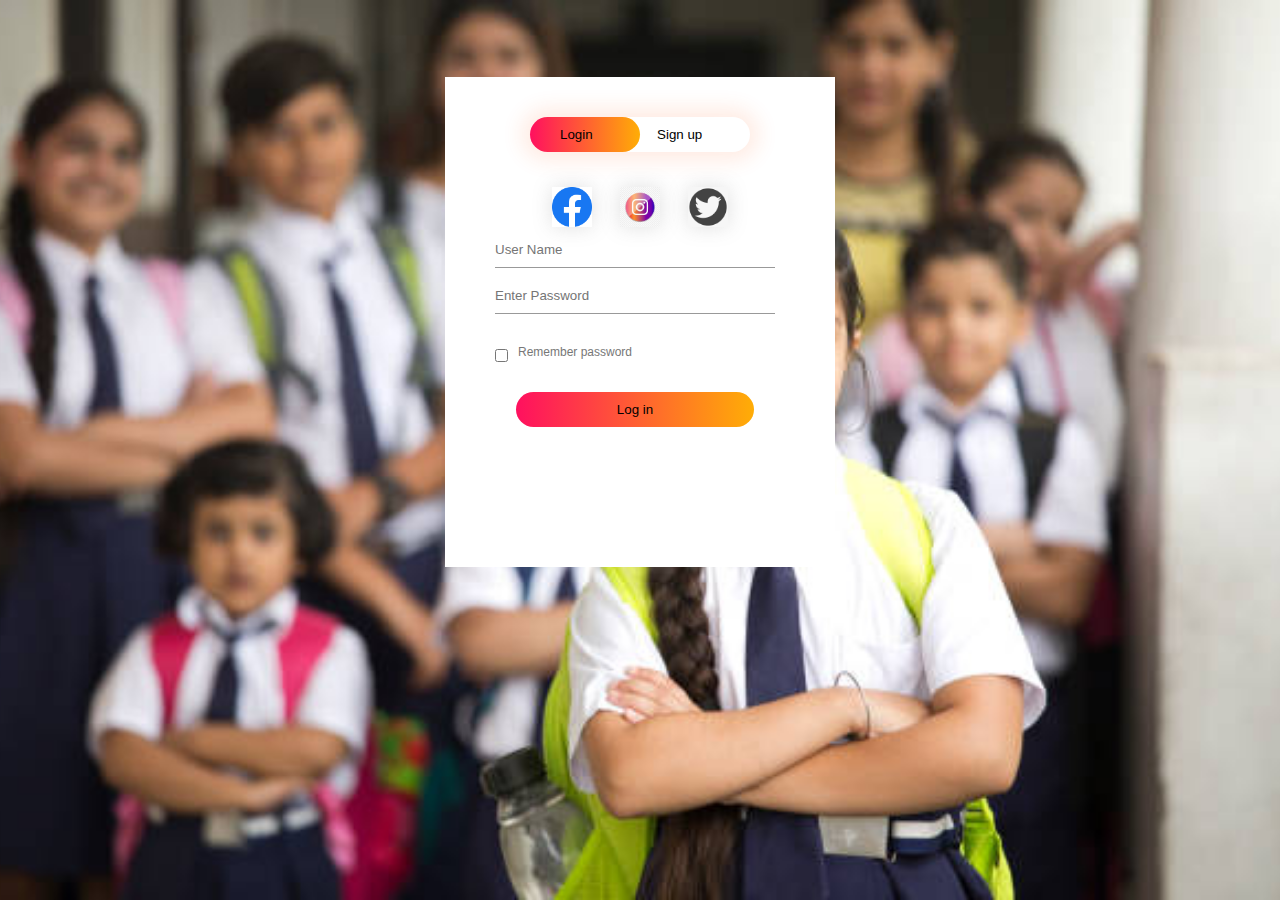
<file: login.html>
<html>
    <head>
        <title>login and registration form</title>
        <link rel="stylesheet" href="login.css">
    </head>
    <body>
        <div class="hero">
            <div class="form-box">
                <div class="button-box">
                    <div id="btn"></div>
                    <button type="button"class="toggle-btn" onclick="login()">Login</button>
                    <button type="button"class="toggle-btn" onclick="signup()">Sign up</button>
                </div>
                <div class="social-icons">
                    <img src="pics/fb.png">
                    <img src="pics/insta.png">
                    <img src="pics/twitter.jpg">
                </div>
                <form id="login" class="input-group" method="post">
                    <input type="text" class="input-field" placeholder="User Name" required>
                    <input type="password" class="input-field" placeholder="Enter Password" required>
                    <input type="checkbox" class="check-box"><span>Remember password</span>
                    <button type="submit" class="submit-btn">Log in</button> 
                </form>
                <form id="signup" class="input-group"  method="post">
                    <input type="text" class="input-field" name="UserName" placeholder="User Name" required>
                    <input type="email" class="input-field" name="Email"  placeholder="Email Id" required>
                    <input type="password" class="input-field" name="Password" placeholder="Enter password" required>
                    <input type="password" class="input-field"  name="ConfirmPassword" placeholder="Confirm password" required>
                    <input type="text" class="input-field"  name="Phoneno" placeholder="PhoneNo" required>
                    <input type="checkbox" class="check-box"><span>I agree to the terms and conditions </span>
                    <button type="submit" class="submit-btn">Sign up</button> 
                </form>
            </div>
            
        </div>
        <script>
            var x= document.getElementById("login");
            var y= document.getElementById("signup");
            var z= document.getElementById("btn");

            function signup(){
                x.style.left= "-400px";
                y.style.left= "50px";
                z.style.left= "110px";
            }
            function login(){
                x.style.left= "50px";
                y.style.left= "450px";
                z.style.left= "0px";
            }



        </script>
<?php

if (isset($_POST['submit'])) 
  {
   $name=$_POST['UserName'];   
   $Email=$_POST['Email'];
   $Password=$_POST['Password'];
   $ConfirmPassword=$_POST['ConfirmPassword'];
   $Phoneno=$_POST['Phoneno'];
   
   @mysql_connect('localhost','root','')or die('Could not connect to database');
	mysql_select_db('resourceallocation');
	
   
   $sql3="INSERT INTO signup VALUES($name, $Email,$Password,$Phoneno)";
   $result3=mysql_query($sql3) or trigger_error(mysql_error().$sql3);
   
echo "Login details Saved"; 


} 
 ?>





    </body>
</html>
</file>
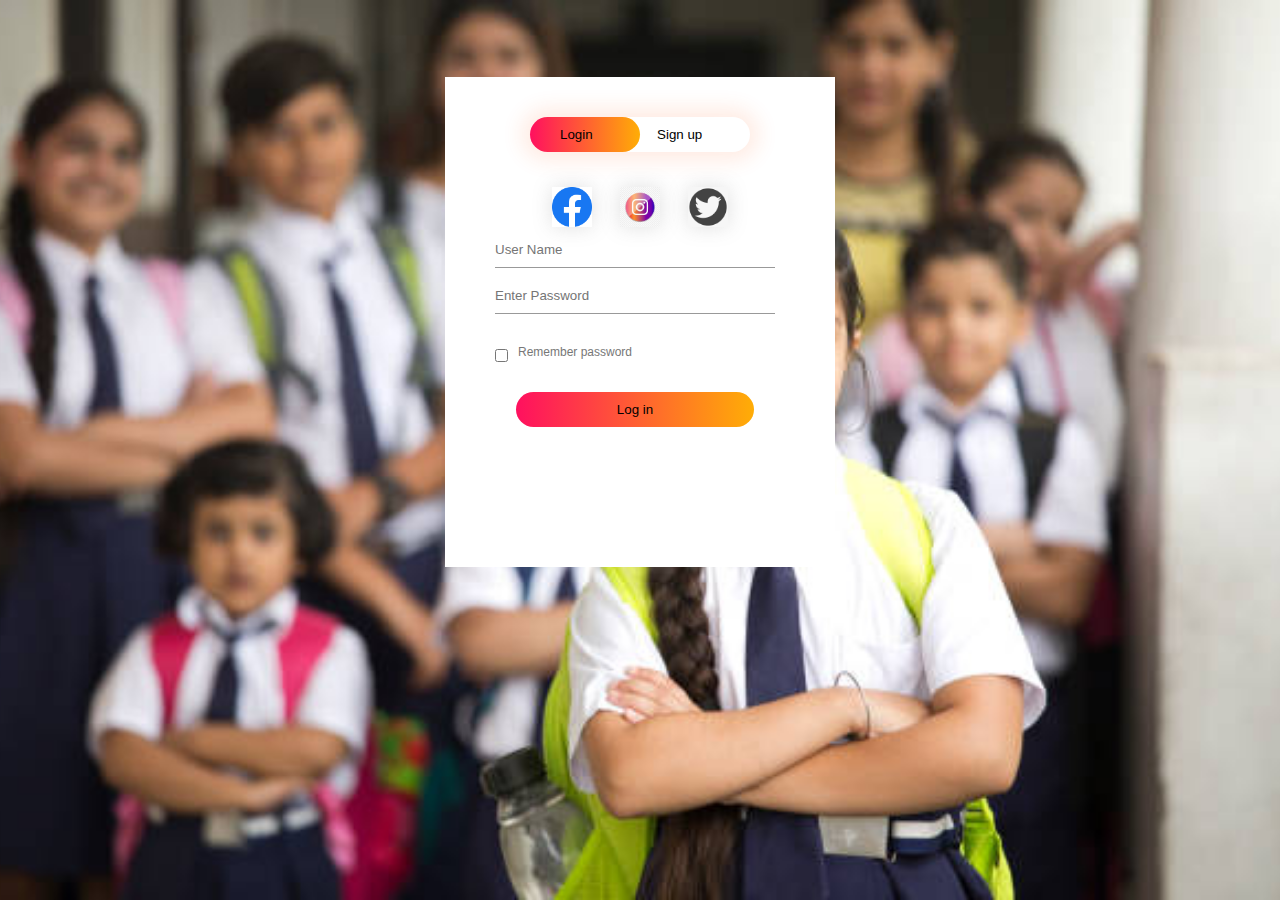
<file: login1.html>
<html>
    <head>
        <title>login and registration form</title>
        <link rel="stylesheet" href="login.css">
    </head>
    <body>
        <div class="hero">
            <div class="form-box">
                <div class="button-box">
                    <div id="btn"></div>
                    <button type="button"class="toggle-btn" onclick="login()">Login</button>
                    <button type="button"class="toggle-btn" onclick="signup()">Sign up</button>
                </div>
                <div class="social-icons">
                    <img src="pics/fb.png">
                    <img src="pics/insta.png">
                    <img src="pics/twitter.jpg">
                </div>
                <form id="login" class="input-group" method="post">
                    <input type="text" class="input-field" placeholder="User Name" required>
                    <input type="password" class="input-field" placeholder="Enter Password" required>
                    <input type="checkbox" class="check-box"><span>Remember password</span>
                    <button type="submit" class="submit-btn">Log in</button> 
                </form>
                <form id="signup" class="input-group"  method="post">
                    <input type="text" class="input-field" name="UserName" placeholder="User Name" required>
                    <input type="email" class="input-field" name="Email"  placeholder="Email Id" required>
                    <input type="password" class="input-field" name="Password" placeholder="Enter password" required>
                    <input type="password" class="input-field"  name="ConfirmPassword" placeholder="Confirm password" required>
                    <input type="text" class="input-field"  name="Phoneno" placeholder="PhoneNo" required>
                    <input type="checkbox" class="check-box"><span>I agree to the terms and conditions </span>
                    <button type="submit" class="submit-btn">Sign up</button> 
                </form>
            </div>
            
        </div>
        <script>
            var x= document.getElementById("login");
            var y= document.getElementById("signup");
            var z= document.getElementById("btn");

            function signup(){
                x.style.left= "-400px";
                y.style.left= "50px";
                z.style.left= "110px";
            }
            function login(){
                x.style.left= "50px";
                y.style.left= "450px";
                z.style.left= "0px";
            }



        </script>





    </body>
</html>
</file>
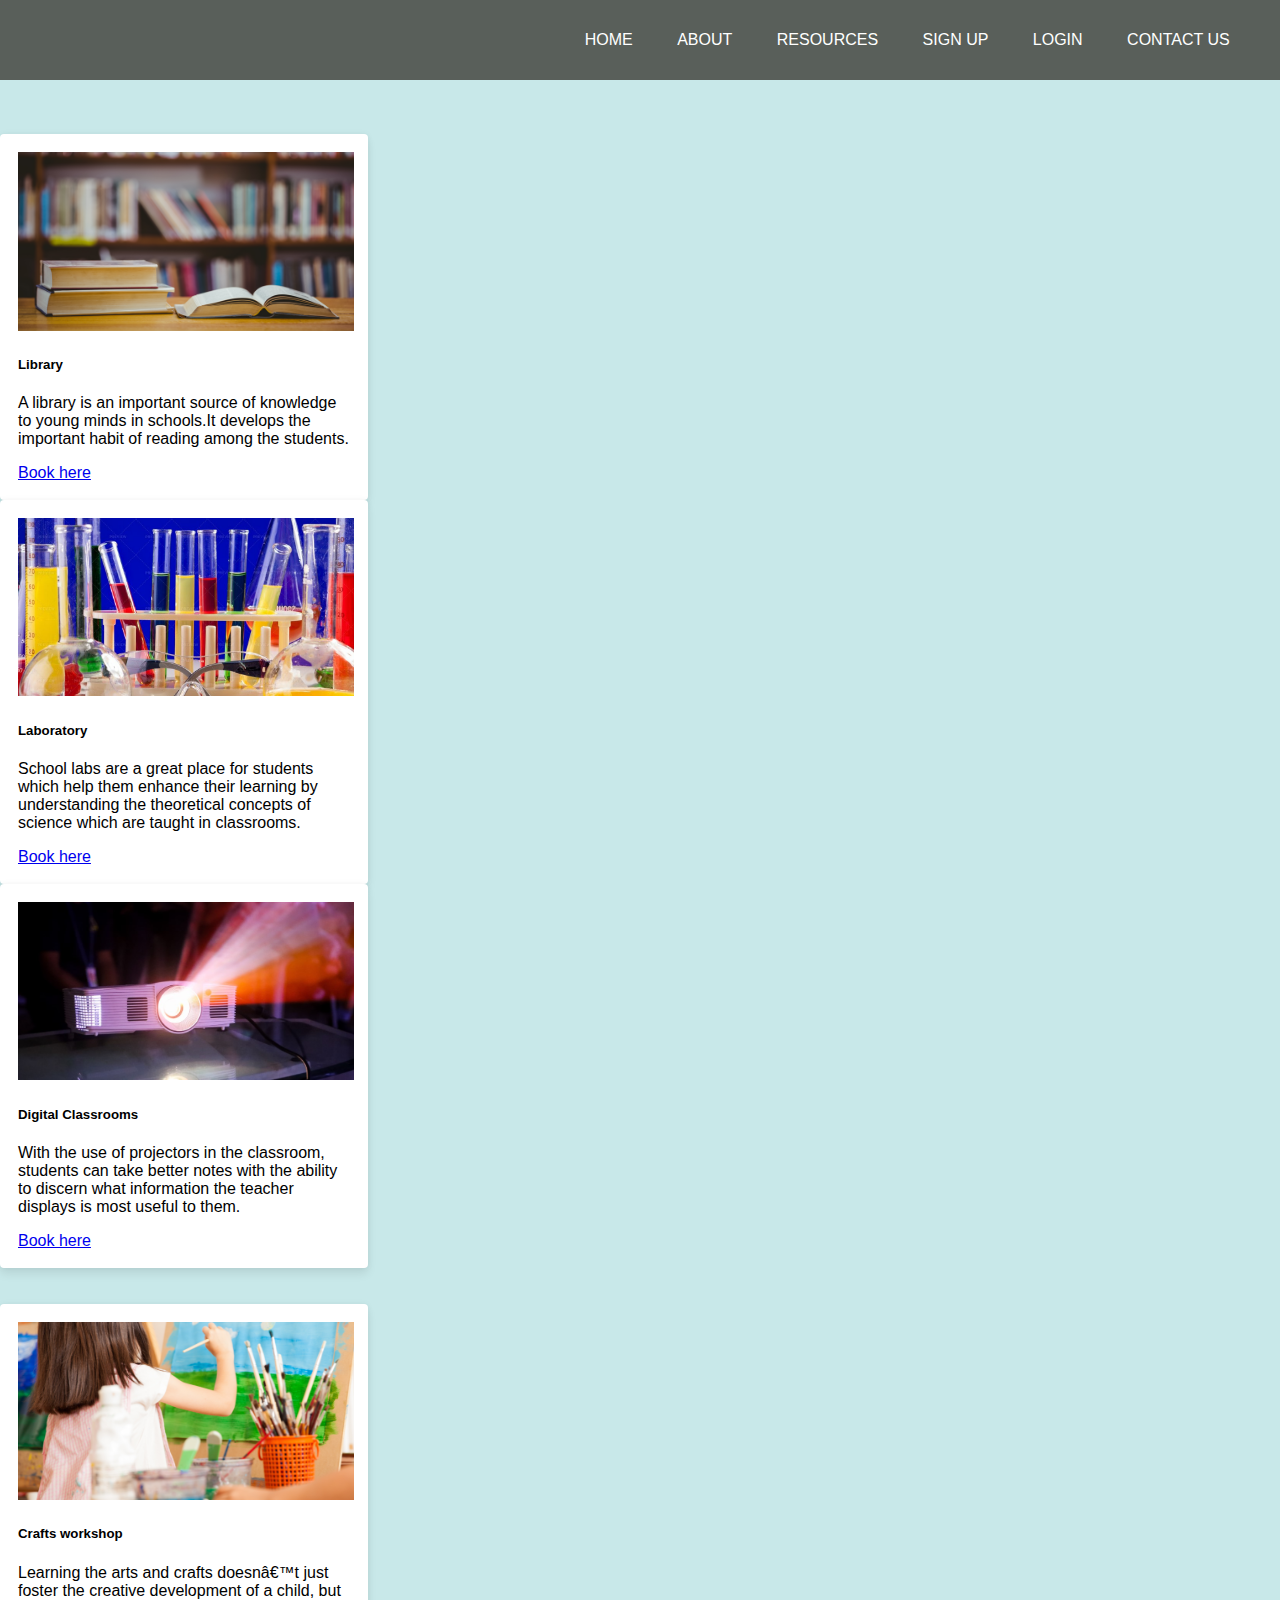
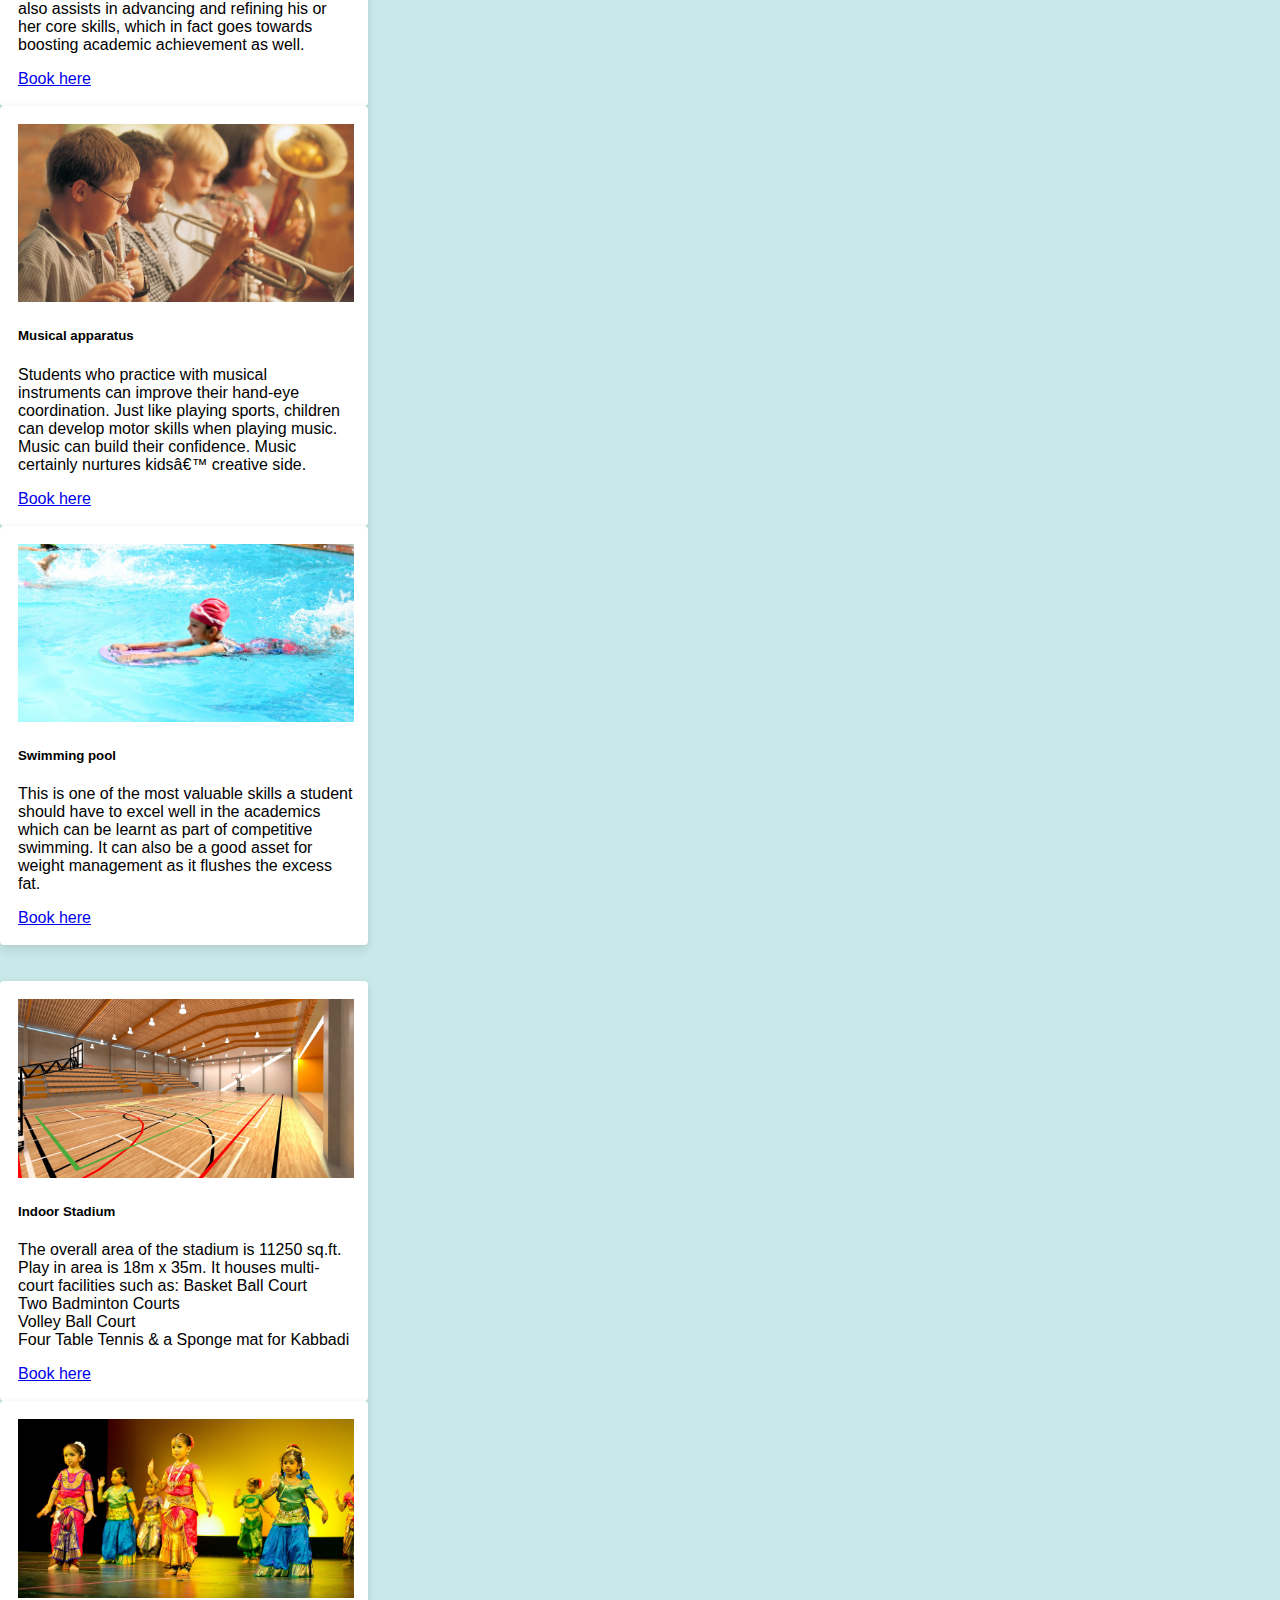
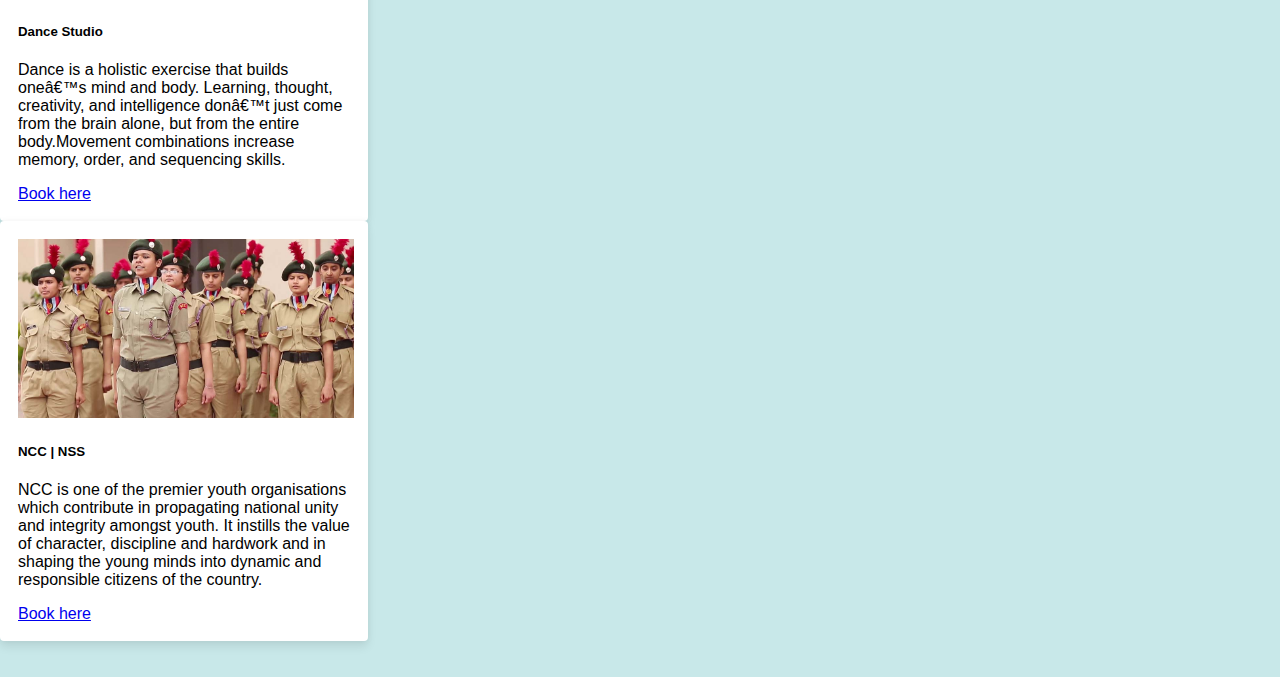
<file: resources.html>
<!DOCTYPE html>
<html lang="en">
<head>
    <meta charset="UTF-9">
    <meta name="viewport"content="width=device-width,initial-scale=1.0">
    <title>RESOURCES</title>
    <link rel="stylesheet" href="style2.css">
    <link rel="stylesheet" href="https://stackpath.bootstrapcdn.com/bootstrap/4.1.3/css/bootstrap.min.css" integrity="sha384-MCw98/SFnGE8fJT3GXwEOngsV7Zt27NXFoaoApmYm81iuXoPkFOJwJ8ERdknLPMO" crossorigin="anonymous">
</head>
<body>
    <div class="wrapper">
        <nav>
            <ul>
                <li><a href="website.php">HOME</a></li>
                <li><a href="#">ABOUT</a></li>
                <li><a href="resources.html">RESOURCES </a></li>
                <li><a href="colorlib-regform-15/colorlib-regform-15/signupfinal.php">SIGN UP</a></li>
                <li><a href="login-form-01/login-form-01/login.php">LOGIN</a></li>
                <li><a href="contact.html">CONTACT US</a></li>
            </ul>
        </nav>
    <br><br><br>
    <showcase>
        <div class="container">
            <div class="row justify-content-center">
                <div class="col-md-4">
                    <div class="card"style="width: 21rem;">
                        <div class="inner">
                            <img src="pics/lib.png" class="card-img-top"  style="margin-left: 0px;"alt="...">
                        </div>
                        <div class="card-body text-center">
                        <h5 class="card-title">Library</h5>
                        <p class="card-text"> A library is an important source of knowledge to young minds in schools.It develops the important habit of reading among the students. </p>
                        <a href="#" class="btn btn-success">Book here</a>
                    </div>
                </div>
           
            </div>
           
                <div class="col-md-4">
                    <div class="card" style="width: 21rem;">
                        <div class="inner">
                            <img src="pics/LAB.jpg" class="card-img-top" style="margin-left: 0px;" alt="...">
                        </div>
                        <div class="card-body text-center">
                        <h5 class="card-title">Laboratory</h5>
                        <p class="card-text">School labs are a great place for students which help them enhance their learning by understanding the theoretical concepts of science which are taught in classrooms.<br></p>
                        <a href="#" class="btn btn-success">Book here</a>
                    </div>
                </div>
        
        </div>
            
                <div class="col-md-4">
                    <div class="card" style="width: 21rem;">
                        <div class="inner">
                            <img src="pics/PROJ.jpg" class="card-img-top"  style="margin-left: 0px;"alt="...">
                        </div>
                        <div class="card-body text-center">
                          <h5 class="card-title">Digital Classrooms</h5>
                          <p class="card-text">With the use of projectors in the classroom, students can take better notes with the ability to discern what information the teacher displays is most useful to them.</p>
                          <a href="#" class="btn btn-success">Book here</a>
                        </div>
                </div>
                  

            </div>
            
        </div>
        <br><br>
        <div class="container">
            <div class="row justify-content-center">
                <div class="col-md-4">
                    <div class="card"style="width: 21rem;">
                        <div class="inner">
                            <img src="pics/crafts.png" class="card-img-top"  style="margin-left: 0px;"alt="...">
                        </div>
                        <div class="card-body text-center">
                        <h5 class="card-title">Crafts workshop</h5>
                        <p class="card-text">Learning the arts and crafts doesn’t just foster the creative development of a child, but also assists in advancing and refining his or her core skills, which in fact goes towards boosting academic achievement as well.</p>
                        <a href="#" class="btn btn-success">Book here</a>
                    </div>
                </div>
           
            </div>
           
                <div class="col-md-4">
                    <div class="card" style="width: 21rem;">
                        <div class="inner">
                            <img src="pics/music.jpg" class="card-img-top" style="margin-left: 0px;" alt="...">
                        </div>
                        <div class="card-body text-center">
                        <h5 class="card-title">Musical apparatus</h5>
                        <p class="card-text">Students who practice with musical instruments can improve their hand-eye coordination. Just like playing sports, children can develop motor skills when playing music. Music can build their confidence. Music certainly nurtures kids’ creative side.</p>
                        <a href="#" class="btn btn-success">Book here</a>
                    </div>
                </div>
        
        </div>
            
                <div class="col-md-4">
                    <div class="card" style="width: 21rem;">
                        <div class="inner">
                            <img src="pics/pool.jpg" class="card-img-top"  style="margin-left: 0px;"alt="...">
                        </div>
                        <div class="card-body text-center">
                          <h5 class="card-title">Swimming pool</h5>
                          <p class="card-text">This is one of the most valuable skills a student should have to excel well in the academics which can be learnt as part of competitive swimming. It can also be a good asset for weight management as it flushes the excess fat.</p>
                          <a href="#" class="btn btn-success">Book here</a>
                        </div>
                </div>
                  

            </div>
            
        </div>
        <br><br>
        <div class="container">
            <div class="row justify-content-center">
                <div class="col-md-4">
                    <div class="card"style="width: 21rem;">
                        <div class="inner">
                            <img src="pics/ind.jpg" class="card-img-top"  style="margin-left: 0px;"alt="...">
                        </div>
                        <div class="card-body text-center">
                        <h5 class="card-title">Indoor Stadium</h5>
                        <p class="card-text">The overall area of the stadium is 11250 sq.ft. Play in area is 18m x 35m. It houses multi-court facilities such as:

                            Basket Ball Court<br>
                           
                            Two Badminton Courts<br>
                           
                            Volley Ball Court<br>
                           
                            Four Table Tennis & a Sponge mat for Kabbadi</p>
                        <a href="#" class="btn btn-success">Book here</a>
                    </div>
                </div>
           
            </div>
           
                <div class="col-md-4">
                    <div class="card" style="width: 21rem;">
                        <div class="inner">
                            <img src="pics/dance.jpg" class="card-img-top" style="margin-left: 0px;" alt="...">
                        </div>
                        <div class="card-body text-center">
                        <h5 class="card-title">Dance Studio</h5>
                        <p class="card-text">Dance is a holistic exercise that builds one’s mind and body. Learning, thought, creativity, and intelligence don’t just come from the brain alone, but from the entire body.Movement combinations increase memory, order, and sequencing skills.</p>
                        <a href="#" class="btn btn-success">Book here</a>
                    </div>
                </div>
        
        </div>
            
                <div class="col-md-4">
                    <div class="card" style="width: 21rem;">
                        <div class="inner">
                            <img src="pics/ncc.jpg" class="card-img-top"  style="margin-left: 0px;"alt="...">
                        </div>
                        <div class="card-body text-center">
                          <h5 class="card-title">NCC | NSS</h5>
                          <p class="card-text">NCC is one of the premier youth organisations which contribute in propagating national unity and integrity amongst youth. It instills the value of character, discipline and hardwork and in shaping the young minds into dynamic and responsible citizens of the country.</p>
                          <a href="#" class="btn btn-success">Book here</a>
                        </div>
                </div>
                  

            </div>
            
        </div>
        
        <br><br>
       
       
    </showcase>
</div>

</body>
</html>
</file>
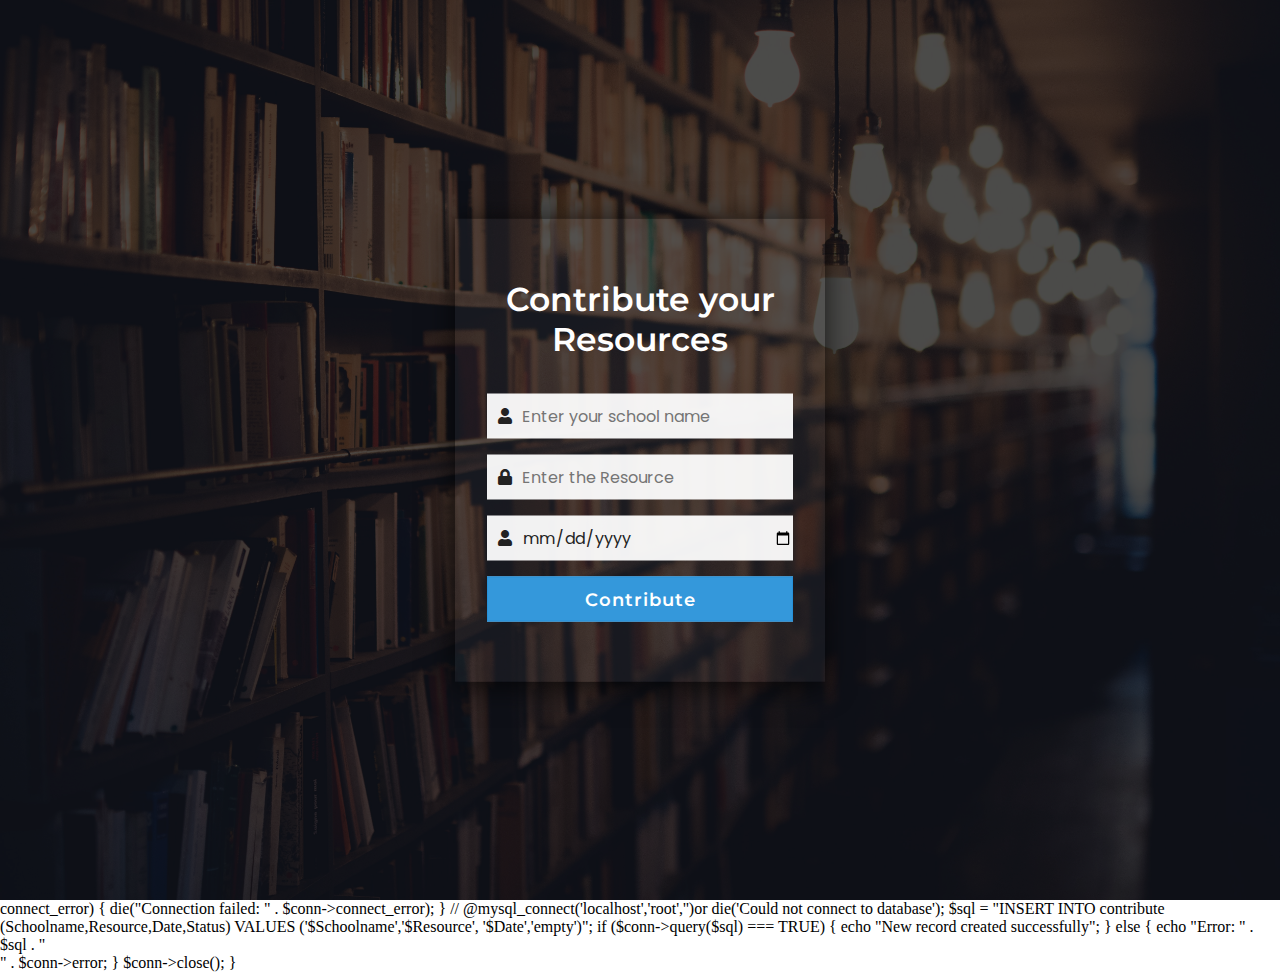
<file: sample.html>
<!DOCTYPE html>
<!-- Created By CodingNepal -->
<html lang="en" dir="ltr">
   <head>
      <meta charset="utf-8">
      <title>Transparent Login Form HTML CSS</title>
      <link rel="stylesheet" href="sample.css">
      <link rel="stylesheet" href="https://cdnjs.cloudflare.com/ajax/libs/font-awesome/5.15.3/css/all.min.css"/>
   </head>
   <body>
      <div class="bg-img">
         <div class="content">
            <header>Contribute your Resources</header>
            <form action="#">
               <div class="field">
                  <span class="fa fa-user"></span>
                  <input type="text" required placeholder="Enter your school name">
               </div>
               <div class="field space">
                  <span class="fa fa-lock"></span>
                  <input type="password" class="pass-key" required placeholder="Enter the Resource">
                  <span class="show">SHOW</span>
               </div>
               <div class="field space">
                <span class="fa fa-user"></span>
                <input type="date" required placeholder="Enter the date">
             </div>
               <div class="field space">
                  <input type="submit" value="Contribute">
               </div>

         </div>
      </div>
      <script>
         const pass_field = document.querySelector('.pass-key');
         const showBtn = document.querySelector('.show');
         showBtn.addEventListener('click', function(){
          if(pass_field.type === "password"){
            pass_field.type = "text";
            showBtn.textContent = "HIDE";
            showBtn.style.color = "#3498db";
          }else{
            pass_field.type = "password";
            showBtn.textContent = "SHOW";
            showBtn.style.color = "#222";
          }
         });
      </script>
      <?php


      if (isset($_POST['submit'])) 
        {
            echo "hello";
         $Schoolname=$_POST['Schoolname'];   
         $Resource=$_POST['Resource'];
         $Date=$_POST['Date'];
         
         $servername = "localhost";
         $username = "root";
         $password = "";
         $dbname = "resourceallocation";
         
       
        // Create connection
      $conn = new mysqli($servername, $username, $password, $dbname);
      // Check connection
      if ($conn->connect_error) {
        die("Connection failed: " . $conn->connect_error);
      }
      
      
      
      //    @mysql_connect('localhost','root','')or die('Could not connect to database');
      $sql = "INSERT INTO contribute (Schoolname,Resource,Date,Status)
      VALUES ('$Schoolname','$Resource', '$Date','empty')";
      
      if ($conn->query($sql) === TRUE) {
        echo "New record created successfully";
      } else {
        echo "Error: " . $sql . "<br>" . $conn->error;
      }
      
      $conn->close();
      
      
      
      
      
      } 
   </body>
</html>
</file>
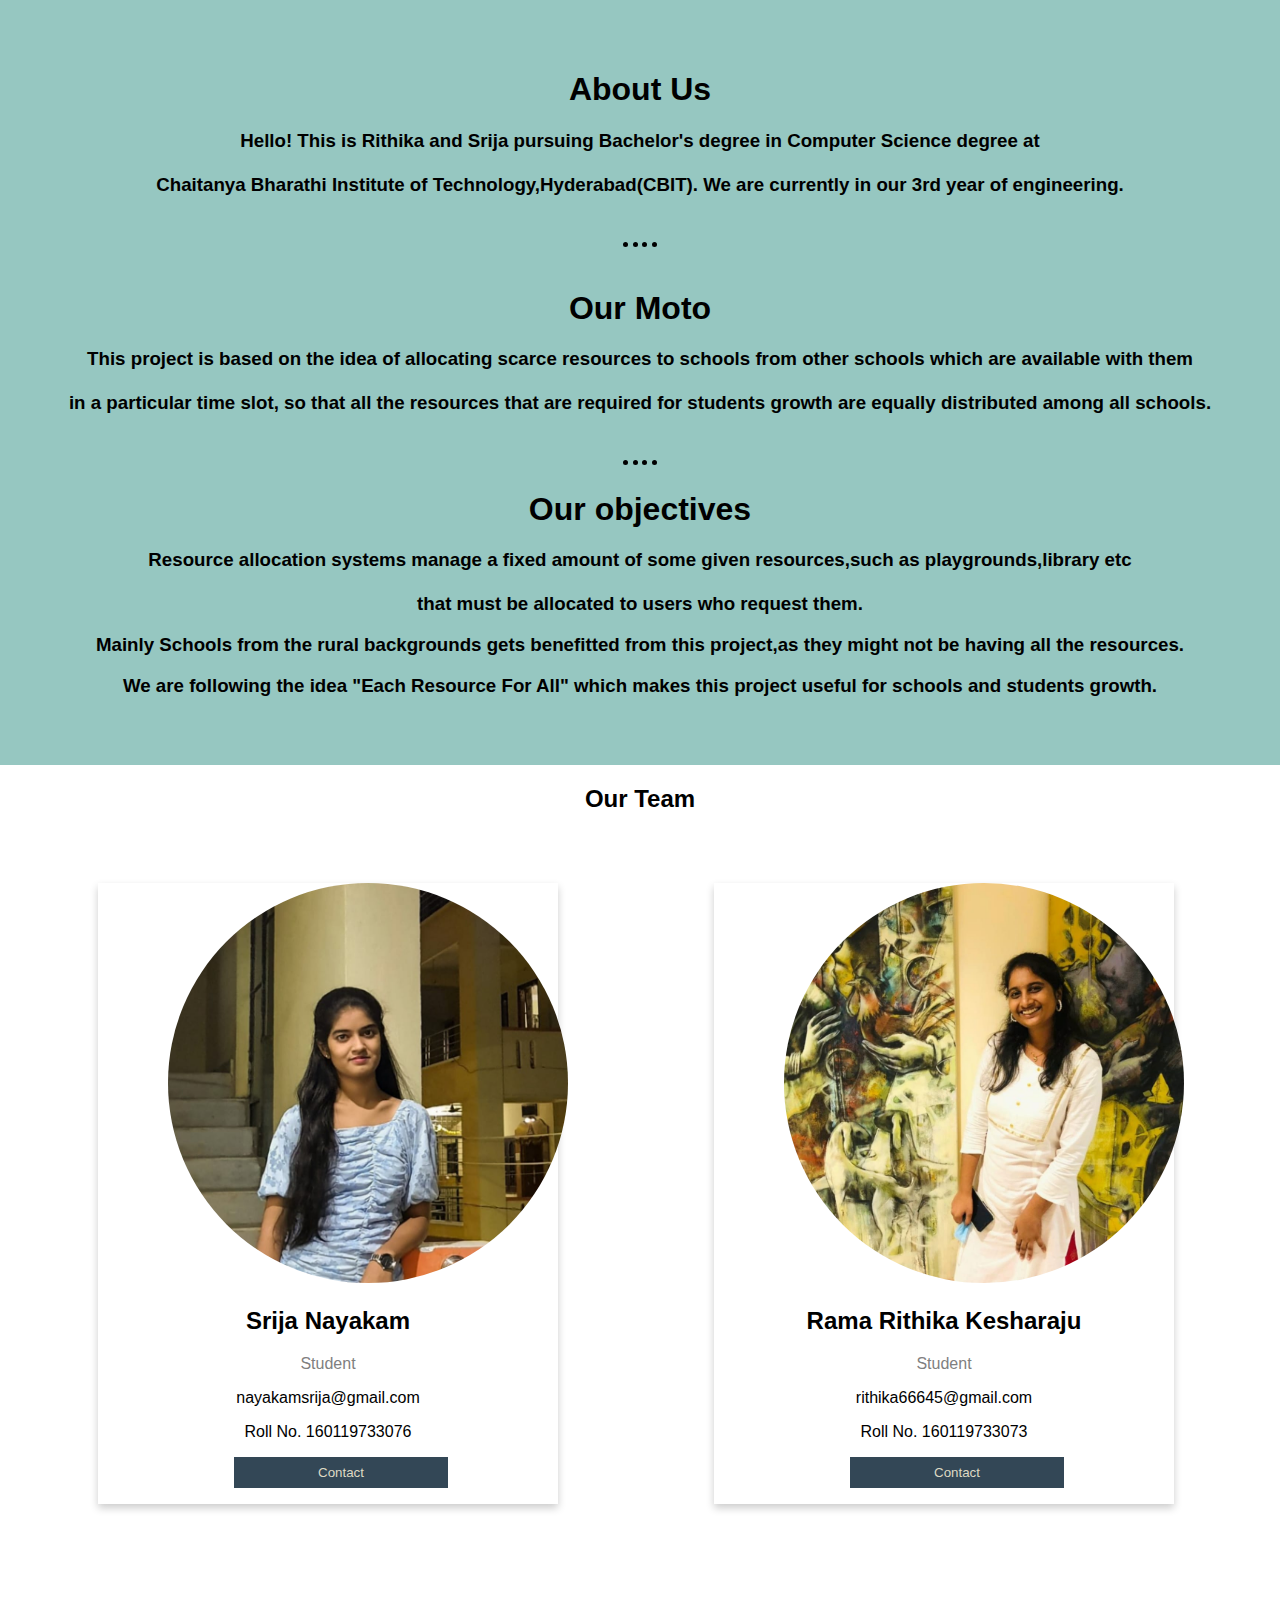
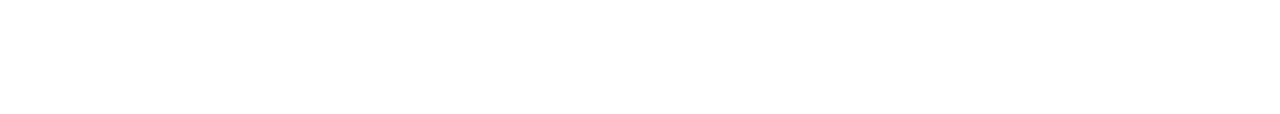
<file: save.html>
<!DOCTYPE html>
<html>
<head>
<meta name="viewport" content="width=device-width, initial-scale=1">
<style>
body {
  font-family: Arial, Helvetica, sans-serif;
  margin: 0;
}

html {
  box-sizing: border-box;
}

*, *:before, *:after {
  box-sizing: inherit;
}
.dot {
  height: 5px;
  width: 5px;
  background-color: black;
  border-radius: 50%;
  display: inline-block;
}
.column {
  float: left;
  width: 45%;
  margin-left:40px;
  margin-bottom: 160px;
  padding: 0 8px;
}

.card {
  box-shadow: 0 4px 8px 0 rgba(0, 0, 0, 0.2);
  margin: 50px;
}

.about-section {
  padding: 50px;
  text-align: center;
  background-color: #96C7C1;
  color: black;
}

.container {
  padding: 0 16px;
  
}

.container::after, .row::after {
  content: "";
  clear: both;
  display: table;
}

.title {
  color: grey;
}

.button {
  margin-left: 120px;
  border: none;
  outline: 0;
  display: inline-block;
  padding: 8px;
  color:#DED9C4;
  background-color: #334756;
  text-align: center;
  cursor: pointer;
  width: 50%;
}

.button:hover {
  background-color: #555;
}
img{
    border-radius: 50%;
    margin-left: 70px;
}
@media screen and (max-width: 650px) {
  .column {
    width: 100%;
    display: block;
  }
}
</style>
</head>
<body>
<div class="about-section">
  <h1>About Us</h1>
  <h3 style="text-align: center;">Hello!
    This is Rithika and Srija pursuing Bachelor's degree in Computer Science degree at <br><br>Chaitanya Bharathi Institute of Technology,Hyderabad(CBIT). We are currently in our 3rd year of engineering.</h3>
  <br>
  <div style="text-align:center">
    <span class="dot"></span>
    <span class="dot"></span>
    <span class="dot"></span>
    <span class="dot"></span>
  </div>
  
  <br>
  <h1>Our Moto</h1>
  <h3 style="text-align: center;">This project is based on the idea of allocating scarce resources to schools from other schools which are available with them<br><br> in a particular time slot, so that all the resources that are required for students growth are equally distributed among all schools.</h3>
  <br>
  <div style="text-align:center">
    <span class="dot"></span>
    <span class="dot"></span>
    <span class="dot"></span>
    <span class="dot"></span>
  </div>
  <h1>Our objectives</h1>
      <h3>Resource allocation systems manage a fixed amount of some given resources,such as playgrounds,library etc <br><br>that must be allocated to users who request them.
    </h3>
      <h3>Mainly Schools from the rural backgrounds gets benefitted from this project,as they might not be having all the resources.
      </h3>
      <h3>We are following the idea "Each Resource For All" which makes this project useful for schools and students growth.
    </h3>

</div>

<h2 style="text-align:center">Our Team</h2>
<div class="row">
  <div class="column">
    <div class="card">
      <img src="pics/srija.jpeg" alt="Jane"width="400" height="400" >
      <div class="container">
        <h2 style="text-align:center">Srija Nayakam</h2>
        <p class="title" style="text-align:center">Student</p>
        <p style="text-align:center">nayakamsrija@gmail.com</p>
        <p style="text-align:center">Roll No. 160119733076</p>
        <p><button class="button">Contact</button></p>
      </div>
    </div>
 </div>

  <div class="column">
    <div class="card">
      <img src="pics/rithika.jpeg" alt="Mike" width="400" height="400">
      <div class="container">
        <h2 style="text-align:center">Rama Rithika Kesharaju</h2>
        <p class="title" style="text-align:center">Student</p>
        <p style="text-align:center"> rithika66645@gmail.com</p>
        <p style="text-align:center">Roll No. 160119733073</p>
        <p><button class="button">Contact</button></p>
      </div>
    </div>
  </div>
  </div>
 
  
</body>
</html>
</file>
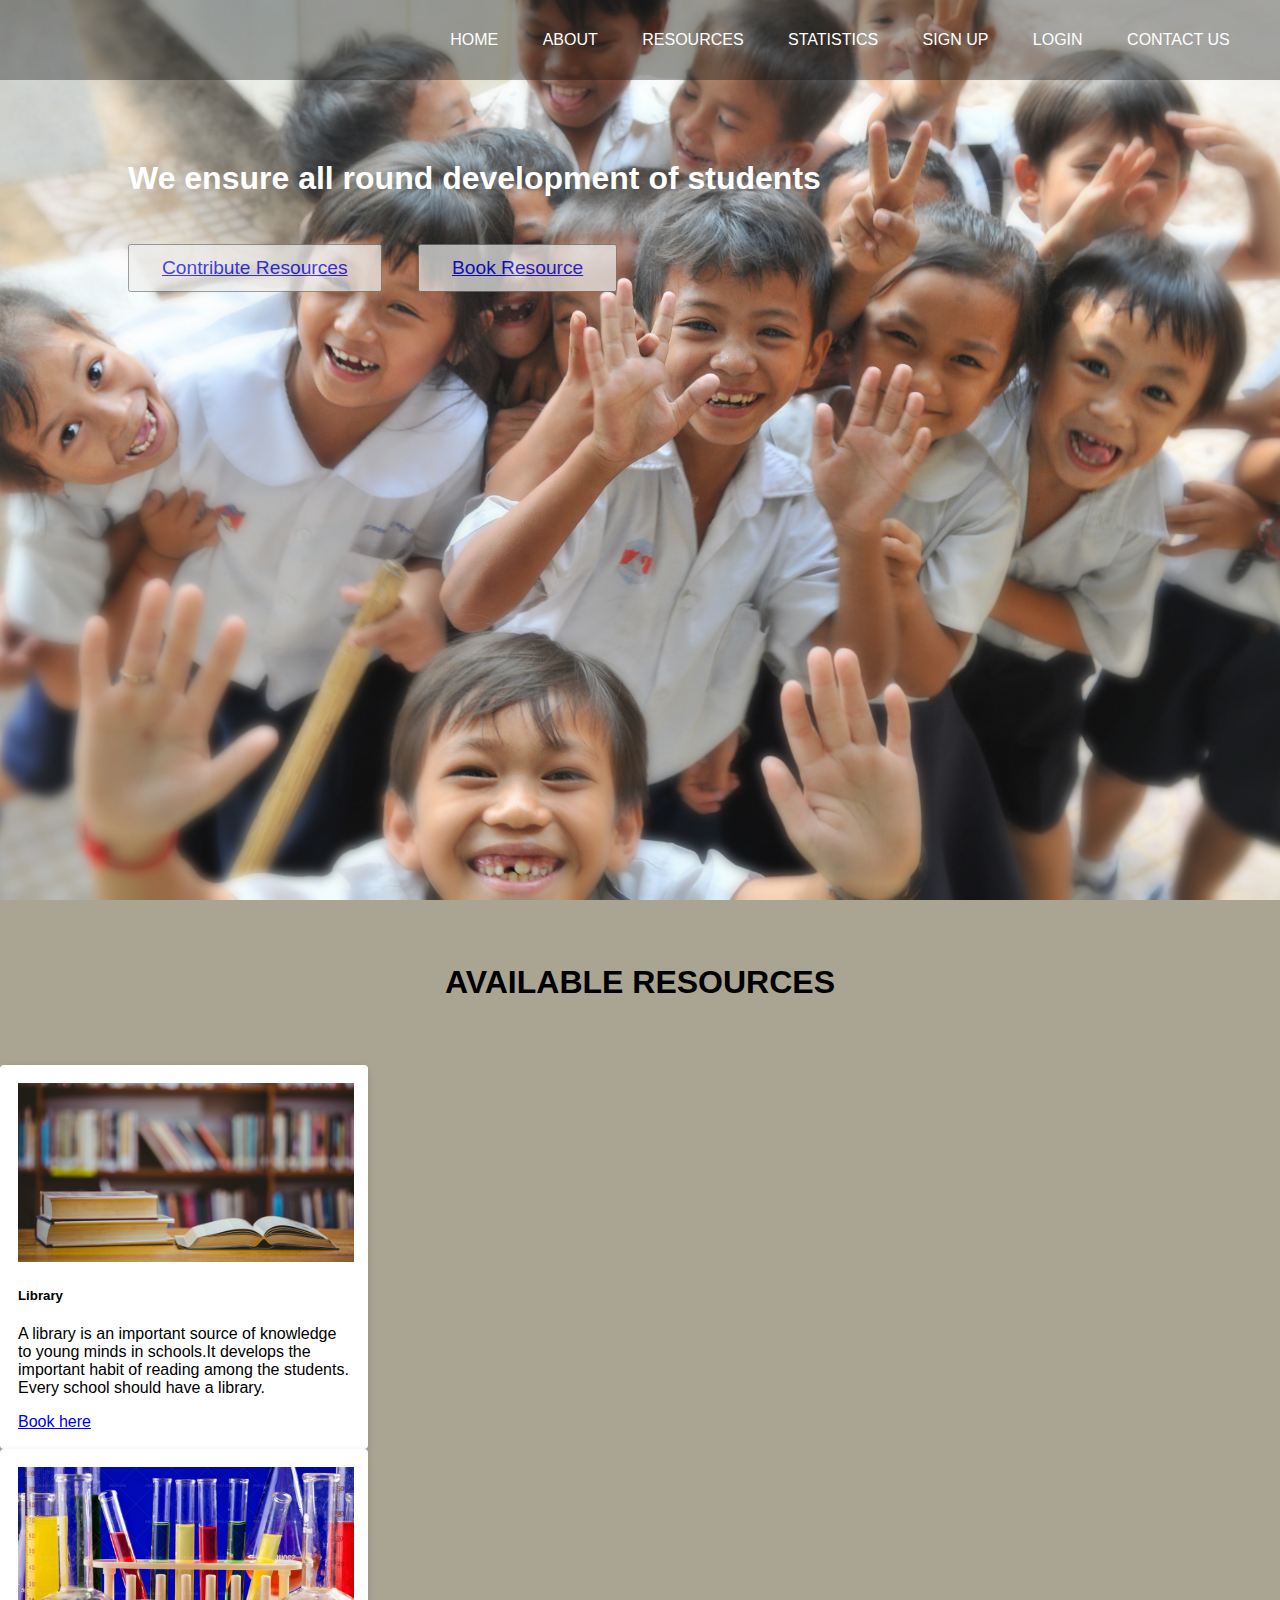
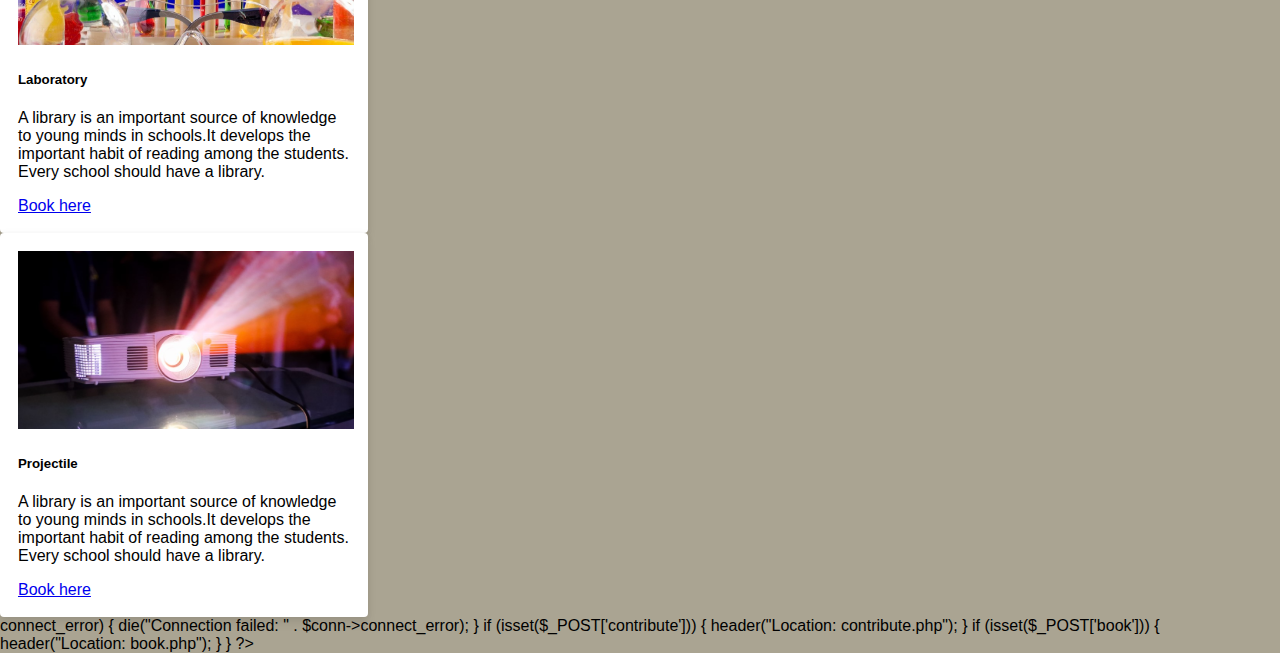
<file: WEBSITE.html>
<!DOCTYPE html>
<html lang="en">
<head>
    <meta charset="UTF-9">
    <meta name="viewport"content="width=device-width,initial-scale=1.0">
    <title>school web template</title>
    <link rel="stylesheet" href="https://stackpath.bootstrapcdn.com/bootstrap/4.1.3/css/bootstrap.min.css" integrity="sha384-MCw98/SFnGE8fJT3GXwEOngsV7Zt27NXFoaoApmYm81iuXoPkFOJwJ8ERdknLPMO" crossorigin="anonymous">
    <link rel="stylesheet" href="style.css">
</head>
<body>
    <div class="wrapper">
        <nav>
            <ul>
                <li><a href="website.html">HOME</a></li>
                <li><a href="#">ABOUT</a></li>
                <li><a href="#">RESOURCES </a></li>
                <li><a href="#">STATISTICS</a></li>
                <li><a href="login_final.php">SIGN UP</a></li>
                <li><a href="sign_final.php">LOGIN</a></li>
                <li><a href="contact.html">CONTACT US</a></li>
            </ul>
        </nav>
    <div class="section">
        <h1>We ensure all round development of students</h1>
        <div class="features">
            <button > <a href="sample.php">Contribute Resources</a> </button>
            <button> <a href="book.php">Book Resource</a></button>
        </div>
    </div>
    </div>
    <showcase>
        <h1>AVAILABLE RESOURCES</h1>
        <div class="container">
            <div class="row justify-content-center">
                <div class="col-md-4">
                    <div class="card"style="width: 21rem;">
                        <div class="inner">
                            <img src="pics/lib.png" class="card-img-top"  style="margin-left: 0px;"alt="...">
                        </div>
                        <div class="card-body text-center">
                        <h5 class="card-title">Library</h5>
                        <p class="card-text"> A library is an important source of knowledge to young minds in schools.It develops the important habit of reading among the students. Every school should have a library.</p>
                        <a href="#" class="btn btn-success">Book here</a>
                    </div>
                </div>
           
            </div>
           
                <div class="col-md-4">
                    <div class="card" style="width: 21rem;">
                        <div class="inner">
                            <img src="pics/LAB.jpg" class="card-img-top" style="margin-left: 0px;" alt="...">
                        </div>
                        <div class="card-body text-center">
                        <h5 class="card-title">Laboratory</h5>
                        <p class="card-text">A library is an important source of knowledge to young minds in schools.It develops the important habit of reading among the students. Every school should have a library.</p>
                        <a href="#" class="btn btn-success">Book here</a>
                    </div>
                </div>
        
        </div>
            
                <div class="col-md-4">
                    <div class="card" style="width: 21rem;">
                        <div class="inner">
                            <img src="pics/PROJ.jpg" class="card-img-top"  style="margin-left: 0px;"alt="...">
                        </div>
                        <div class="card-body text-center">
                          <h5 class="card-title">Projectile</h5>
                          <p class="card-text"> A library is an important source of knowledge to young minds in schools.It develops the important habit of reading among the students. Every school should have a library.</p>
                          <a href="#" class="btn btn-success">Book here</a>
                        </div>
                </div>
                  

            </div>
        </div>
       
    </showcase>
    <?php
    $servername = "localhost";
    $username = "root";
    $password = "";
    $dbname = "resourceallocation";
    
  
   // Create connection
 $conn = new mysqli($servername, $username, $password, $dbname);
 // Check connection
 if ($conn->connect_error) {
   die("Connection failed: " . $conn->connect_error);
 }

if (isset($_POST['contribute'])) 
  {
    header("Location: contribute.php");
  }
  if (isset($_POST['book'])) 
  {
    header("Location: book.php");
  }


} 
 ?>


</body>
</html>
</file>
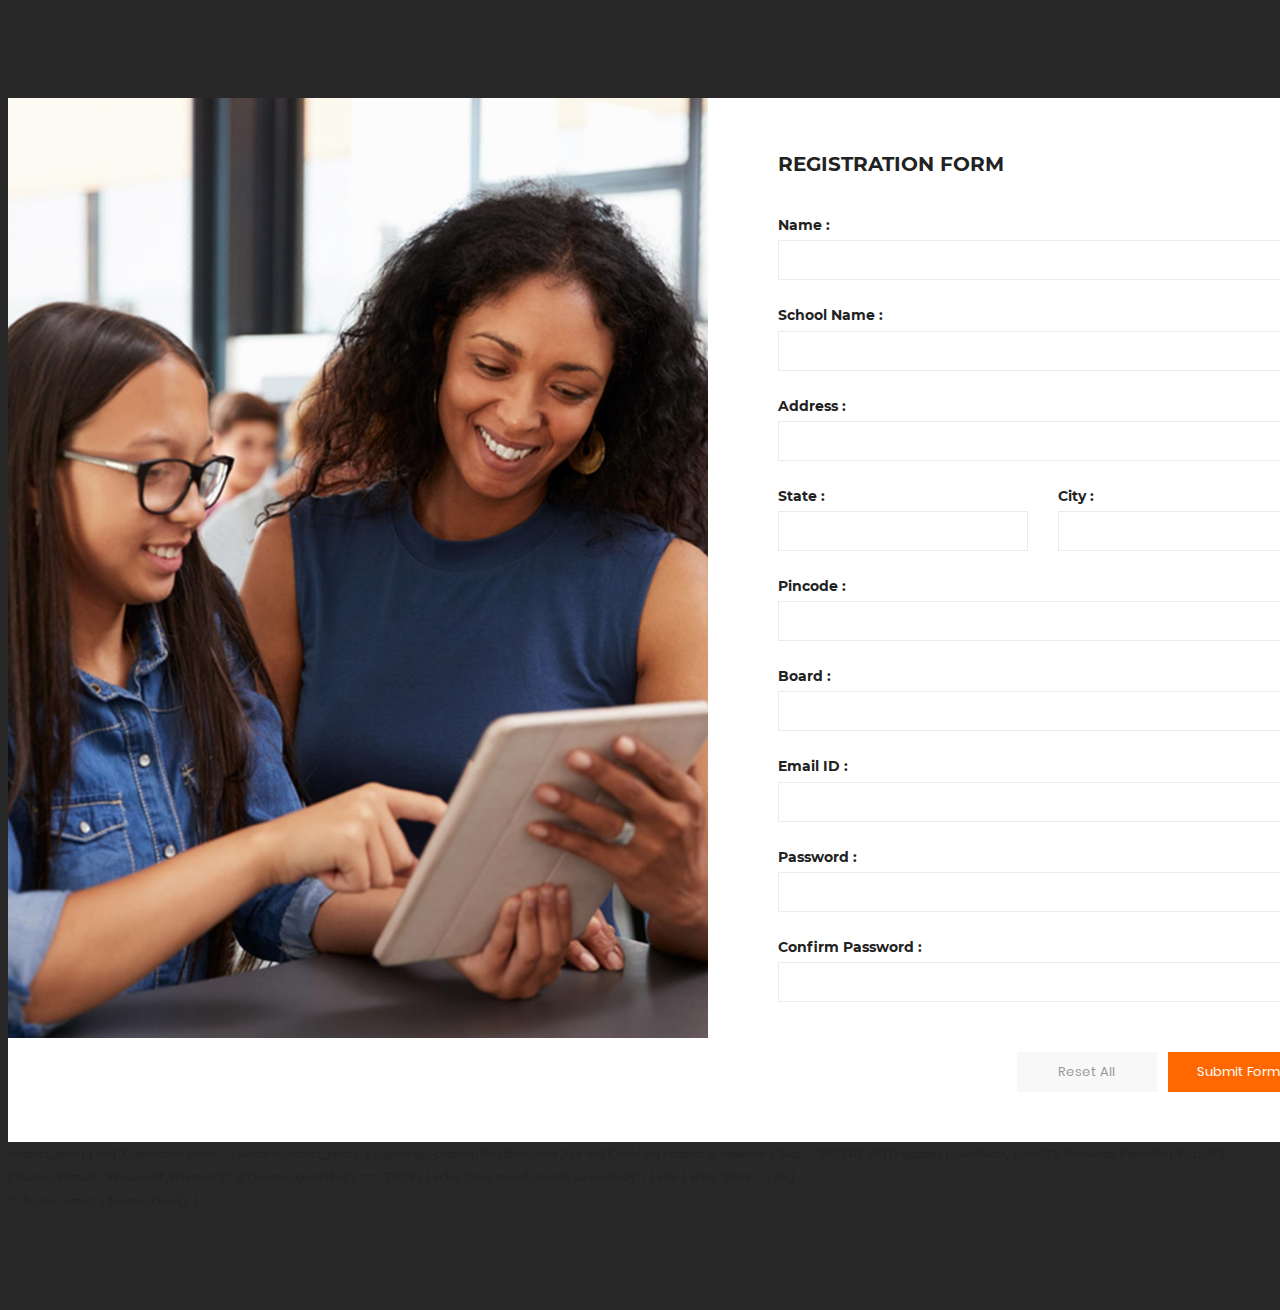
<file: colorlib-regform-15/colorlib-regform-15/signup.html>
<!DOCTYPE html>
<html lang="en">
<head>
    <meta charset="UTF-8">
    <meta name="viewport" content="width=device-width, initial-scale=1.0">
    <meta http-equiv="X-UA-Compatible" content="ie=edge">
    <title>Sign Up Form by Colorlib</title>

    <!-- Font Icon -->
    <link rel="stylesheet" href="fonts/material-icon/css/material-design-iconic-font.min.css">

    <!-- Main css -->
    <link rel="stylesheet" href="css/style2.css">
</head>
<body>

    <div class="main">
        <div class="container">
            <div class="signup-content">
                <div class="signup-img">
                    <img src="images/signup-img.jpg" alt="">
                </div>
                <div class="signup-form">
                    <form method="POST" class="register-form" id="register-form">
                        <h2>Registration form</h2>
                        
                            <div class="form-group">
                                <label for="name">Name :</label>
                                <input type="text" name="name" id="name" required/>
                            </div>
                            <div class="form-group">
                                <label for="school_name">School Name :</label>
                                <input type="text" name="school_name" id="school_name" required/>
                            </div>
                        
                        <div class="form-group">
                            <label for="address">Address :</label>
                            <input type="text" name="address" id="address" required/>
                        </div>
                        
                        <div class="form-row">
                            <div class="form-group">
                                <label for="state">State :</label>
                                <input type="text" name="state" id="state" required/>
                            </div>
                            <div class="form-group">
                                <label for="city">City :</label>
                                <input type="text" name="city" id="City" required/>
                            </div>
                            </div>
                            
                    
                        <div class="form-group">
                            <label for="pincode">Pincode :</label>
                            <input type="text" name="pincode" id="pincode">
                        </div>
                        <div class="form-group">
                            <label for="board">Board :</label>
                            <div class="form-select">
                                <select name="board" id="board">
                                    <option value=""></option>
                                    <option value="cbse">CBSE</option>
                                    <option value="ssc">SSC</option>
                                    <option value="icse">ICSE</option>
                                </select>
                                <span class="select-icon"><i class="zmdi zmdi-chevron-down"></i></span>
                            </div>
                        </div>
                        <div class="form-group">
                            <label for="email">Email ID :</label>
                            <input type="email" name="email" id="email" />
                        </div>
                        <div class="form-group">
                            <label for="pwd">Password :</label>
                            <input type="password" name="pswd1" id="pswd1" />
                        </div>
                        <div class="form-group">
                            <label for="pwd">Confirm Password :</label>
                            <input type="password" name="pswd2" id="pswd2" />
                        </div>
                        <div class="form-submit">
                            <input type="submit" value="Reset All" class="submit" name="reset" id="reset" />
                            <input type="submit" value="Submit Form" class="submit" name="submit" id="submit" onclick="matchPassword()" />
                        </div>
                    </form>
                </div>
            </div>
        </div>

    </div>

    <!-- JS -->
    <script src="vendor/jquery/jquery.min.js"></script>
    <script src="js/main.js">
        function matchPassword() {  
  var pw1 = document.getElementById("pswd1");  
  var pw2 = document.getElementById("pswd2");  
  if(pw1 != pw2)  
  {   
    alert("Passwords did not match");  
  } else {  
    alert("Password created successfully");  
  }  
}  
    </script>
    <?php

    if (isset($_POST['submit'])) 
      {
          echo "hello";
          $_SESSION['schoolname']=$_POST['UserName'];
          echo "session";
          echo $_SESSION['schoolname'];
       $name=$_POST['UserName'];   
       $Email=$_POST['Email'];
       $Password=$_POST['Password'];
       $ConfirmPassword=$_POST['ConfirmPassword'];
       $Phoneno=$_POST['Phoneno'];
       
    
       
       $servername = "localhost";
       $username = "root";
       $password = "";
       $dbname = "resourceallocation";
       
     
      // Create connection
    $conn = new mysqli($servername, $username, $password, $dbname);
    // Check connection
    if ($conn->connect_error) {
      die("Connection failed: " . $conn->connect_error);
    }
    
    
    
    //    @mysql_connect('localhost','root','')or die('Could not connect to database');
    $sql = "INSERT INTO signup1 (UserName, EmailID, Password, PhoneNo)
    VALUES ('$name','$Email', '$Password',$Phoneno)";
    
    if ($conn->query($sql) === TRUE) {
      echo "New record created successfully";
    } else {
      echo "Error: " . $sql . "<br>" . $conn->error;
    }
    
    $conn->close();
    
    
    
    
    
    } 
     ?>
</body><!-- This templates was made by Colorlib (https://colorlib.com) -->
</html>
</file>
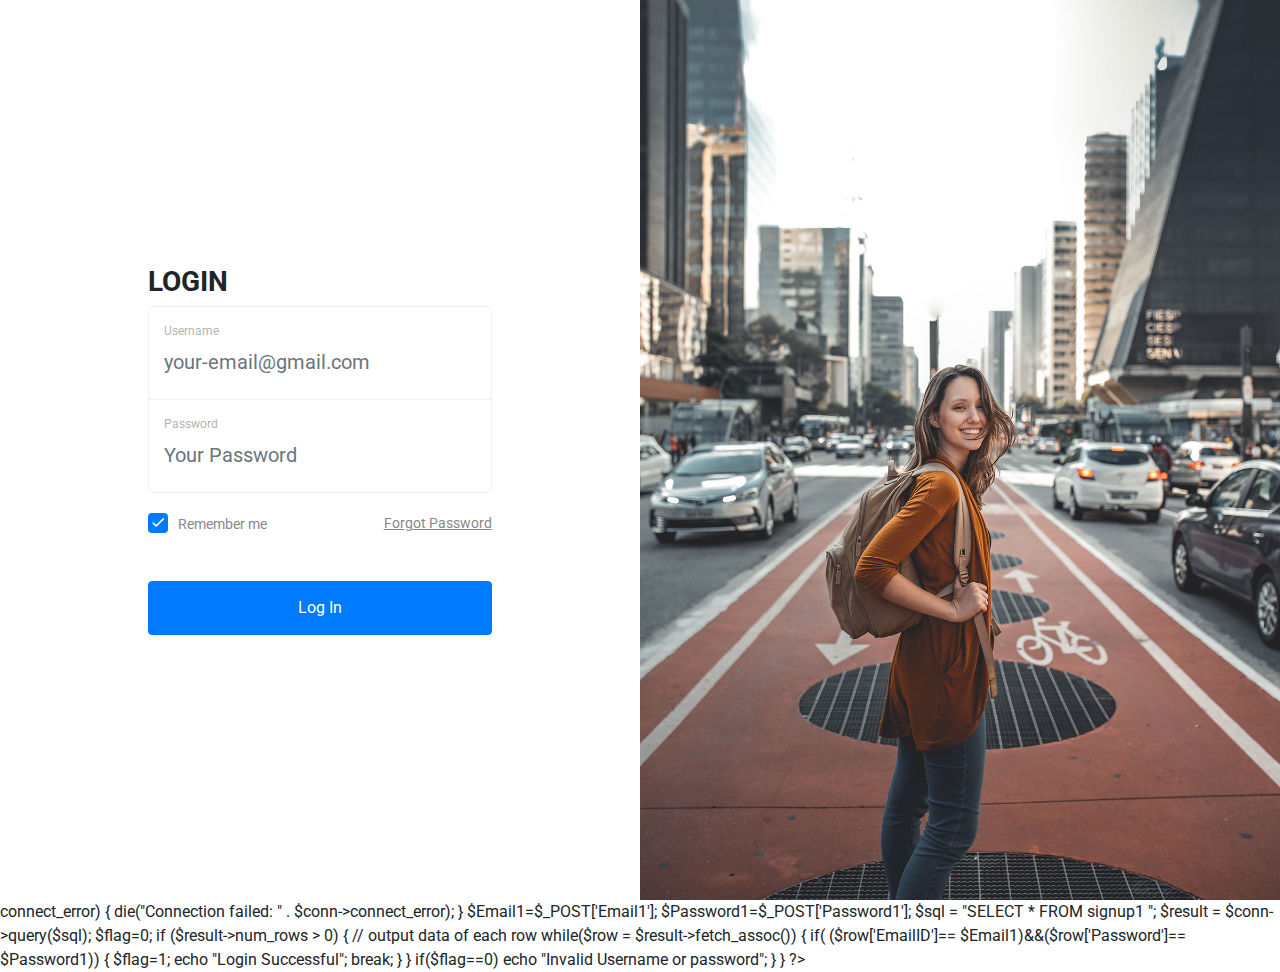
<file: login-form-01/login-form-01/login.html>
<!doctype html>
<html lang="en">
  <head>
    <!-- Required meta tags -->
    <meta charset="utf-8">
    <meta name="viewport" content="width=device-width, initial-scale=1, shrink-to-fit=no">
    <link href="https://fonts.googleapis.com/css?family=Roboto:300,400&display=swap" rel="stylesheet">

    <link rel="stylesheet" href="fonts/icomoon/style.css">

    <link rel="stylesheet" href="css/owl.carousel.min.css">

    <!-- Bootstrap CSS -->
    <link rel="stylesheet" href="css/bootstrap.min.css">
    
    <!-- Style -->
    <link rel="stylesheet" href="css/login.css">

    <title>Login #2</title>
  </head>
  <body>
  

  <div class="d-lg-flex half">
    <div class="bg order-1 order-md-2" style="background-image: url('images/bg_1.jpg');"></div>
    <div class="contents order-2 order-md-1">

      <div class="container">
        <div class="row align-items-center justify-content-center">
          <div class="col-md-7">
            <h3><strong>LOGIN</strong></h3>
            <form action="#" method="post">
              <div class="form-group first">
                <label for="username">Username</label>
                <input type="text" class="form-control" placeholder="your-email@gmail.com" id="username">
              </div>
              <div class="form-group last mb-3">
                <label for="password">Password</label>
                <input type="password" class="form-control" placeholder="Your Password" id="password">
              </div>
              
              <div class="d-flex mb-5 align-items-center">
                <label class="control control--checkbox mb-0"><span class="caption">Remember me</span>
                  <input type="checkbox" checked="checked"/>
                  <div class="control__indicator"></div>
                </label>
                <span class="ml-auto"><a href="#" class="forgot-pass">Forgot Password</a></span> 
              </div>

              <input type="submit" value="Log In" class="btn btn-block btn-primary">

            </form>
          </div>
        </div>
      </div>
    </div>

    
  </div>
    
    

    <script src="js/jquery-3.3.1.min.js"></script>
    <script src="js/popper.min.js"></script>
    <script src="js/bootstrap.min.js"></script>
    <script src="js/main.js"></script>
    <?php
    if (isset($_POST['submit'])) 
    {
         
       $servername = "localhost";
       $username = "root";
       $password = "";
       $dbname = "resourceallocation";
       
     
      // Create connection
    $conn = new mysqli($servername, $username, $password, $dbname);
    // Check connection
    if ($conn->connect_error) {
      die("Connection failed: " . $conn->connect_error);
    }
        $Email1=$_POST['Email1'];   
        $Password1=$_POST['Password1'];
        $sql = "SELECT * FROM  signup1 ";
        $result = $conn->query($sql);
    
    $flag=0;
        if ($result->num_rows > 0) {
            // output data of each row
            while($row = $result->fetch_assoc()) {
              
                if( ($row['EmailID']== $Email1)&&($row['Password']== $Password1))
                {
                    $flag=1;
                        echo "Login Successful";
                        break;
                       
                    }
                    
          
          }
          if($flag==0)
          echo "Invalid Username or password";
    
    
        }
    }
      ?>

  </body>
</html>
</file>
<file: login.css>
*{
    margin:0;
    padding:0;
    font-family: sans-serif;
}
.hero{
    height:100%;
    width:100%;
    background-image: url(pics/1.jpg);
    background-position: center;
    background-size:cover;
    position:absolute;

}
.form-box{
    width: 380px;
    height:480px;
    position:relative;
    margin:6% auto;
    background:#fff;
    padding:5px;
    overflow: hidden;
}
.button-box{
    width:220px;
    margin:35px auto;
    position:relative;
    box-shadow: 0 0 20px 9px #ff61241f;
    border-radius:30px;
}
.toggle-btn{
    padding: 10px 30px;
    cursor: pointer;
    background: transparent;
    border: 0;
    outline: none;
    position: relative;

}
#btn{
    top:0;
    left:0;
    position: absolute;
    width:110px;
    height:100%;
    background: linear-gradient(to right,#ff105f,#ffad06);
    border-radius: 30px;
    transition: .5s;
}
.social-icons{
    margin: 30px auto;
    text-align: center;
}
.social-icons img{
    width: 40px;
    margin: 0 12px;
    box-shadow: 0 0 20px 0 #7f7f7f3d;
    cursor: pointer;    
}
.input-group{
    top: 150px;
    position:absolute;
    width: 280px;
    transition: .5s;

}
.input-field{
    width: 100%;
    padding: 10px 0;
    margin: 5px 0;
    border-left: 0;
    border-top: 0;
    border-right: 0;
    border-bottom: 1px solid #999;
    outline: none;
    background: transparent;
}
.submit-btn{
    width: 85%;
    padding: 10px 30px;
    cursor: pointer;
    display: block;
    margin: auto;
    background: linear-gradient(to right,#ff105f,#ffad06);
    border: 0;
    outline: none;
    border-radius: 30px;
}
.check-box{
    margin: 30px 10px 30px 0;
}
span{
    color:#777;
    font-size: 12px;
    bottom: 68px;
    position: absolute;

}
#login{
    left:50px;

}
#signup{
    left: 450px;
}
</file>
<file: style2.css>
body{
    font-family: sans-serif;
    margin: 0;
    padding: 0;
    background-color:  #c8e8e9;;
}

.wrapper{
    min-height: 100vh;
    width:100%;
    
    background-position-x: center;
    background-size: cover;
    position: relative;
}

nav{
    width: 100%;
    height: 80px;
    background-color:#595F5A;
    line-height: 80px;
}

nav ul{
    float: right;
    margin: 0;
    margin-right: 1.9rem;
}

nav ul li{
    list-style-type: none;
    display: inline-block;
}

nav ul li a{
    text-decoration: none;
    color: #fff;
    padding: 20px;
}

img{
    width: 14%;
    margin-left: 1.9rem;
    margin-top: -4%;
}

nav ul li:hover{
    background-color: coral;
    color: #000;
    font-weight: bold;
    font-size: 1.2rem;
}

.section{
    width: 80%;
    margin: auto;
    overflow: hidden;
    margin-top: 4%;
}

.section h1{
    color: #fff;
    line-height: 50px;
}

.section p{
    color: gray;
}

.btn-1{
    background-color: orangered;
    padding: 0.7rem 1rem;
    color: #fff;
    border: none;
    border-radius: 10px;
}

.features{
    margin-top: 4%;
    margin-bottom: 2%;
}

.features button{
    padding: 0.7rem 2rem;
    margin-right: 2rem;
    font-size: 1.2rem;
    opacity: 0.7;
}

showcase h1{
    margin-top: 5%;
    margin-bottom: 5%;
    text-align: center;
}

#courses{
    display: flex;
    text-align: center;
}
 #courses img{
     width: 250px;
     border-radius: 10px;
     border: 2px solid #000;
 }

 .apply{
     margin-top: 4%;
     background-color:orangered ;
     padding: 0.7rem 1rem;
     color: #fff;
     border: none;
     border-radius: 10px;
 }

footer{
    background-color:#333;
    color: #fff;
    text-align: center;
    padding : 1.2rem;
    margin-top: 4%;
}
.card-img-top {
    width: 100%;
    height: 15vw;
    object-fit: cover;
}
.container{
    margin: top 8%;

}
.inner{
    overflow:hidden;

}
.inner img{
    transition: all 1.5s ease;
}
.inner:hover img{
    transform:scale(1.5);
}
.card{
    border-radius: 4px;
    background: #fff;
    box-shadow: 0 6px 10px rgba(0,0,0,.08), 0 0 6px rgba(0,0,0,.05);
      transition: .3s transform cubic-bezier(.155,1.105,.295,1.12),.3s box-shadow,.3s -webkit-transform cubic-bezier(.155,1.105,.295,1.12);
  padding: 18px 14px 18px 18px;
  cursor: pointer;
}

.card:hover{
     transform: scale(1.05);
  box-shadow: 0 10px 20px rgba(0,0,0,.12), 0 4px 8px rgba(0,0,0,.06);
}

.card{
    background-repeat: no-repeat;
    background-position: right;
    background-size: 80px;
}
</file>
<file: sample.css>
@import url('https://fonts.googleapis.com/css?family=Montserrat:400,500,600,700|Poppins:400,500&display=swap');
*{
  margin: 0;
  padding: 0;
  box-sizing: border-box;
  user-select: none;
}
.content{
  position: absolute;
  top: 50%;
  left: 50%;
  z-index: 999;
  text-align: center;
  padding: 60px 32px;
  width: 370px;
  transform: translate(-50%,-50%);
  background: rgba(255,255,255,0.04);
  box-shadow: -1px 4px 28px 0px rgba(0,0,0,0.75);
}
.bg-img{
  background: url('pics/sample.jpg');
  height: 100vh;
  background-size: cover;
  background-position: center;
 }
 .bg-img:after{
  position: absolute;
  content: '';
  top: 0;
  left: 0;
  height: 100%;
  width: 100%;
  background: rgba(0,0,0,0.7);
} 
.content header{
  color: white;
  font-size: 33px;
  font-weight: 600;
  margin: 0 0 35px 0;
  font-family: 'Montserrat',sans-serif;
}
.field{
  position: relative;
  height: 45px;
  width: 100%;
  display: flex;
  background: rgba(255,255,255,0.94);
}
.field span{
  color: #222;
  width: 40px;
  line-height: 45px;
}
.field input{
  height: 100%;
  width: 100%;
  background: transparent;
  border: none;
  outline: none;
  color: #222;
  font-size: 16px;
  font-family: 'Poppins',sans-serif;
}
.space{
  margin-top: 16px;
}
.show{
  position: absolute;
  right: 13px;
  font-size: 13px;
  font-weight: 700;
  color: #222;
  display: none;
  cursor: pointer;
  font-family: 'Montserrat',sans-serif;
}
.pass-key:valid ~ .show{
  display: block;
}
.pass{
  text-align: left;
  margin: 10px 0;
}
.pass a{
  color: white;
  text-decoration: none;
  font-family: 'Poppins',sans-serif;
}
.pass:hover a{
  text-decoration: underline;
}
.field input[type="submit"]{
  background: #3498db;
  border: 1px solid #2691d9;
  color: white;
  font-size: 18px;
  letter-spacing: 1px;
  font-weight: 600;
  cursor: pointer;
  font-family: 'Montserrat',sans-serif;
}
.field input[type="submit"]:hover{
  background: #2691d9;
}
.login{
  color: white;
  margin: 20px 0;
  font-family: 'Poppins',sans-serif;
}
.links{
  display: flex;
  cursor: pointer;
  color: white;
  margin: 0 0 20px 0;
}
.facebook,.instagram{
  width: 100%;
  height: 45px;
  line-height: 45px;
  margin-left: 10px;
}
.facebook{
  margin-left: 0;
  background: #4267B2;
  border: 1px solid #3e61a8;
}
.instagram{
  background: #E1306C;
  border: 1px solid #df2060;
}
.facebook:hover{
  background: #3e61a8;
}
.instagram:hover{
  background: #df2060;
}
.links i{
  font-size: 17px;
}
i span{
  margin-left: 8px;
  font-weight: 500;
  letter-spacing: 1px;
  font-size: 16px;
  font-family: 'Poppins',sans-serif;
}
.signup{
  font-size: 15px;
  color: white;
  font-family: 'Poppins',sans-serif;
}
.signup a{
  color: #3498db;
  text-decoration: none;
}
.signup a:hover{
  text-decoration: underline;
}
</file>
<file: style.css>
body{
    font-family: sans-serif;
    margin: 0;
    padding: 0;
    background-color:#AAA492;
}

.wrapper{
    min-height: 100vh;
    width:100%;
    background-image: url(pics/2.jpg);
    background-position-x: center;
    background-size: cover;
    position: relative;
}

nav{
    width: 100%;
    height: 80px;
    background-color: #0005;
    line-height: 80px;
}

nav ul{
    float: right;
    margin: 0;
    margin-right: 1.9rem;
}

nav ul li{
    list-style-type: none;
    display: inline-block;
}

nav ul li a{
    text-decoration: none;
    color: #fff;
    padding: 20px;
}

img{
    width: 14%;
    margin-left: 1.9rem;
    margin-top: -4%;
}

nav ul li:hover{
    background-color: coral;
    color: #000;
    font-weight: bold;
    font-size: 1.2rem;
}

.section{
    width: 80%;
    margin: auto;
    overflow: hidden;
    margin-top: 4%;
}

.section h1{
    color: #fff;
    line-height: 50px;
}

.section p{
    color: gray;
}

.btn-1{
    background-color: orangered;
    padding: 0.7rem 1rem;
    color: #fff;
    border: none;
    border-radius: 10px;
}

.features{
    margin-top: 4%;
    margin-bottom: 2%;
}

.features button{
    padding: 0.7rem 2rem;
    margin-right: 2rem;
    font-size: 1.2rem;
    opacity: 0.7;
}

showcase h1{
    margin-top: 5%;
    margin-bottom: 5%;
    text-align: center;
}

#courses{
    display: flex;
    text-align: center;
}
 #courses img{
     width: 250px;
     border-radius: 10px;
     border: 2px solid #000;
 }

 .apply{
     margin-top: 4%;
     background-color:orangered ;
     padding: 0.7rem 1rem;
     color: #fff;
     border: none;
     border-radius: 10px;
 }

footer{
    background-color:#333;
    color: #fff;
    text-align: center;
    padding : 1.2rem;
    margin-top: 4%;
}
.card-img-top {
    width: 100%;
    height: 15vw;
    object-fit: cover;
}
.container{
    margin: top 8%;

}
.inner{
    overflow:hidden;

}
.inner img{
    transition: all 1.5s ease;
}
.inner:hover img{
    transform:scale(1.5);
}
.card{
    border-radius: 4px;
    background: #fff;
    box-shadow: 0 6px 10px rgba(0,0,0,.08), 0 0 6px rgba(0,0,0,.05);
      transition: .3s transform cubic-bezier(.155,1.105,.295,1.12),.3s box-shadow,.3s -webkit-transform cubic-bezier(.155,1.105,.295,1.12);
  padding: 18px 14px 18px 18px;
  cursor: pointer;
}

.card:hover{
     transform: scale(1.05);
  box-shadow: 0 10px 20px rgba(0,0,0,.12), 0 4px 8px rgba(0,0,0,.06);
}

.card{
    background-repeat: no-repeat;
    background-position: right;
    background-size: 80px;
}
</file>
<file: colorlib-regform-15/colorlib-regform-15/css/style2.css>
/* @extend display-flex; */
display-flex, .signup-content, .form-row, .form-radio, .select-icon, .select-icon i {
  display: flex;
  display: -webkit-flex; }

/* @extend list-type-ulli; */
list-type-ulli {
  list-style-type: none;
  margin: 0;
  padding: 0; }

/* Montserrat-300 - latin */
@font-face {
  font-family: 'Montserrat';
  font-style: normal;
  font-weight: 300;
  src: url("../fonts/montserrat/Montserrat-Light.ttf");
  /* IE9 Compat Modes */ }
@font-face {
  font-family: 'Montserrat';
  font-style: normal;
  font-weight: 400;
  src: url("../fonts/montserrat/Montserrat-Regular.ttf");
  /* IE9 Compat Modes */ }
@font-face {
  font-family: 'Montserrat';
  font-style: italic;
  font-weight: 400;
  src: url("../fonts/montserrat/Montserrat-Italic.ttf");
  /* IE9 Compat Modes */ }
@font-face {
  font-family: 'Montserrat';
  font-style: normal;
  font-weight: 500;
  src: url("../fonts/montserrat/Montserrat-Medium.ttf");
  /* IE9 Compat Modes */ }
@font-face {
  font-family: 'Montserrat';
  font-style: normal;
  font-weight: 600;
  src: url("../fonts/montserrat/Montserrat-SemiBold.ttf");
  /* IE9 Compat Modes */ }
@font-face {
  font-family: 'Montserrat';
  font-style: normal;
  font-weight: 700;
  src: url("../fonts/montserrat/Montserrat-Bold.ttf");
  /* IE9 Compat Modes */ }
@font-face {
  font-family: 'Montserrat';
  font-style: italic;
  font-weight: 700;
  src: url("../fonts/montserrat/Montserrat-BoldItalic.ttf");
  /* IE9 Compat Modes */ }
@font-face {
  font-family: 'Montserrat';
  font-style: italic;
  font-weight: 900;
  src: url("../fonts/montserrat/montserrat-v12-latin-900.ttf"), url("../fonts/montserrat/montserrat-v12-latin-900.eot") format("embedded-opentype"), url("../fonts/montserrat/montserrat-v12-latin-900.svg") format("woff2"), url("../fonts/montserrat/montserrat-v12-latin-900.woff") format("woff"), url("../fonts/montserrat/montserrat-v12-latin-900.woff2") format("truetype"); }
/* poppins-300 - latin */
@font-face {
  font-family: 'Poppins';
  font-style: normal;
  font-weight: 300;
  src: url("../fonts/poppins/poppins-v5-latin-300.eot");
  /* IE9 Compat Modes */
  src: local("Poppins Light"), local("Poppins-Light"), url("../fonts/poppins/poppins-v5-latin-300.eot?#iefix") format("embedded-opentype"), url("../fonts/poppins/poppins-v5-latin-300.woff2") format("woff2"), url("../fonts/poppins/poppins-v5-latin-300.woff") format("woff"), url("../fonts/poppins/poppins-v5-latin-300.ttf") format("truetype"), url("../fonts/poppins/poppins-v5-latin-300.svg#Poppins") format("svg");
  /* Legacy iOS */ }
/* poppins-300italic - latin */
@font-face {
  font-family: 'Poppins';
  font-style: italic;
  font-weight: 300;
  src: url("../fonts/poppins/poppins-v5-latin-300italic.eot");
  /* IE9 Compat Modes */
  src: local("Poppins Light Italic"), local("Poppins-LightItalic"), url("../fonts/poppins/poppins-v5-latin-300italic.eot?#iefix") format("embedded-opentype"), url("../fonts/poppins/poppins-v5-latin-300italic.woff2") format("woff2"), url("../fonts/poppins/poppins-v5-latin-300italic.woff") format("woff"), url("../fonts/poppins/poppins-v5-latin-300italic.ttf") format("truetype"), url("../fonts/poppins/poppins-v5-latin-300italic.svg#Poppins") format("svg");
  /* Legacy iOS */ }
/* poppins-regular - latin */
@font-face {
  font-family: 'Poppins';
  font-style: normal;
  font-weight: 400;
  src: url("../fonts/poppins/poppins-v5-latin-regular.eot");
  /* IE9 Compat Modes */
  src: local("Poppins Regular"), local("Poppins-Regular"), url("../fonts/poppins/poppins-v5-latin-regular.eot?#iefix") format("embedded-opentype"), url("../fonts/poppins/poppins-v5-latin-regular.woff2") format("woff2"), url("../fonts/poppins/poppins-v5-latin-regular.woff") format("woff"), url("../fonts/poppins/poppins-v5-latin-regular.ttf") format("truetype"), url("../fonts/poppins/poppins-v5-latin-regular.svg#Poppins") format("svg");
  /* Legacy iOS */ }
/* poppins-italic - latin */
@font-face {
  font-family: 'Poppins';
  font-style: italic;
  font-weight: 400;
  src: url("../fonts/poppins/poppins-v5-latin-italic.eot");
  /* IE9 Compat Modes */
  src: local("Poppins Italic"), local("Poppins-Italic"), url("../fonts/poppins/poppins-v5-latin-italic.eot?#iefix") format("embedded-opentype"), url("../fonts/poppins/poppins-v5-latin-italic.woff2") format("woff2"), url("../fonts/poppins/poppins-v5-latin-italic.woff") format("woff"), url("../fonts/poppins/poppins-v5-latin-italic.ttf") format("truetype"), url("../fonts/poppins/poppins-v5-latin-italic.svg#Poppins") format("svg");
  /* Legacy iOS */ }
/* poppins-500 - latin */
@font-face {
  font-family: 'Poppins';
  font-style: normal;
  font-weight: 500;
  src: url("../fonts/poppins/poppins-v5-latin-500.eot");
  /* IE9 Compat Modes */
  src: local("Poppins Medium"), local("Poppins-Medium"), url("../fonts/poppins/poppins-v5-latin-500.eot?#iefix") format("embedded-opentype"), url("../fonts/poppins/poppins-v5-latin-500.woff2") format("woff2"), url("../fonts/poppins/poppins-v5-latin-500.woff") format("woff"), url("../fonts/poppins/poppins-v5-latin-500.ttf") format("truetype"), url("../fonts/poppins/poppins-v5-latin-500.svg#Poppins") format("svg");
  /* Legacy iOS */ }
/* poppins-500italic - latin */
@font-face {
  font-family: 'Poppins';
  font-style: italic;
  font-weight: 500;
  src: url("../fonts/poppins/poppins-v5-latin-500italic.eot");
  /* IE9 Compat Modes */
  src: local("Poppins Medium Italic"), local("Poppins-MediumItalic"), url("../fonts/poppins/poppins-v5-latin-500italic.eot?#iefix") format("embedded-opentype"), url("../fonts/poppins/poppins-v5-latin-500italic.woff2") format("woff2"), url("../fonts/poppins/poppins-v5-latin-500italic.woff") format("woff"), url("../fonts/poppins/poppins-v5-latin-500italic.ttf") format("truetype"), url("../fonts/poppins/poppins-v5-latin-500italic.svg#Poppins") format("svg");
  /* Legacy iOS */ }
/* poppins-600 - latin */
@font-face {
  font-family: 'Poppins';
  font-style: normal;
  font-weight: 600;
  src: url("../fonts/poppins/poppins-v5-latin-600.eot");
  /* IE9 Compat Modes */
  src: local("Poppins SemiBold"), local("Poppins-SemiBold"), url("../fonts/poppins/poppins-v5-latin-600.eot?#iefix") format("embedded-opentype"), url("../fonts/poppins/poppins-v5-latin-600.woff2") format("woff2"), url("../fonts/poppins/poppins-v5-latin-600.woff") format("woff"), url("../fonts/poppins/poppins-v5-latin-600.ttf") format("truetype"), url("../fonts/poppins/poppins-v5-latin-600.svg#Poppins") format("svg");
  /* Legacy iOS */ }
/* poppins-700 - latin */
@font-face {
  font-family: 'Poppins';
  font-style: normal;
  font-weight: 700;
  src: url("../fonts/poppins/poppins-v5-latin-700.eot");
  /* IE9 Compat Modes */
  src: local("Poppins Bold"), local("Poppins-Bold"), url("../fonts/poppins/poppins-v5-latin-700.eot?#iefix") format("embedded-opentype"), url("../fonts/poppins/poppins-v5-latin-700.woff2") format("woff2"), url("../fonts/poppins/poppins-v5-latin-700.woff") format("woff"), url("../fonts/poppins/poppins-v5-latin-700.ttf") format("truetype"), url("../fonts/poppins/poppins-v5-latin-700.svg#Poppins") format("svg");
  /* Legacy iOS */ }
/* poppins-700italic - latin */
@font-face {
  font-family: 'Poppins';
  font-style: italic;
  font-weight: 700;
  src: url("../fonts/poppins/poppins-v5-latin-700italic.eot");
  /* IE9 Compat Modes */
  src: local("Poppins Bold Italic"), local("Poppins-BoldItalic"), url("../fonts/poppins/poppins-v5-latin-700italic.eot?#iefix") format("embedded-opentype"), url("../fonts/poppins/poppins-v5-latin-700italic.woff2") format("woff2"), url("../fonts/poppins/poppins-v5-latin-700italic.woff") format("woff"), url("../fonts/poppins/poppins-v5-latin-700italic.ttf") format("truetype"), url("../fonts/poppins/poppins-v5-latin-700italic.svg#Poppins") format("svg");
  /* Legacy iOS */ }
/* poppins-800 - latin */
@font-face {
  font-family: 'Poppins';
  font-style: normal;
  font-weight: 800;
  src: url("../fonts/poppins/poppins-v5-latin-800.eot");
  /* IE9 Compat Modes */
  src: local("Poppins ExtraBold"), local("Poppins-ExtraBold"), url("../fonts/poppins/poppins-v5-latin-800.eot?#iefix") format("embedded-opentype"), url("../fonts/poppins/poppins-v5-latin-800.woff2") format("woff2"), url("../fonts/poppins/poppins-v5-latin-800.woff") format("woff"), url("../fonts/poppins/poppins-v5-latin-800.ttf") format("truetype"), url("../fonts/poppins/poppins-v5-latin-800.svg#Poppins") format("svg");
  /* Legacy iOS */ }
/* poppins-800italic - latin */
@font-face {
  font-family: 'Poppins';
  font-style: italic;
  font-weight: 800;
  src: url("../fonts/poppins/poppins-v5-latin-800italic.eot");
  /* IE9 Compat Modes */
  src: local("Poppins ExtraBold Italic"), local("Poppins-ExtraBoldItalic"), url("../fonts/poppins/poppins-v5-latin-800italic.eot?#iefix") format("embedded-opentype"), url("../fonts/poppins/poppins-v5-latin-800italic.woff2") format("woff2"), url("../fonts/poppins/poppins-v5-latin-800italic.woff") format("woff"), url("../fonts/poppins/poppins-v5-latin-800italic.ttf") format("truetype"), url("../fonts/poppins/poppins-v5-latin-800italic.svg#Poppins") format("svg");
  /* Legacy iOS */ }
/* poppins-900 - latin */
@font-face {
  font-family: 'Poppins';
  font-style: normal;
  font-weight: 900;
  src: url("../fonts/poppins/poppins-v5-latin-900.eot");
  /* IE9 Compat Modes */
  src: local("Poppins Black"), local("Poppins-Black"), url("../fonts/poppins/poppins-v5-latin-900.eot?#iefix") format("embedded-opentype"), url("../fonts/poppins/poppins-v5-latin-900.woff2") format("woff2"), url("../fonts/poppins/poppins-v5-latin-900.woff") format("woff"), url("../fonts/poppins/poppins-v5-latin-900.ttf") format("truetype"), url("../fonts/poppins/poppins-v5-latin-900.svg#Poppins") format("svg");
  /* Legacy iOS */ }
a:focus, a:active {
  text-decoration: none;
  outline: none;
  transition: all 300ms ease 0s;
  -moz-transition: all 300ms ease 0s;
  -webkit-transition: all 300ms ease 0s;
  -o-transition: all 300ms ease 0s;
  -ms-transition: all 300ms ease 0s; }

input, select, textarea {
  outline: none;
  appearance: unset !important;
  -moz-appearance: unset !important;
  -webkit-appearance: unset !important;
  -o-appearance: unset !important;
  -ms-appearance: unset !important; }

input::-webkit-outer-spin-button, input::-webkit-inner-spin-button {
  appearance: none !important;
  -moz-appearance: none !important;
  -webkit-appearance: none !important;
  -o-appearance: none !important;
  -ms-appearance: none !important;
  margin: 0; }

input:focus, select:focus, textarea:focus {
  outline: none;
  box-shadow: none !important;
  -moz-box-shadow: none !important;
  -webkit-box-shadow: none !important;
  -o-box-shadow: none !important;
  -ms-box-shadow: none !important; }

input[type=checkbox] {
  appearance: checkbox !important;
  -moz-appearance: checkbox !important;
  -webkit-appearance: checkbox !important;
  -o-appearance: checkbox !important;
  -ms-appearance: checkbox !important; }

input[type=radio] {
  appearance: radio !important;
  -moz-appearance: radio !important;
  -webkit-appearance: radio !important;
  -o-appearance: radio !important;
  -ms-appearance: radio !important; }

img {
  max-width: 100%;
  height: auto; }

figure {
  margin: 0; }

input[type=number] {
  -moz-appearance: textfield !important;
  appearance: none !important;
  -webkit-appearance: none !important; }

input:-webkit-autofill {
  box-shadow: 0 0 0 30px transparent inset;
  -moz-box-shadow: 0 0 0 30px transparent inset;
  -webkit-box-shadow: 0 0 0 30px transparent inset;
  -o-box-shadow: 0 0 0 30px transparent inset;
  -ms-box-shadow: 0 0 0 30px transparent inset; }

h2 {
  line-height: 1.66;
  margin: 0;
  padding: 0;
  font-weight: 700;
  color: #222;
  font-family: 'Montserrat';
  font-size: 20px;
  text-transform: uppercase;
  margin-bottom: 32px; }

.clear {
  clear: both; }

body {
  font-size: 13px;
  line-height: 1.8;
  color: #222;
  font-weight: 400;
  background: #282828;
  padding: 90px 0; }

.container {
  width: 1400px;
  position: relative;
  margin: 0 auto;
  background: #fff; }

.signup-img, .signup-form {
  width: 50%; }

.signup-img {
  margin-bottom: -7px; }

.register-form {
  padding: 50px 100px 50px 70px; }

.form-row {
  margin: 0 -15px; }
  .form-row .form-group {
    width: 50%;
    padding: 0 15px; }

.form-group {
  margin-bottom: 23px;
  position: relative; }

input, select {
  display: block;
  width: 100%;
  border: 1px solid #ebebeb;
  padding: 11px 20px;
  box-sizing: border-box;
  font-family: 'Montserrat';
  font-weight: 500;
  font-size: 13px; }
  input:focus, select:focus {
    border: 1px solid #ff6801; }

label {
  font-size: 14px;
  font-weight: bold;
  font-family: 'Montserrat';
  margin-bottom: 2px;
  display: block; }

.form-radio {
  margin-bottom: 18px; }
  .form-radio input {
    width: auto;
    display: inline-block; }

.radio-label {
  padding-right: 72px; }

.form-radio-item {
  position: relative;
  margin-right: 45px; }
  .form-radio-item label {
    font-weight: 500;
    font-size: 13px;
    padding-left: 25px;
    position: relative;
    z-index: 9;
    display: block;
    cursor: pointer; }

.check {
  display: inline-block;
  position: absolute;
  border: 1px solid #ebebeb;
  border-radius: 50%;
  -moz-border-radius: 50%;
  -webkit-border-radius: 50%;
  -o-border-radius: 50%;
  -ms-border-radius: 50%;
  height: 13px;
  width: 13px;
  top: 4px;
  left: 0px;
  z-index: 5;
  transition: border .25s linear;
  -webkit-transition: border .25s linear; }
  .check:before {
    position: absolute;
    display: block;
    content: '';
    width: 9px;
    height: 9px;
    border-radius: 50%;
    -moz-border-radius: 50%;
    -webkit-border-radius: 50%;
    -o-border-radius: 50%;
    -ms-border-radius: 50%;
    top: 2px;
    left: 2px;
    margin: auto;
    transition: background 0.25s linear;
    -webkit-transition: background 0.25s linear; }

input[type=radio] {
  position: absolute;
  visibility: hidden; }
  input[type=radio]:checked ~ .check {
    border: 1px solid #ff6801; }
  input[type=radio]:checked ~ .check::before {
    background: #ff6801; }

.form-select {
  position: relative; }

select {
  appearance: none !important;
  -moz-appearance: none !important;
  -webkit-appearance: none !important;
  -o-appearance: none !important;
  -ms-appearance: none !important;
  position: relative;
  background: 0 0;
  z-index: 10;
  cursor: pointer; }

.select-icon {
  z-index: 0;
  position: absolute;
  top: 0;
  right: 0;
  bottom: 0;
  justify-content: center;
  -moz-justify-content: center;
  -webkit-justify-content: center;
  -o-justify-content: center;
  -ms-justify-content: center;
  align-items: center;
  -moz-align-items: center;
  -webkit-align-items: center;
  -o-align-items: center;
  -ms-align-items: center; }
  .select-icon i {
    justify-content: center;
    -moz-justify-content: center;
    -webkit-justify-content: center;
    -o-justify-content: center;
    -ms-justify-content: center;
    align-items: center;
    -moz-align-items: center;
    -webkit-align-items: center;
    -o-align-items: center;
    -ms-align-items: center;
    width: 40px;
    height: 20px;
    font-size: 18px;
    color: #999; }

.form-submit {
  text-align: right;
  padding-top: 27px; }

.submit {
  width: 140px;
  height: 40px;
  display: inline-block;
  font-family: 'Poppins';
  font-weight: 400;
  font-size: 13px;
  padding: 10px;
  border: none;
  cursor: pointer; }

#reset {
  background: #f8f8f8;
  color: #999;
  margin-right: 8px; }
  #reset:hover {
    background: #ff6801;
    color: #fff; }

#submit {
  background: #ff6801;
  color: #fff; }
  #submit:hover {
    background-color: #cd5300; }

@media screen and (max-width: 992px) {
  .container {
    width: calc(100% - 40px);
    max-width: 100%; }

  .signup-content {
    flex-direction: column;
    -moz-flex-direction: column;
    -webkit-flex-direction: column;
    -o-flex-direction: column;
    -ms-flex-direction: column; }

  .signup-img, .signup-form {
    width: 100%; } }
@media screen and (max-width: 768px) {
  .register-form {
    padding: 50px 40px 50px 40px; } }
@media screen and (max-width: 575px) {
  .form-row {
    flex-direction: column;
    -moz-flex-direction: column;
    -webkit-flex-direction: column;
    -o-flex-direction: column;
    -ms-flex-direction: column;
    margin: 0px; }

  .form-row .form-group {
    width: 100%;
    padding: 0px; }

  .radio-label {
    padding-right: 22px; }

  .form-radio-item {
    margin-right: 25px; } }
@media screen and (max-width: 480px) {
  .form-radio {
    flex-direction: column;
    -moz-flex-direction: column;
    -webkit-flex-direction: column;
    -o-flex-direction: column;
    -ms-flex-direction: column; }

  .submit {
    width: 100%; }

  #reset {
    margin-right: 0px;
    margin-bottom: 10px; } }

/*# sourceMappingURL=style.css.map */
</file>
<file: login-form-01/login-form-01/fonts/icomoon/style.css>
@font-face {
  font-family: 'icomoon';
  src:  url('fonts/icomoon.eot?10si43');
  src:  url('fonts/icomoon.eot?10si43#iefix') format('embedded-opentype'),
    url('fonts/icomoon.ttf?10si43') format('truetype'),
    url('fonts/icomoon.woff?10si43') format('woff'),
    url('fonts/icomoon.svg?10si43#icomoon') format('svg');
  font-weight: normal;
  font-style: normal;
}

[class^="icon-"], [class*=" icon-"] {
  /* use !important to prevent issues with browser extensions that change fonts */
  font-family: 'icomoon' !important;
  speak: none;
  font-style: normal;
  font-weight: normal;
  font-variant: normal;
  text-transform: none;
  line-height: 1;

  /* Better Font Rendering =========== */
  -webkit-font-smoothing: antialiased;
  -moz-osx-font-smoothing: grayscale;
}

.icon-asterisk:before {
  content: "\f069";
}
.icon-plus:before {
  content: "\f067";
}
.icon-question:before {
  content: "\f128";
}
.icon-minus:before {
  content: "\f068";
}
.icon-glass:before {
  content: "\f000";
}
.icon-music:before {
  content: "\f001";
}
.icon-search:before {
  content: "\f002";
}
.icon-envelope-o:before {
  content: "\f003";
}
.icon-heart:before {
  content: "\f004";
}
.icon-star:before {
  content: "\f005";
}
.icon-star-o:before {
  content: "\f006";
}
.icon-user:before {
  content: "\f007";
}
.icon-film:before {
  content: "\f008";
}
.icon-th-large:before {
  content: "\f009";
}
.icon-th:before {
  content: "\f00a";
}
.icon-th-list:before {
  content: "\f00b";
}
.icon-check:before {
  content: "\f00c";
}
.icon-close:before {
  content: "\f00d";
}
.icon-remove:before {
  content: "\f00d";
}
.icon-times:before {
  content: "\f00d";
}
.icon-search-plus:before {
  content: "\f00e";
}
.icon-search-minus:before {
  content: "\f010";
}
.icon-power-off:before {
  content: "\f011";
}
.icon-signal:before {
  content: "\f012";
}
.icon-cog:before {
  content: "\f013";
}
.icon-gear:before {
  content: "\f013";
}
.icon-trash-o:before {
  content: "\f014";
}
.icon-home:before {
  content: "\f015";
}
.icon-file-o:before {
  content: "\f016";
}
.icon-clock-o:before {
  content: "\f017";
}
.icon-road:before {
  content: "\f018";
}
.icon-download:before {
  content: "\f019";
}
.icon-arrow-circle-o-down:before {
  content: "\f01a";
}
.icon-arrow-circle-o-up:before {
  content: "\f01b";
}
.icon-inbox:before {
  content: "\f01c";
}
.icon-play-circle-o:before {
  content: "\f01d";
}
.icon-repeat:before {
  content: "\f01e";
}
.icon-rotate-right:before {
  content: "\f01e";
}
.icon-refresh:before {
  content: "\f021";
}
.icon-list-alt:before {
  content: "\f022";
}
.icon-lock:before {
  content: "\f023";
}
.icon-flag:before {
  content: "\f024";
}
.icon-headphones:before {
  content: "\f025";
}
.icon-volume-off:before {
  content: "\f026";
}
.icon-volume-down:before {
  content: "\f027";
}
.icon-volume-up:before {
  content: "\f028";
}
.icon-qrcode:before {
  content: "\f029";
}
.icon-barcode:before {
  content: "\f02a";
}
.icon-tag:before {
  content: "\f02b";
}
.icon-tags:before {
  content: "\f02c";
}
.icon-book:before {
  content: "\f02d";
}
.icon-bookmark:before {
  content: "\f02e";
}
.icon-print:before {
  content: "\f02f";
}
.icon-camera:before {
  content: "\f030";
}
.icon-font:before {
  content: "\f031";
}
.icon-bold:before {
  content: "\f032";
}
.icon-italic:before {
  content: "\f033";
}
.icon-text-height:before {
  content: "\f034";
}
.icon-text-width:before {
  content: "\f035";
}
.icon-align-left:before {
  content: "\f036";
}
.icon-align-center:before {
  content: "\f037";
}
.icon-align-right:before {
  content: "\f038";
}
.icon-align-justify:before {
  content: "\f039";
}
.icon-list:before {
  content: "\f03a";
}
.icon-dedent:before {
  content: "\f03b";
}
.icon-outdent:before {
  content: "\f03b";
}
.icon-indent:before {
  content: "\f03c";
}
.icon-video-camera:before {
  content: "\f03d";
}
.icon-image:before {
  content: "\f03e";
}
.icon-photo:before {
  content: "\f03e";
}
.icon-picture-o:before {
  content: "\f03e";
}
.icon-pencil:before {
  content: "\f040";
}
.icon-map-marker:before {
  content: "\f041";
}
.icon-adjust:before {
  content: "\f042";
}
.icon-tint:before {
  content: "\f043";
}
.icon-edit:before {
  content: "\f044";
}
.icon-pencil-square-o:before {
  content: "\f044";
}
.icon-share-square-o:before {
  content: "\f045";
}
.icon-check-square-o:before {
  content: "\f046";
}
.icon-arrows:before {
  content: "\f047";
}
.icon-step-backward:before {
  content: "\f048";
}
.icon-fast-backward:before {
  content: "\f049";
}
.icon-backward:before {
  content: "\f04a";
}
.icon-play:before {
  content: "\f04b";
}
.icon-pause:before {
  content: "\f04c";
}
.icon-stop:before {
  content: "\f04d";
}
.icon-forward:before {
  content: "\f04e";
}
.icon-fast-forward:before {
  content: "\f050";
}
.icon-step-forward:before {
  content: "\f051";
}
.icon-eject:before {
  content: "\f052";
}
.icon-chevron-left:before {
  content: "\f053";
}
.icon-chevron-right:before {
  content: "\f054";
}
.icon-plus-circle:before {
  content: "\f055";
}
.icon-minus-circle:before {
  content: "\f056";
}
.icon-times-circle:before {
  content: "\f057";
}
.icon-check-circle:before {
  content: "\f058";
}
.icon-question-circle:before {
  content: "\f059";
}
.icon-info-circle:before {
  content: "\f05a";
}
.icon-crosshairs:before {
  content: "\f05b";
}
.icon-times-circle-o:before {
  content: "\f05c";
}
.icon-check-circle-o:before {
  content: "\f05d";
}
.icon-ban:before {
  content: "\f05e";
}
.icon-arrow-left:before {
  content: "\f060";
}
.icon-arrow-right:before {
  content: "\f061";
}
.icon-arrow-up:before {
  content: "\f062";
}
.icon-arrow-down:before {
  content: "\f063";
}
.icon-mail-forward:before {
  content: "\f064";
}
.icon-share:before {
  content: "\f064";
}
.icon-expand:before {
  content: "\f065";
}
.icon-compress:before {
  content: "\f066";
}
.icon-exclamation-circle:before {
  content: "\f06a";
}
.icon-gift:before {
  content: "\f06b";
}
.icon-leaf:before {
  content: "\f06c";
}
.icon-fire:before {
  content: "\f06d";
}
.icon-eye:before {
  content: "\f06e";
}
.icon-eye-slash:before {
  content: "\f070";
}
.icon-exclamation-triangle:before {
  content: "\f071";
}
.icon-warning:before {
  content: "\f071";
}
.icon-plane:before {
  content: "\f072";
}
.icon-calendar:before {
  content: "\f073";
}
.icon-random:before {
  content: "\f074";
}
.icon-comment:before {
  content: "\f075";
}
.icon-magnet:before {
  content: "\f076";
}
.icon-chevron-up:before {
  content: "\f077";
}
.icon-chevron-down:before {
  content: "\f078";
}
.icon-retweet:before {
  content: "\f079";
}
.icon-shopping-cart:before {
  content: "\f07a";
}
.icon-folder:before {
  content: "\f07b";
}
.icon-folder-open:before {
  content: "\f07c";
}
.icon-arrows-v:before {
  content: "\f07d";
}
.icon-arrows-h:before {
  content: "\f07e";
}
.icon-bar-chart:before {
  content: "\f080";
}
.icon-bar-chart-o:before {
  content: "\f080";
}
.icon-twitter-square:before {
  content: "\f081";
}
.icon-facebook-square:before {
  content: "\f082";
}
.icon-camera-retro:before {
  content: "\f083";
}
.icon-key:before {
  content: "\f084";
}
.icon-cogs:before {
  content: "\f085";
}
.icon-gears:before {
  content: "\f085";
}
.icon-comments:before {
  content: "\f086";
}
.icon-thumbs-o-up:before {
  content: "\f087";
}
.icon-thumbs-o-down:before {
  content: "\f088";
}
.icon-star-half:before {
  content: "\f089";
}
.icon-heart-o:before {
  content: "\f08a";
}
.icon-sign-out:before {
  content: "\f08b";
}
.icon-linkedin-square:before {
  content: "\f08c";
}
.icon-thumb-tack:before {
  content: "\f08d";
}
.icon-external-link:before {
  content: "\f08e";
}
.icon-sign-in:before {
  content: "\f090";
}
.icon-trophy:before {
  content: "\f091";
}
.icon-github-square:before {
  content: "\f092";
}
.icon-upload:before {
  content: "\f093";
}
.icon-lemon-o:before {
  content: "\f094";
}
.icon-phone:before {
  content: "\f095";
}
.icon-square-o:before {
  content: "\f096";
}
.icon-bookmark-o:before {
  content: "\f097";
}
.icon-phone-square:before {
  content: "\f098";
}
.icon-twitter:before {
  content: "\f099";
}
.icon-facebook:before {
  content: "\f09a";
}
.icon-facebook-f:before {
  content: "\f09a";
}
.icon-github:before {
  content: "\f09b";
}
.icon-unlock:before {
  content: "\f09c";
}
.icon-credit-card:before {
  content: "\f09d";
}
.icon-feed:before {
  content: "\f09e";
}
.icon-rss:before {
  content: "\f09e";
}
.icon-hdd-o:before {
  content: "\f0a0";
}
.icon-bullhorn:before {
  content: "\f0a1";
}
.icon-bell-o:before {
  content: "\f0a2";
}
.icon-certificate:before {
  content: "\f0a3";
}
.icon-hand-o-right:before {
  content: "\f0a4";
}
.icon-hand-o-left:before {
  content: "\f0a5";
}
.icon-hand-o-up:before {
  content: "\f0a6";
}
.icon-hand-o-down:before {
  content: "\f0a7";
}
.icon-arrow-circle-left:before {
  content: "\f0a8";
}
.icon-arrow-circle-right:before {
  content: "\f0a9";
}
.icon-arrow-circle-up:before {
  content: "\f0aa";
}
.icon-arrow-circle-down:before {
  content: "\f0ab";
}
.icon-globe:before {
  content: "\f0ac";
}
.icon-wrench:before {
  content: "\f0ad";
}
.icon-tasks:before {
  content: "\f0ae";
}
.icon-filter:before {
  content: "\f0b0";
}
.icon-briefcase:before {
  content: "\f0b1";
}
.icon-arrows-alt:before {
  content: "\f0b2";
}
.icon-group:before {
  content: "\f0c0";
}
.icon-users:before {
  content: "\f0c0";
}
.icon-chain:before {
  content: "\f0c1";
}
.icon-link:before {
  content: "\f0c1";
}
.icon-cloud:before {
  content: "\f0c2";
}
.icon-flask:before {
  content: "\f0c3";
}
.icon-cut:before {
  content: "\f0c4";
}
.icon-scissors:before {
  content: "\f0c4";
}
.icon-copy:before {
  content: "\f0c5";
}
.icon-files-o:before {
  content: "\f0c5";
}
.icon-paperclip:before {
  content: "\f0c6";
}
.icon-floppy-o:before {
  content: "\f0c7";
}
.icon-save:before {
  content: "\f0c7";
}
.icon-square:before {
  content: "\f0c8";
}
.icon-bars:before {
  content: "\f0c9";
}
.icon-navicon:before {
  content: "\f0c9";
}
.icon-reorder:before {
  content: "\f0c9";
}
.icon-list-ul:before {
  content: "\f0ca";
}
.icon-list-ol:before {
  content: "\f0cb";
}
.icon-strikethrough:before {
  content: "\f0cc";
}
.icon-underline:before {
  content: "\f0cd";
}
.icon-table:before {
  content: "\f0ce";
}
.icon-magic:before {
  content: "\f0d0";
}
.icon-truck:before {
  content: "\f0d1";
}
.icon-pinterest:before {
  content: "\f0d2";
}
.icon-pinterest-square:before {
  content: "\f0d3";
}
.icon-google-plus-square:before {
  content: "\f0d4";
}
.icon-google-plus:before {
  content: "\f0d5";
}
.icon-money:before {
  content: "\f0d6";
}
.icon-caret-down:before {
  content: "\f0d7";
}
.icon-caret-up:before {
  content: "\f0d8";
}
.icon-caret-left:before {
  content: "\f0d9";
}
.icon-caret-right:before {
  content: "\f0da";
}
.icon-columns:before {
  content: "\f0db";
}
.icon-sort:before {
  content: "\f0dc";
}
.icon-unsorted:before {
  content: "\f0dc";
}
.icon-sort-desc:before {
  content: "\f0dd";
}
.icon-sort-down:before {
  content: "\f0dd";
}
.icon-sort-asc:before {
  content: "\f0de";
}
.icon-sort-up:before {
  content: "\f0de";
}
.icon-envelope:before {
  content: "\f0e0";
}
.icon-linkedin:before {
  content: "\f0e1";
}
.icon-rotate-left:before {
  content: "\f0e2";
}
.icon-undo:before {
  content: "\f0e2";
}
.icon-gavel:before {
  content: "\f0e3";
}
.icon-legal:before {
  content: "\f0e3";
}
.icon-dashboard:before {
  content: "\f0e4";
}
.icon-tachometer:before {
  content: "\f0e4";
}
.icon-comment-o:before {
  content: "\f0e5";
}
.icon-comments-o:before {
  content: "\f0e6";
}
.icon-bolt:before {
  content: "\f0e7";
}
.icon-flash:before {
  content: "\f0e7";
}
.icon-sitemap:before {
  content: "\f0e8";
}
.icon-umbrella:before {
  content: "\f0e9";
}
.icon-clipboard:before {
  content: "\f0ea";
}
.icon-paste:before {
  content: "\f0ea";
}
.icon-lightbulb-o:before {
  content: "\f0eb";
}
.icon-exchange:before {
  content: "\f0ec";
}
.icon-cloud-download:before {
  content: "\f0ed";
}
.icon-cloud-upload:before {
  content: "\f0ee";
}
.icon-user-md:before {
  content: "\f0f0";
}
.icon-stethoscope:before {
  content: "\f0f1";
}
.icon-suitcase:before {
  content: "\f0f2";
}
.icon-bell:before {
  content: "\f0f3";
}
.icon-coffee:before {
  content: "\f0f4";
}
.icon-cutlery:before {
  content: "\f0f5";
}
.icon-file-text-o:before {
  content: "\f0f6";
}
.icon-building-o:before {
  content: "\f0f7";
}
.icon-hospital-o:before {
  content: "\f0f8";
}
.icon-ambulance:before {
  content: "\f0f9";
}
.icon-medkit:before {
  content: "\f0fa";
}
.icon-fighter-jet:before {
  content: "\f0fb";
}
.icon-beer:before {
  content: "\f0fc";
}
.icon-h-square:before {
  content: "\f0fd";
}
.icon-plus-square:before {
  content: "\f0fe";
}
.icon-angle-double-left:before {
  content: "\f100";
}
.icon-angle-double-right:before {
  content: "\f101";
}
.icon-angle-double-up:before {
  content: "\f102";
}
.icon-angle-double-down:before {
  content: "\f103";
}
.icon-angle-left:before {
  content: "\f104";
}
.icon-angle-right:before {
  content: "\f105";
}
.icon-angle-up:before {
  content: "\f106";
}
.icon-angle-down:before {
  content: "\f107";
}
.icon-desktop:before {
  content: "\f108";
}
.icon-laptop:before {
  content: "\f109";
}
.icon-tablet:before {
  content: "\f10a";
}
.icon-mobile:before {
  content: "\f10b";
}
.icon-mobile-phone:before {
  content: "\f10b";
}
.icon-circle-o:before {
  content: "\f10c";
}
.icon-quote-left:before {
  content: "\f10d";
}
.icon-quote-right:before {
  content: "\f10e";
}
.icon-spinner:before {
  content: "\f110";
}
.icon-circle:before {
  content: "\f111";
}
.icon-mail-reply:before {
  content: "\f112";
}
.icon-reply:before {
  content: "\f112";
}
.icon-github-alt:before {
  content: "\f113";
}
.icon-folder-o:before {
  content: "\f114";
}
.icon-folder-open-o:before {
  content: "\f115";
}
.icon-smile-o:before {
  content: "\f118";
}
.icon-frown-o:before {
  content: "\f119";
}
.icon-meh-o:before {
  content: "\f11a";
}
.icon-gamepad:before {
  content: "\f11b";
}
.icon-keyboard-o:before {
  content: "\f11c";
}
.icon-flag-o:before {
  content: "\f11d";
}
.icon-flag-checkered:before {
  content: "\f11e";
}
.icon-terminal:before {
  content: "\f120";
}
.icon-code:before {
  content: "\f121";
}
.icon-mail-reply-all:before {
  content: "\f122";
}
.icon-reply-all:before {
  content: "\f122";
}
.icon-star-half-empty:before {
  content: "\f123";
}
.icon-star-half-full:before {
  content: "\f123";
}
.icon-star-half-o:before {
  content: "\f123";
}
.icon-location-arrow:before {
  content: "\f124";
}
.icon-crop:before {
  content: "\f125";
}
.icon-code-fork:before {
  content: "\f126";
}
.icon-chain-broken:before {
  content: "\f127";
}
.icon-unlink:before {
  content: "\f127";
}
.icon-info:before {
  content: "\f129";
}
.icon-exclamation:before {
  content: "\f12a";
}
.icon-superscript:before {
  content: "\f12b";
}
.icon-subscript:before {
  content: "\f12c";
}
.icon-eraser:before {
  content: "\f12d";
}
.icon-puzzle-piece:before {
  content: "\f12e";
}
.icon-microphone:before {
  content: "\f130";
}
.icon-microphone-slash:before {
  content: "\f131";
}
.icon-shield:before {
  content: "\f132";
}
.icon-calendar-o:before {
  content: "\f133";
}
.icon-fire-extinguisher:before {
  content: "\f134";
}
.icon-rocket:before {
  content: "\f135";
}
.icon-maxcdn:before {
  content: "\f136";
}
.icon-chevron-circle-left:before {
  content: "\f137";
}
.icon-chevron-circle-right:before {
  content: "\f138";
}
.icon-chevron-circle-up:before {
  content: "\f139";
}
.icon-chevron-circle-down:before {
  content: "\f13a";
}
.icon-html5:before {
  content: "\f13b";
}
.icon-css3:before {
  content: "\f13c";
}
.icon-anchor:before {
  content: "\f13d";
}
.icon-unlock-alt:before {
  content: "\f13e";
}
.icon-bullseye:before {
  content: "\f140";
}
.icon-ellipsis-h:before {
  content: "\f141";
}
.icon-ellipsis-v:before {
  content: "\f142";
}
.icon-rss-square:before {
  content: "\f143";
}
.icon-play-circle:before {
  content: "\f144";
}
.icon-ticket:before {
  content: "\f145";
}
.icon-minus-square:before {
  content: "\f146";
}
.icon-minus-square-o:before {
  content: "\f147";
}
.icon-level-up:before {
  content: "\f148";
}
.icon-level-down:before {
  content: "\f149";
}
.icon-check-square:before {
  content: "\f14a";
}
.icon-pencil-square:before {
  content: "\f14b";
}
.icon-external-link-square:before {
  content: "\f14c";
}
.icon-share-square:before {
  content: "\f14d";
}
.icon-compass:before {
  content: "\f14e";
}
.icon-caret-square-o-down:before {
  content: "\f150";
}
.icon-toggle-down:before {
  content: "\f150";
}
.icon-caret-square-o-up:before {
  content: "\f151";
}
.icon-toggle-up:before {
  content: "\f151";
}
.icon-caret-square-o-right:before {
  content: "\f152";
}
.icon-toggle-right:before {
  content: "\f152";
}
.icon-eur:before {
  content: "\f153";
}
.icon-euro:before {
  content: "\f153";
}
.icon-gbp:before {
  content: "\f154";
}
.icon-dollar:before {
  content: "\f155";
}
.icon-usd:before {
  content: "\f155";
}
.icon-inr:before {
  content: "\f156";
}
.icon-rupee:before {
  content: "\f156";
}
.icon-cny:before {
  content: "\f157";
}
.icon-jpy:before {
  content: "\f157";
}
.icon-rmb:before {
  content: "\f157";
}
.icon-yen:before {
  content: "\f157";
}
.icon-rouble:before {
  content: "\f158";
}
.icon-rub:before {
  content: "\f158";
}
.icon-ruble:before {
  content: "\f158";
}
.icon-krw:before {
  content: "\f159";
}
.icon-won:before {
  content: "\f159";
}
.icon-bitcoin:before {
  content: "\f15a";
}
.icon-btc:before {
  content: "\f15a";
}
.icon-file:before {
  content: "\f15b";
}
.icon-file-text:before {
  content: "\f15c";
}
.icon-sort-alpha-asc:before {
  content: "\f15d";
}
.icon-sort-alpha-desc:before {
  content: "\f15e";
}
.icon-sort-amount-asc:before {
  content: "\f160";
}
.icon-sort-amount-desc:before {
  content: "\f161";
}
.icon-sort-numeric-asc:before {
  content: "\f162";
}
.icon-sort-numeric-desc:before {
  content: "\f163";
}
.icon-thumbs-up:before {
  content: "\f164";
}
.icon-thumbs-down:before {
  content: "\f165";
}
.icon-youtube-square:before {
  content: "\f166";
}
.icon-youtube:before {
  content: "\f167";
}
.icon-xing:before {
  content: "\f168";
}
.icon-xing-square:before {
  content: "\f169";
}
.icon-youtube-play:before {
  content: "\f16a";
}
.icon-dropbox:before {
  content: "\f16b";
}
.icon-stack-overflow:before {
  content: "\f16c";
}
.icon-instagram:before {
  content: "\f16d";
}
.icon-flickr:before {
  content: "\f16e";
}
.icon-adn:before {
  content: "\f170";
}
.icon-bitbucket:before {
  content: "\f171";
}
.icon-bitbucket-square:before {
  content: "\f172";
}
.icon-tumblr:before {
  content: "\f173";
}
.icon-tumblr-square:before {
  content: "\f174";
}
.icon-long-arrow-down:before {
  content: "\f175";
}
.icon-long-arrow-up:before {
  content: "\f176";
}
.icon-long-arrow-left:before {
  content: "\f177";
}
.icon-long-arrow-right:before {
  content: "\f178";
}
.icon-apple:before {
  content: "\f179";
}
.icon-windows:before {
  content: "\f17a";
}
.icon-android:before {
  content: "\f17b";
}
.icon-linux:before {
  content: "\f17c";
}
.icon-dribbble:before {
  content: "\f17d";
}
.icon-skype:before {
  content: "\f17e";
}
.icon-foursquare:before {
  content: "\f180";
}
.icon-trello:before {
  content: "\f181";
}
.icon-female:before {
  content: "\f182";
}
.icon-male:before {
  content: "\f183";
}
.icon-gittip:before {
  content: "\f184";
}
.icon-gratipay:before {
  content: "\f184";
}
.icon-sun-o:before {
  content: "\f185";
}
.icon-moon-o:before {
  content: "\f186";
}
.icon-archive:before {
  content: "\f187";
}
.icon-bug:before {
  content: "\f188";
}
.icon-vk:before {
  content: "\f189";
}
.icon-weibo:before {
  content: "\f18a";
}
.icon-renren:before {
  content: "\f18b";
}
.icon-pagelines:before {
  content: "\f18c";
}
.icon-stack-exchange:before {
  content: "\f18d";
}
.icon-arrow-circle-o-right:before {
  content: "\f18e";
}
.icon-arrow-circle-o-left:before {
  content: "\f190";
}
.icon-caret-square-o-left:before {
  content: "\f191";
}
.icon-toggle-left:before {
  content: "\f191";
}
.icon-dot-circle-o:before {
  content: "\f192";
}
.icon-wheelchair:before {
  content: "\f193";
}
.icon-vimeo-square:before {
  content: "\f194";
}
.icon-try:before {
  content: "\f195";
}
.icon-turkish-lira:before {
  content: "\f195";
}
.icon-plus-square-o:before {
  content: "\f196";
}
.icon-space-shuttle:before {
  content: "\f197";
}
.icon-slack:before {
  content: "\f198";
}
.icon-envelope-square:before {
  content: "\f199";
}
.icon-wordpress:before {
  content: "\f19a";
}
.icon-openid:before {
  content: "\f19b";
}
.icon-bank:before {
  content: "\f19c";
}
.icon-institution:before {
  content: "\f19c";
}
.icon-university:before {
  content: "\f19c";
}
.icon-graduation-cap:before {
  content: "\f19d";
}
.icon-mortar-board:before {
  content: "\f19d";
}
.icon-yahoo:before {
  content: "\f19e";
}
.icon-google:before {
  content: "\f1a0";
}
.icon-reddit:before {
  content: "\f1a1";
}
.icon-reddit-square:before {
  content: "\f1a2";
}
.icon-stumbleupon-circle:before {
  content: "\f1a3";
}
.icon-stumbleupon:before {
  content: "\f1a4";
}
.icon-delicious:before {
  content: "\f1a5";
}
.icon-digg:before {
  content: "\f1a6";
}
.icon-pied-piper-pp:before {
  content: "\f1a7";
}
.icon-pied-piper-alt:before {
  content: "\f1a8";
}
.icon-drupal:before {
  content: "\f1a9";
}
.icon-joomla:before {
  content: "\f1aa";
}
.icon-language:before {
  content: "\f1ab";
}
.icon-fax:before {
  content: "\f1ac";
}
.icon-building:before {
  content: "\f1ad";
}
.icon-child:before {
  content: "\f1ae";
}
.icon-paw:before {
  content: "\f1b0";
}
.icon-spoon:before {
  content: "\f1b1";
}
.icon-cube:before {
  content: "\f1b2";
}
.icon-cubes:before {
  content: "\f1b3";
}
.icon-behance:before {
  content: "\f1b4";
}
.icon-behance-square:before {
  content: "\f1b5";
}
.icon-steam:before {
  content: "\f1b6";
}
.icon-steam-square:before {
  content: "\f1b7";
}
.icon-recycle:before {
  content: "\f1b8";
}
.icon-automobile:before {
  content: "\f1b9";
}
.icon-car:before {
  content: "\f1b9";
}
.icon-cab:before {
  content: "\f1ba";
}
.icon-taxi:before {
  content: "\f1ba";
}
.icon-tree:before {
  content: "\f1bb";
}
.icon-spotify:before {
  content: "\f1bc";
}
.icon-deviantart:before {
  content: "\f1bd";
}
.icon-soundcloud:before {
  content: "\f1be";
}
.icon-database:before {
  content: "\f1c0";
}
.icon-file-pdf-o:before {
  content: "\f1c1";
}
.icon-file-word-o:before {
  content: "\f1c2";
}
.icon-file-excel-o:before {
  content: "\f1c3";
}
.icon-file-powerpoint-o:before {
  content: "\f1c4";
}
.icon-file-image-o:before {
  content: "\f1c5";
}
.icon-file-photo-o:before {
  content: "\f1c5";
}
.icon-file-picture-o:before {
  content: "\f1c5";
}
.icon-file-archive-o:before {
  content: "\f1c6";
}
.icon-file-zip-o:before {
  content: "\f1c6";
}
.icon-file-audio-o:before {
  content: "\f1c7";
}
.icon-file-sound-o:before {
  content: "\f1c7";
}
.icon-file-movie-o:before {
  content: "\f1c8";
}
.icon-file-video-o:before {
  content: "\f1c8";
}
.icon-file-code-o:before {
  content: "\f1c9";
}
.icon-vine:before {
  content: "\f1ca";
}
.icon-codepen:before {
  content: "\f1cb";
}
.icon-jsfiddle:before {
  content: "\f1cc";
}
.icon-life-bouy:before {
  content: "\f1cd";
}
.icon-life-buoy:before {
  content: "\f1cd";
}
.icon-life-ring:before {
  content: "\f1cd";
}
.icon-life-saver:before {
  content: "\f1cd";
}
.icon-support:before {
  content: "\f1cd";
}
.icon-circle-o-notch:before {
  content: "\f1ce";
}
.icon-ra:before {
  content: "\f1d0";
}
.icon-rebel:before {
  content: "\f1d0";
}
.icon-resistance:before {
  content: "\f1d0";
}
.icon-empire:before {
  content: "\f1d1";
}
.icon-ge:before {
  content: "\f1d1";
}
.icon-git-square:before {
  content: "\f1d2";
}
.icon-git:before {
  content: "\f1d3";
}
.icon-hacker-news:before {
  content: "\f1d4";
}
.icon-y-combinator-square:before {
  content: "\f1d4";
}
.icon-yc-square:before {
  content: "\f1d4";
}
.icon-tencent-weibo:before {
  content: "\f1d5";
}
.icon-qq:before {
  content: "\f1d6";
}
.icon-wechat:before {
  content: "\f1d7";
}
.icon-weixin:before {
  content: "\f1d7";
}
.icon-paper-plane:before {
  content: "\f1d8";
}
.icon-send:before {
  content: "\f1d8";
}
.icon-paper-plane-o:before {
  content: "\f1d9";
}
.icon-send-o:before {
  content: "\f1d9";
}
.icon-history:before {
  content: "\f1da";
}
.icon-circle-thin:before {
  content: "\f1db";
}
.icon-header:before {
  content: "\f1dc";
}
.icon-paragraph:before {
  content: "\f1dd";
}
.icon-sliders:before {
  content: "\f1de";
}
.icon-share-alt:before {
  content: "\f1e0";
}
.icon-share-alt-square:before {
  content: "\f1e1";
}
.icon-bomb:before {
  content: "\f1e2";
}
.icon-futbol-o:before {
  content: "\f1e3";
}
.icon-soccer-ball-o:before {
  content: "\f1e3";
}
.icon-tty:before {
  content: "\f1e4";
}
.icon-binoculars:before {
  content: "\f1e5";
}
.icon-plug:before {
  content: "\f1e6";
}
.icon-slideshare:before {
  content: "\f1e7";
}
.icon-twitch:before {
  content: "\f1e8";
}
.icon-yelp:before {
  content: "\f1e9";
}
.icon-newspaper-o:before {
  content: "\f1ea";
}
.icon-wifi:before {
  content: "\f1eb";
}
.icon-calculator:before {
  content: "\f1ec";
}
.icon-paypal:before {
  content: "\f1ed";
}
.icon-google-wallet:before {
  content: "\f1ee";
}
.icon-cc-visa:before {
  content: "\f1f0";
}
.icon-cc-mastercard:before {
  content: "\f1f1";
}
.icon-cc-discover:before {
  content: "\f1f2";
}
.icon-cc-amex:before {
  content: "\f1f3";
}
.icon-cc-paypal:before {
  content: "\f1f4";
}
.icon-cc-stripe:before {
  content: "\f1f5";
}
.icon-bell-slash:before {
  content: "\f1f6";
}
.icon-bell-slash-o:before {
  content: "\f1f7";
}
.icon-trash:before {
  content: "\f1f8";
}
.icon-copyright:before {
  content: "\f1f9";
}
.icon-at:before {
  content: "\f1fa";
}
.icon-eyedropper:before {
  content: "\f1fb";
}
.icon-paint-brush:before {
  content: "\f1fc";
}
.icon-birthday-cake:before {
  content: "\f1fd";
}
.icon-area-chart:before {
  content: "\f1fe";
}
.icon-pie-chart:before {
  content: "\f200";
}
.icon-line-chart:before {
  content: "\f201";
}
.icon-lastfm:before {
  content: "\f202";
}
.icon-lastfm-square:before {
  content: "\f203";
}
.icon-toggle-off:before {
  content: "\f204";
}
.icon-toggle-on:before {
  content: "\f205";
}
.icon-bicycle:before {
  content: "\f206";
}
.icon-bus:before {
  content: "\f207";
}
.icon-ioxhost:before {
  content: "\f208";
}
.icon-angellist:before {
  content: "\f209";
}
.icon-cc:before {
  content: "\f20a";
}
.icon-ils:before {
  content: "\f20b";
}
.icon-shekel:before {
  content: "\f20b";
}
.icon-sheqel:before {
  content: "\f20b";
}
.icon-meanpath:before {
  content: "\f20c";
}
.icon-buysellads:before {
  content: "\f20d";
}
.icon-connectdevelop:before {
  content: "\f20e";
}
.icon-dashcube:before {
  content: "\f210";
}
.icon-forumbee:before {
  content: "\f211";
}
.icon-leanpub:before {
  content: "\f212";
}
.icon-sellsy:before {
  content: "\f213";
}
.icon-shirtsinbulk:before {
  content: "\f214";
}
.icon-simplybuilt:before {
  content: "\f215";
}
.icon-skyatlas:before {
  content: "\f216";
}
.icon-cart-plus:before {
  content: "\f217";
}
.icon-cart-arrow-down:before {
  content: "\f218";
}
.icon-diamond:before {
  content: "\f219";
}
.icon-ship:before {
  content: "\f21a";
}
.icon-user-secret:before {
  content: "\f21b";
}
.icon-motorcycle:before {
  content: "\f21c";
}
.icon-street-view:before {
  content: "\f21d";
}
.icon-heartbeat:before {
  content: "\f21e";
}
.icon-venus:before {
  content: "\f221";
}
.icon-mars:before {
  content: "\f222";
}
.icon-mercury:before {
  content: "\f223";
}
.icon-intersex:before {
  content: "\f224";
}
.icon-transgender:before {
  content: "\f224";
}
.icon-transgender-alt:before {
  content: "\f225";
}
.icon-venus-double:before {
  content: "\f226";
}
.icon-mars-double:before {
  content: "\f227";
}
.icon-venus-mars:before {
  content: "\f228";
}
.icon-mars-stroke:before {
  content: "\f229";
}
.icon-mars-stroke-v:before {
  content: "\f22a";
}
.icon-mars-stroke-h:before {
  content: "\f22b";
}
.icon-neuter:before {
  content: "\f22c";
}
.icon-genderless:before {
  content: "\f22d";
}
.icon-facebook-official:before {
  content: "\f230";
}
.icon-pinterest-p:before {
  content: "\f231";
}
.icon-whatsapp:before {
  content: "\f232";
}
.icon-server:before {
  content: "\f233";
}
.icon-user-plus:before {
  content: "\f234";
}
.icon-user-times:before {
  content: "\f235";
}
.icon-bed:before {
  content: "\f236";
}
.icon-hotel:before {
  content: "\f236";
}
.icon-viacoin:before {
  content: "\f237";
}
.icon-train:before {
  content: "\f238";
}
.icon-subway:before {
  content: "\f239";
}
.icon-medium:before {
  content: "\f23a";
}
.icon-y-combinator:before {
  content: "\f23b";
}
.icon-yc:before {
  content: "\f23b";
}
.icon-optin-monster:before {
  content: "\f23c";
}
.icon-opencart:before {
  content: "\f23d";
}
.icon-expeditedssl:before {
  content: "\f23e";
}
.icon-battery:before {
  content: "\f240";
}
.icon-battery-4:before {
  content: "\f240";
}
.icon-battery-full:before {
  content: "\f240";
}
.icon-battery-3:before {
  content: "\f241";
}
.icon-battery-three-quarters:before {
  content: "\f241";
}
.icon-battery-2:before {
  content: "\f242";
}
.icon-battery-half:before {
  content: "\f242";
}
.icon-battery-1:before {
  content: "\f243";
}
.icon-battery-quarter:before {
  content: "\f243";
}
.icon-battery-0:before {
  content: "\f244";
}
.icon-battery-empty:before {
  content: "\f244";
}
.icon-mouse-pointer:before {
  content: "\f245";
}
.icon-i-cursor:before {
  content: "\f246";
}
.icon-object-group:before {
  content: "\f247";
}
.icon-object-ungroup:before {
  content: "\f248";
}
.icon-sticky-note:before {
  content: "\f249";
}
.icon-sticky-note-o:before {
  content: "\f24a";
}
.icon-cc-jcb:before {
  content: "\f24b";
}
.icon-cc-diners-club:before {
  content: "\f24c";
}
.icon-clone:before {
  content: "\f24d";
}
.icon-balance-scale:before {
  content: "\f24e";
}
.icon-hourglass-o:before {
  content: "\f250";
}
.icon-hourglass-1:before {
  content: "\f251";
}
.icon-hourglass-start:before {
  content: "\f251";
}
.icon-hourglass-2:before {
  content: "\f252";
}
.icon-hourglass-half:before {
  content: "\f252";
}
.icon-hourglass-3:before {
  content: "\f253";
}
.icon-hourglass-end:before {
  content: "\f253";
}
.icon-hourglass:before {
  content: "\f254";
}
.icon-hand-grab-o:before {
  content: "\f255";
}
.icon-hand-rock-o:before {
  content: "\f255";
}
.icon-hand-paper-o:before {
  content: "\f256";
}
.icon-hand-stop-o:before {
  content: "\f256";
}
.icon-hand-scissors-o:before {
  content: "\f257";
}
.icon-hand-lizard-o:before {
  content: "\f258";
}
.icon-hand-spock-o:before {
  content: "\f259";
}
.icon-hand-pointer-o:before {
  content: "\f25a";
}
.icon-hand-peace-o:before {
  content: "\f25b";
}
.icon-trademark:before {
  content: "\f25c";
}
.icon-registered:before {
  content: "\f25d";
}
.icon-creative-commons:before {
  content: "\f25e";
}
.icon-gg:before {
  content: "\f260";
}
.icon-gg-circle:before {
  content: "\f261";
}
.icon-tripadvisor:before {
  content: "\f262";
}
.icon-odnoklassniki:before {
  content: "\f263";
}
.icon-odnoklassniki-square:before {
  content: "\f264";
}
.icon-get-pocket:before {
  content: "\f265";
}
.icon-wikipedia-w:before {
  content: "\f266";
}
.icon-safari:before {
  content: "\f267";
}
.icon-chrome:before {
  content: "\f268";
}
.icon-firefox:before {
  content: "\f269";
}
.icon-opera:before {
  content: "\f26a";
}
.icon-internet-explorer:before {
  content: "\f26b";
}
.icon-television:before {
  content: "\f26c";
}
.icon-tv:before {
  content: "\f26c";
}
.icon-contao:before {
  content: "\f26d";
}
.icon-500px:before {
  content: "\f26e";
}
.icon-amazon:before {
  content: "\f270";
}
.icon-calendar-plus-o:before {
  content: "\f271";
}
.icon-calendar-minus-o:before {
  content: "\f272";
}
.icon-calendar-times-o:before {
  content: "\f273";
}
.icon-calendar-check-o:before {
  content: "\f274";
}
.icon-industry:before {
  content: "\f275";
}
.icon-map-pin:before {
  content: "\f276";
}
.icon-map-signs:before {
  content: "\f277";
}
.icon-map-o:before {
  content: "\f278";
}
.icon-map:before {
  content: "\f279";
}
.icon-commenting:before {
  content: "\f27a";
}
.icon-commenting-o:before {
  content: "\f27b";
}
.icon-houzz:before {
  content: "\f27c";
}
.icon-vimeo:before {
  content: "\f27d";
}
.icon-black-tie:before {
  content: "\f27e";
}
.icon-fonticons:before {
  content: "\f280";
}
.icon-reddit-alien:before {
  content: "\f281";
}
.icon-edge:before {
  content: "\f282";
}
.icon-credit-card-alt:before {
  content: "\f283";
}
.icon-codiepie:before {
  content: "\f284";
}
.icon-modx:before {
  content: "\f285";
}
.icon-fort-awesome:before {
  content: "\f286";
}
.icon-usb:before {
  content: "\f287";
}
.icon-product-hunt:before {
  content: "\f288";
}
.icon-mixcloud:before {
  content: "\f289";
}
.icon-scribd:before {
  content: "\f28a";
}
.icon-pause-circle:before {
  content: "\f28b";
}
.icon-pause-circle-o:before {
  content: "\f28c";
}
.icon-stop-circle:before {
  content: "\f28d";
}
.icon-stop-circle-o:before {
  content: "\f28e";
}
.icon-shopping-bag:before {
  content: "\f290";
}
.icon-shopping-basket:before {
  content: "\f291";
}
.icon-hashtag:before {
  content: "\f292";
}
.icon-bluetooth:before {
  content: "\f293";
}
.icon-bluetooth-b:before {
  content: "\f294";
}
.icon-percent:before {
  content: "\f295";
}
.icon-gitlab:before {
  content: "\f296";
}
.icon-wpbeginner:before {
  content: "\f297";
}
.icon-wpforms:before {
  content: "\f298";
}
.icon-envira:before {
  content: "\f299";
}
.icon-universal-access:before {
  content: "\f29a";
}
.icon-wheelchair-alt:before {
  content: "\f29b";
}
.icon-question-circle-o:before {
  content: "\f29c";
}
.icon-blind:before {
  content: "\f29d";
}
.icon-audio-description:before {
  content: "\f29e";
}
.icon-volume-control-phone:before {
  content: "\f2a0";
}
.icon-braille:before {
  content: "\f2a1";
}
.icon-assistive-listening-systems:before {
  content: "\f2a2";
}
.icon-american-sign-language-interpreting:before {
  content: "\f2a3";
}
.icon-asl-interpreting:before {
  content: "\f2a3";
}
.icon-deaf:before {
  content: "\f2a4";
}
.icon-deafness:before {
  content: "\f2a4";
}
.icon-hard-of-hearing:before {
  content: "\f2a4";
}
.icon-glide:before {
  content: "\f2a5";
}
.icon-glide-g:before {
  content: "\f2a6";
}
.icon-sign-language:before {
  content: "\f2a7";
}
.icon-signing:before {
  content: "\f2a7";
}
.icon-low-vision:before {
  content: "\f2a8";
}
.icon-viadeo:before {
  content: "\f2a9";
}
.icon-viadeo-square:before {
  content: "\f2aa";
}
.icon-snapchat:before {
  content: "\f2ab";
}
.icon-snapchat-ghost:before {
  content: "\f2ac";
}
.icon-snapchat-square:before {
  content: "\f2ad";
}
.icon-pied-piper:before {
  content: "\f2ae";
}
.icon-first-order:before {
  content: "\f2b0";
}
.icon-yoast:before {
  content: "\f2b1";
}
.icon-themeisle:before {
  content: "\f2b2";
}
.icon-google-plus-circle:before {
  content: "\f2b3";
}
.icon-google-plus-official:before {
  content: "\f2b3";
}
.icon-fa:before {
  content: "\f2b4";
}
.icon-font-awesome:before {
  content: "\f2b4";
}
.icon-handshake-o:before {
  content: "\f2b5";
}
.icon-envelope-open:before {
  content: "\f2b6";
}
.icon-envelope-open-o:before {
  content: "\f2b7";
}
.icon-linode:before {
  content: "\f2b8";
}
.icon-address-book:before {
  content: "\f2b9";
}
.icon-address-book-o:before {
  content: "\f2ba";
}
.icon-address-card:before {
  content: "\f2bb";
}
.icon-vcard:before {
  content: "\f2bb";
}
.icon-address-card-o:before {
  content: "\f2bc";
}
.icon-vcard-o:before {
  content: "\f2bc";
}
.icon-user-circle:before {
  content: "\f2bd";
}
.icon-user-circle-o:before {
  content: "\f2be";
}
.icon-user-o:before {
  content: "\f2c0";
}
.icon-id-badge:before {
  content: "\f2c1";
}
.icon-drivers-license:before {
  content: "\f2c2";
}
.icon-id-card:before {
  content: "\f2c2";
}
.icon-drivers-license-o:before {
  content: "\f2c3";
}
.icon-id-card-o:before {
  content: "\f2c3";
}
.icon-quora:before {
  content: "\f2c4";
}
.icon-free-code-camp:before {
  content: "\f2c5";
}
.icon-telegram:before {
  content: "\f2c6";
}
.icon-thermometer:before {
  content: "\f2c7";
}
.icon-thermometer-4:before {
  content: "\f2c7";
}
.icon-thermometer-full:before {
  content: "\f2c7";
}
.icon-thermometer-3:before {
  content: "\f2c8";
}
.icon-thermometer-three-quarters:before {
  content: "\f2c8";
}
.icon-thermometer-2:before {
  content: "\f2c9";
}
.icon-thermometer-half:before {
  content: "\f2c9";
}
.icon-thermometer-1:before {
  content: "\f2ca";
}
.icon-thermometer-quarter:before {
  content: "\f2ca";
}
.icon-thermometer-0:before {
  content: "\f2cb";
}
.icon-thermometer-empty:before {
  content: "\f2cb";
}
.icon-shower:before {
  content: "\f2cc";
}
.icon-bath:before {
  content: "\f2cd";
}
.icon-bathtub:before {
  content: "\f2cd";
}
.icon-s15:before {
  content: "\f2cd";
}
.icon-podcast:before {
  content: "\f2ce";
}
.icon-window-maximize:before {
  content: "\f2d0";
}
.icon-window-minimize:before {
  content: "\f2d1";
}
.icon-window-restore:before {
  content: "\f2d2";
}
.icon-times-rectangle:before {
  content: "\f2d3";
}
.icon-window-close:before {
  content: "\f2d3";
}
.icon-times-rectangle-o:before {
  content: "\f2d4";
}
.icon-window-close-o:before {
  content: "\f2d4";
}
.icon-bandcamp:before {
  content: "\f2d5";
}
.icon-grav:before {
  content: "\f2d6";
}
.icon-etsy:before {
  content: "\f2d7";
}
.icon-imdb:before {
  content: "\f2d8";
}
.icon-ravelry:before {
  content: "\f2d9";
}
.icon-eercast:before {
  content: "\f2da";
}
.icon-microchip:before {
  content: "\f2db";
}
.icon-snowflake-o:before {
  content: "\f2dc";
}
.icon-superpowers:before {
  content: "\f2dd";
}
.icon-wpexplorer:before {
  content: "\f2de";
}
.icon-meetup:before {
  content: "\f2e0";
}
.icon-3d_rotation:before {
  content: "\e84d";
}
.icon-ac_unit:before {
  content: "\eb3b";
}
.icon-alarm:before {
  content: "\e855";
}
.icon-access_alarms:before {
  content: "\e191";
}
.icon-schedule:before {
  content: "\e8b5";
}
.icon-accessibility:before {
  content: "\e84e";
}
.icon-accessible:before {
  content: "\e914";
}
.icon-account_balance:before {
  content: "\e84f";
}
.icon-account_balance_wallet:before {
  content: "\e850";
}
.icon-account_box:before {
  content: "\e851";
}
.icon-account_circle:before {
  content: "\e853";
}
.icon-adb:before {
  content: "\e60e";
}
.icon-add:before {
  content: "\e145";
}
.icon-add_a_photo:before {
  content: "\e439";
}
.icon-alarm_add:before {
  content: "\e856";
}
.icon-add_alert:before {
  content: "\e003";
}
.icon-add_box:before {
  content: "\e146";
}
.icon-add_circle:before {
  content: "\e147";
}
.icon-control_point:before {
  content: "\e3ba";
}
.icon-add_location:before {
  content: "\e567";
}
.icon-add_shopping_cart:before {
  content: "\e854";
}
.icon-queue:before {
  content: "\e03c";
}
.icon-add_to_queue:before {
  content: "\e05c";
}
.icon-adjust2:before {
  content: "\e39e";
}
.icon-airline_seat_flat:before {
  content: "\e630";
}
.icon-airline_seat_flat_angled:before {
  content: "\e631";
}
.icon-airline_seat_individual_suite:before {
  content: "\e632";
}
.icon-airline_seat_legroom_extra:before {
  content: "\e633";
}
.icon-airline_seat_legroom_normal:before {
  content: "\e634";
}
.icon-airline_seat_legroom_reduced:before {
  content: "\e635";
}
.icon-airline_seat_recline_extra:before {
  content: "\e636";
}
.icon-airline_seat_recline_normal:before {
  content: "\e637";
}
.icon-flight:before {
  content: "\e539";
}
.icon-airplanemode_inactive:before {
  content: "\e194";
}
.icon-airplay:before {
  content: "\e055";
}
.icon-airport_shuttle:before {
  content: "\eb3c";
}
.icon-alarm_off:before {
  content: "\e857";
}
.icon-alarm_on:before {
  content: "\e858";
}
.icon-album:before {
  content: "\e019";
}
.icon-all_inclusive:before {
  content: "\eb3d";
}
.icon-all_out:before {
  content: "\e90b";
}
.icon-android2:before {
  content: "\e859";
}
.icon-announcement:before {
  content: "\e85a";
}
.icon-apps:before {
  content: "\e5c3";
}
.icon-archive2:before {
  content: "\e149";
}
.icon-arrow_back:before {
  content: "\e5c4";
}
.icon-arrow_downward:before {
  content: "\e5db";
}
.icon-arrow_drop_down:before {
  content: "\e5c5";
}
.icon-arrow_drop_down_circle:before {
  content: "\e5c6";
}
.icon-arrow_drop_up:before {
  content: "\e5c7";
}
.icon-arrow_forward:before {
  content: "\e5c8";
}
.icon-arrow_upward:before {
  content: "\e5d8";
}
.icon-art_track:before {
  content: "\e060";
}
.icon-aspect_ratio:before {
  content: "\e85b";
}
.icon-poll:before {
  content: "\e801";
}
.icon-assignment:before {
  content: "\e85d";
}
.icon-assignment_ind:before {
  content: "\e85e";
}
.icon-assignment_late:before {
  content: "\e85f";
}
.icon-assignment_return:before {
  content: "\e860";
}
.icon-assignment_returned:before {
  content: "\e861";
}
.icon-assignment_turned_in:before {
  content: "\e862";
}
.icon-assistant:before {
  content: "\e39f";
}
.icon-flag2:before {
  content: "\e153";
}
.icon-attach_file:before {
  content: "\e226";
}
.icon-attach_money:before {
  content: "\e227";
}
.icon-attachment:before {
  content: "\e2bc";
}
.icon-audiotrack:before {
  content: "\e3a1";
}
.icon-autorenew:before {
  content: "\e863";
}
.icon-av_timer:before {
  content: "\e01b";
}
.icon-backspace:before {
  content: "\e14a";
}
.icon-cloud_upload:before {
  content: "\e2c3";
}
.icon-battery_alert:before {
  content: "\e19c";
}
.icon-battery_charging_full:before {
  content: "\e1a3";
}
.icon-battery_std:before {
  content: "\e1a5";
}
.icon-battery_unknown:before {
  content: "\e1a6";
}
.icon-beach_access:before {
  content: "\eb3e";
}
.icon-beenhere:before {
  content: "\e52d";
}
.icon-block:before {
  content: "\e14b";
}
.icon-bluetooth2:before {
  content: "\e1a7";
}
.icon-bluetooth_searching:before {
  content: "\e1aa";
}
.icon-bluetooth_connected:before {
  content: "\e1a8";
}
.icon-bluetooth_disabled:before {
  content: "\e1a9";
}
.icon-blur_circular:before {
  content: "\e3a2";
}
.icon-blur_linear:before {
  content: "\e3a3";
}
.icon-blur_off:before {
  content: "\e3a4";
}
.icon-blur_on:before {
  content: "\e3a5";
}
.icon-class:before {
  content: "\e86e";
}
.icon-turned_in:before {
  content: "\e8e6";
}
.icon-turned_in_not:before {
  content: "\e8e7";
}
.icon-border_all:before {
  content: "\e228";
}
.icon-border_bottom:before {
  content: "\e229";
}
.icon-border_clear:before {
  content: "\e22a";
}
.icon-border_color:before {
  content: "\e22b";
}
.icon-border_horizontal:before {
  content: "\e22c";
}
.icon-border_inner:before {
  content: "\e22d";
}
.icon-border_left:before {
  content: "\e22e";
}
.icon-border_outer:before {
  content: "\e22f";
}
.icon-border_right:before {
  content: "\e230";
}
.icon-border_style:before {
  content: "\e231";
}
.icon-border_top:before {
  content: "\e232";
}
.icon-border_vertical:before {
  content: "\e233";
}
.icon-branding_watermark:before {
  content: "\e06b";
}
.icon-brightness_1:before {
  content: "\e3a6";
}
.icon-brightness_2:before {
  content: "\e3a7";
}
.icon-brightness_3:before {
  content: "\e3a8";
}
.icon-brightness_4:before {
  content: "\e3a9";
}
.icon-brightness_low:before {
  content: "\e1ad";
}
.icon-brightness_medium:before {
  content: "\e1ae";
}
.icon-brightness_high:before {
  content: "\e1ac";
}
.icon-brightness_auto:before {
  content: "\e1ab";
}
.icon-broken_image:before {
  content: "\e3ad";
}
.icon-brush:before {
  content: "\e3ae";
}
.icon-bubble_chart:before {
  content: "\e6dd";
}
.icon-bug_report:before {
  content: "\e868";
}
.icon-build:before {
  content: "\e869";
}
.icon-burst_mode:before {
  content: "\e43c";
}
.icon-domain:before {
  content: "\e7ee";
}
.icon-business_center:before {
  content: "\eb3f";
}
.icon-cached:before {
  content: "\e86a";
}
.icon-cake:before {
  content: "\e7e9";
}
.icon-phone2:before {
  content: "\e0cd";
}
.icon-call_end:before {
  content: "\e0b1";
}
.icon-call_made:before {
  content: "\e0b2";
}
.icon-merge_type:before {
  content: "\e252";
}
.icon-call_missed:before {
  content: "\e0b4";
}
.icon-call_missed_outgoing:before {
  content: "\e0e4";
}
.icon-call_received:before {
  content: "\e0b5";
}
.icon-call_split:before {
  content: "\e0b6";
}
.icon-call_to_action:before {
  content: "\e06c";
}
.icon-camera2:before {
  content: "\e3af";
}
.icon-photo_camera:before {
  content: "\e412";
}
.icon-camera_enhance:before {
  content: "\e8fc";
}
.icon-camera_front:before {
  content: "\e3b1";
}
.icon-camera_rear:before {
  content: "\e3b2";
}
.icon-camera_roll:before {
  content: "\e3b3";
}
.icon-cancel:before {
  content: "\e5c9";
}
.icon-redeem:before {
  content: "\e8b1";
}
.icon-card_membership:before {
  content: "\e8f7";
}
.icon-card_travel:before {
  content: "\e8f8";
}
.icon-casino:before {
  content: "\eb40";
}
.icon-cast:before {
  content: "\e307";
}
.icon-cast_connected:before {
  content: "\e308";
}
.icon-center_focus_strong:before {
  content: "\e3b4";
}
.icon-center_focus_weak:before {
  content: "\e3b5";
}
.icon-change_history:before {
  content: "\e86b";
}
.icon-chat:before {
  content: "\e0b7";
}
.icon-chat_bubble:before {
  content: "\e0ca";
}
.icon-chat_bubble_outline:before {
  content: "\e0cb";
}
.icon-check2:before {
  content: "\e5ca";
}
.icon-check_box:before {
  content: "\e834";
}
.icon-check_box_outline_blank:before {
  content: "\e835";
}
.icon-check_circle:before {
  content: "\e86c";
}
.icon-navigate_before:before {
  content: "\e408";
}
.icon-navigate_next:before {
  content: "\e409";
}
.icon-child_care:before {
  content: "\eb41";
}
.icon-child_friendly:before {
  content: "\eb42";
}
.icon-chrome_reader_mode:before {
  content: "\e86d";
}
.icon-close2:before {
  content: "\e5cd";
}
.icon-clear_all:before {
  content: "\e0b8";
}
.icon-closed_caption:before {
  content: "\e01c";
}
.icon-wb_cloudy:before {
  content: "\e42d";
}
.icon-cloud_circle:before {
  content: "\e2be";
}
.icon-cloud_done:before {
  content: "\e2bf";
}
.icon-cloud_download:before {
  content: "\e2c0";
}
.icon-cloud_off:before {
  content: "\e2c1";
}
.icon-cloud_queue:before {
  content: "\e2c2";
}
.icon-code2:before {
  content: "\e86f";
}
.icon-photo_library:before {
  content: "\e413";
}
.icon-collections_bookmark:before {
  content: "\e431";
}
.icon-palette:before {
  content: "\e40a";
}
.icon-colorize:before {
  content: "\e3b8";
}
.icon-comment2:before {
  content: "\e0b9";
}
.icon-compare:before {
  content: "\e3b9";
}
.icon-compare_arrows:before {
  content: "\e915";
}
.icon-laptop2:before {
  content: "\e31e";
}
.icon-confirmation_number:before {
  content: "\e638";
}
.icon-contact_mail:before {
  content: "\e0d0";
}
.icon-contact_phone:before {
  content: "\e0cf";
}
.icon-contacts:before {
  content: "\e0ba";
}
.icon-content_copy:before {
  content: "\e14d";
}
.icon-content_cut:before {
  content: "\e14e";
}
.icon-content_paste:before {
  content: "\e14f";
}
.icon-control_point_duplicate:before {
  content: "\e3bb";
}
.icon-copyright2:before {
  content: "\e90c";
}
.icon-mode_edit:before {
  content: "\e254";
}
.icon-create_new_folder:before {
  content: "\e2cc";
}
.icon-payment:before {
  content: "\e8a1";
}
.icon-crop2:before {
  content: "\e3be";
}
.icon-crop_16_9:before {
  content: "\e3bc";
}
.icon-crop_3_2:before {
  content: "\e3bd";
}
.icon-crop_landscape:before {
  content: "\e3c3";
}
.icon-crop_7_5:before {
  content: "\e3c0";
}
.icon-crop_din:before {
  content: "\e3c1";
}
.icon-crop_free:before {
  content: "\e3c2";
}
.icon-crop_original:before {
  content: "\e3c4";
}
.icon-crop_portrait:before {
  content: "\e3c5";
}
.icon-crop_rotate:before {
  content: "\e437";
}
.icon-crop_square:before {
  content: "\e3c6";
}
.icon-dashboard2:before {
  content: "\e871";
}
.icon-data_usage:before {
  content: "\e1af";
}
.icon-date_range:before {
  content: "\e916";
}
.icon-dehaze:before {
  content: "\e3c7";
}
.icon-delete:before {
  content: "\e872";
}
.icon-delete_forever:before {
  content: "\e92b";
}
.icon-delete_sweep:before {
  content: "\e16c";
}
.icon-description:before {
  content: "\e873";
}
.icon-desktop_mac:before {
  content: "\e30b";
}
.icon-desktop_windows:before {
  content: "\e30c";
}
.icon-details:before {
  content: "\e3c8";
}
.icon-developer_board:before {
  content: "\e30d";
}
.icon-developer_mode:before {
  content: "\e1b0";
}
.icon-device_hub:before {
  content: "\e335";
}
.icon-phonelink:before {
  content: "\e326";
}
.icon-devices_other:before {
  content: "\e337";
}
.icon-dialer_sip:before {
  content: "\e0bb";
}
.icon-dialpad:before {
  content: "\e0bc";
}
.icon-directions:before {
  content: "\e52e";
}
.icon-directions_bike:before {
  content: "\e52f";
}
.icon-directions_boat:before {
  content: "\e532";
}
.icon-directions_bus:before {
  content: "\e530";
}
.icon-directions_car:before {
  content: "\e531";
}
.icon-directions_railway:before {
  content: "\e534";
}
.icon-directions_run:before {
  content: "\e566";
}
.icon-directions_transit:before {
  content: "\e535";
}
.icon-directions_walk:before {
  content: "\e536";
}
.icon-disc_full:before {
  content: "\e610";
}
.icon-dns:before {
  content: "\e875";
}
.icon-not_interested:before {
  content: "\e033";
}
.icon-do_not_disturb_alt:before {
  content: "\e611";
}
.icon-do_not_disturb_off:before {
  content: "\e643";
}
.icon-remove_circle:before {
  content: "\e15c";
}
.icon-dock:before {
  content: "\e30e";
}
.icon-done:before {
  content: "\e876";
}
.icon-done_all:before {
  content: "\e877";
}
.icon-donut_large:before {
  content: "\e917";
}
.icon-donut_small:before {
  content: "\e918";
}
.icon-drafts:before {
  content: "\e151";
}
.icon-drag_handle:before {
  content: "\e25d";
}
.icon-time_to_leave:before {
  content: "\e62c";
}
.icon-dvr:before {
  content: "\e1b2";
}
.icon-edit_location:before {
  content: "\e568";
}
.icon-eject2:before {
  content: "\e8fb";
}
.icon-markunread:before {
  content: "\e159";
}
.icon-enhanced_encryption:before {
  content: "\e63f";
}
.icon-equalizer:before {
  content: "\e01d";
}
.icon-error:before {
  content: "\e000";
}
.icon-error_outline:before {
  content: "\e001";
}
.icon-euro_symbol:before {
  content: "\e926";
}
.icon-ev_station:before {
  content: "\e56d";
}
.icon-insert_invitation:before {
  content: "\e24f";
}
.icon-event_available:before {
  content: "\e614";
}
.icon-event_busy:before {
  content: "\e615";
}
.icon-event_note:before {
  content: "\e616";
}
.icon-event_seat:before {
  content: "\e903";
}
.icon-exit_to_app:before {
  content: "\e879";
}
.icon-expand_less:before {
  content: "\e5ce";
}
.icon-expand_more:before {
  content: "\e5cf";
}
.icon-explicit:before {
  content: "\e01e";
}
.icon-explore:before {
  content: "\e87a";
}
.icon-exposure:before {
  content: "\e3ca";
}
.icon-exposure_neg_1:before {
  content: "\e3cb";
}
.icon-exposure_neg_2:before {
  content: "\e3cc";
}
.icon-exposure_plus_1:before {
  content: "\e3cd";
}
.icon-exposure_plus_2:before {
  content: "\e3ce";
}
.icon-exposure_zero:before {
  content: "\e3cf";
}
.icon-extension:before {
  content: "\e87b";
}
.icon-face:before {
  content: "\e87c";
}
.icon-fast_forward:before {
  content: "\e01f";
}
.icon-fast_rewind:before {
  content: "\e020";
}
.icon-favorite:before {
  content: "\e87d";
}
.icon-favorite_border:before {
  content: "\e87e";
}
.icon-featured_play_list:before {
  content: "\e06d";
}
.icon-featured_video:before {
  content: "\e06e";
}
.icon-sms_failed:before {
  content: "\e626";
}
.icon-fiber_dvr:before {
  content: "\e05d";
}
.icon-fiber_manual_record:before {
  content: "\e061";
}
.icon-fiber_new:before {
  content: "\e05e";
}
.icon-fiber_pin:before {
  content: "\e06a";
}
.icon-fiber_smart_record:before {
  content: "\e062";
}
.icon-get_app:before {
  content: "\e884";
}
.icon-file_upload:before {
  content: "\e2c6";
}
.icon-filter2:before {
  content: "\e3d3";
}
.icon-filter_1:before {
  content: "\e3d0";
}
.icon-filter_2:before {
  content: "\e3d1";
}
.icon-filter_3:before {
  content: "\e3d2";
}
.icon-filter_4:before {
  content: "\e3d4";
}
.icon-filter_5:before {
  content: "\e3d5";
}
.icon-filter_6:before {
  content: "\e3d6";
}
.icon-filter_7:before {
  content: "\e3d7";
}
.icon-filter_8:before {
  content: "\e3d8";
}
.icon-filter_9:before {
  content: "\e3d9";
}
.icon-filter_9_plus:before {
  content: "\e3da";
}
.icon-filter_b_and_w:before {
  content: "\e3db";
}
.icon-filter_center_focus:before {
  content: "\e3dc";
}
.icon-filter_drama:before {
  content: "\e3dd";
}
.icon-filter_frames:before {
  content: "\e3de";
}
.icon-terrain:before {
  content: "\e564";
}
.icon-filter_list:before {
  content: "\e152";
}
.icon-filter_none:before {
  content: "\e3e0";
}
.icon-filter_tilt_shift:before {
  content: "\e3e2";
}
.icon-filter_vintage:before {
  content: "\e3e3";
}
.icon-find_in_page:before {
  content: "\e880";
}
.icon-find_replace:before {
  content: "\e881";
}
.icon-fingerprint:before {
  content: "\e90d";
}
.icon-first_page:before {
  content: "\e5dc";
}
.icon-fitness_center:before {
  content: "\eb43";
}
.icon-flare:before {
  content: "\e3e4";
}
.icon-flash_auto:before {
  content: "\e3e5";
}
.icon-flash_off:before {
  content: "\e3e6";
}
.icon-flash_on:before {
  content: "\e3e7";
}
.icon-flight_land:before {
  content: "\e904";
}
.icon-flight_takeoff:before {
  content: "\e905";
}
.icon-flip:before {
  content: "\e3e8";
}
.icon-flip_to_back:before {
  content: "\e882";
}
.icon-flip_to_front:before {
  content: "\e883";
}
.icon-folder2:before {
  content: "\e2c7";
}
.icon-folder_open:before {
  content: "\e2c8";
}
.icon-folder_shared:before {
  content: "\e2c9";
}
.icon-folder_special:before {
  content: "\e617";
}
.icon-font_download:before {
  content: "\e167";
}
.icon-format_align_center:before {
  content: "\e234";
}
.icon-format_align_justify:before {
  content: "\e235";
}
.icon-format_align_left:before {
  content: "\e236";
}
.icon-format_align_right:before {
  content: "\e237";
}
.icon-format_bold:before {
  content: "\e238";
}
.icon-format_clear:before {
  content: "\e239";
}
.icon-format_color_fill:before {
  content: "\e23a";
}
.icon-format_color_reset:before {
  content: "\e23b";
}
.icon-format_color_text:before {
  content: "\e23c";
}
.icon-format_indent_decrease:before {
  content: "\e23d";
}
.icon-format_indent_increase:before {
  content: "\e23e";
}
.icon-format_italic:before {
  content: "\e23f";
}
.icon-format_line_spacing:before {
  content: "\e240";
}
.icon-format_list_bulleted:before {
  content: "\e241";
}
.icon-format_list_numbered:before {
  content: "\e242";
}
.icon-format_paint:before {
  content: "\e243";
}
.icon-format_quote:before {
  content: "\e244";
}
.icon-format_shapes:before {
  content: "\e25e";
}
.icon-format_size:before {
  content: "\e245";
}
.icon-format_strikethrough:before {
  content: "\e246";
}
.icon-format_textdirection_l_to_r:before {
  content: "\e247";
}
.icon-format_textdirection_r_to_l:before {
  content: "\e248";
}
.icon-format_underlined:before {
  content: "\e249";
}
.icon-question_answer:before {
  content: "\e8af";
}
.icon-forward2:before {
  content: "\e154";
}
.icon-forward_10:before {
  content: "\e056";
}
.icon-forward_30:before {
  content: "\e057";
}
.icon-forward_5:before {
  content: "\e058";
}
.icon-free_breakfast:before {
  content: "\eb44";
}
.icon-fullscreen:before {
  content: "\e5d0";
}
.icon-fullscreen_exit:before {
  content: "\e5d1";
}
.icon-functions:before {
  content: "\e24a";
}
.icon-g_translate:before {
  content: "\e927";
}
.icon-games:before {
  content: "\e021";
}
.icon-gavel2:before {
  content: "\e90e";
}
.icon-gesture:before {
  content: "\e155";
}
.icon-gif:before {
  content: "\e908";
}
.icon-goat:before {
  content: "\e900";
}
.icon-golf_course:before {
  content: "\eb45";
}
.icon-my_location:before {
  content: "\e55c";
}
.icon-location_searching:before {
  content: "\e1b7";
}
.icon-location_disabled:before {
  content: "\e1b6";
}
.icon-star2:before {
  content: "\e838";
}
.icon-gradient:before {
  content: "\e3e9";
}
.icon-grain:before {
  content: "\e3ea";
}
.icon-graphic_eq:before {
  content: "\e1b8";
}
.icon-grid_off:before {
  content: "\e3eb";
}
.icon-grid_on:before {
  content: "\e3ec";
}
.icon-people:before {
  content: "\e7fb";
}
.icon-group_add:before {
  content: "\e7f0";
}
.icon-group_work:before {
  content: "\e886";
}
.icon-hd:before {
  content: "\e052";
}
.icon-hdr_off:before {
  content: "\e3ed";
}
.icon-hdr_on:before {
  content: "\e3ee";
}
.icon-hdr_strong:before {
  content: "\e3f1";
}
.icon-hdr_weak:before {
  content: "\e3f2";
}
.icon-headset:before {
  content: "\e310";
}
.icon-headset_mic:before {
  content: "\e311";
}
.icon-healing:before {
  content: "\e3f3";
}
.icon-hearing:before {
  content: "\e023";
}
.icon-help:before {
  content: "\e887";
}
.icon-help_outline:before {
  content: "\e8fd";
}
.icon-high_quality:before {
  content: "\e024";
}
.icon-highlight:before {
  content: "\e25f";
}
.icon-highlight_off:before {
  content: "\e888";
}
.icon-restore:before {
  content: "\e8b3";
}
.icon-home2:before {
  content: "\e88a";
}
.icon-hot_tub:before {
  content: "\eb46";
}
.icon-local_hotel:before {
  content: "\e549";
}
.icon-hourglass_empty:before {
  content: "\e88b";
}
.icon-hourglass_full:before {
  content: "\e88c";
}
.icon-http:before {
  content: "\e902";
}
.icon-lock2:before {
  content: "\e897";
}
.icon-photo2:before {
  content: "\e410";
}
.icon-image_aspect_ratio:before {
  content: "\e3f5";
}
.icon-import_contacts:before {
  content: "\e0e0";
}
.icon-import_export:before {
  content: "\e0c3";
}
.icon-important_devices:before {
  content: "\e912";
}
.icon-inbox2:before {
  content: "\e156";
}
.icon-indeterminate_check_box:before {
  content: "\e909";
}
.icon-info2:before {
  content: "\e88e";
}
.icon-info_outline:before {
  content: "\e88f";
}
.icon-input:before {
  content: "\e890";
}
.icon-insert_comment:before {
  content: "\e24c";
}
.icon-insert_drive_file:before {
  content: "\e24d";
}
.icon-tag_faces:before {
  content: "\e420";
}
.icon-link2:before {
  content: "\e157";
}
.icon-invert_colors:before {
  content: "\e891";
}
.icon-invert_colors_off:before {
  content: "\e0c4";
}
.icon-iso:before {
  content: "\e3f6";
}
.icon-keyboard:before {
  content: "\e312";
}
.icon-keyboard_arrow_down:before {
  content: "\e313";
}
.icon-keyboard_arrow_left:before {
  content: "\e314";
}
.icon-keyboard_arrow_right:before {
  content: "\e315";
}
.icon-keyboard_arrow_up:before {
  content: "\e316";
}
.icon-keyboard_backspace:before {
  content: "\e317";
}
.icon-keyboard_capslock:before {
  content: "\e318";
}
.icon-keyboard_hide:before {
  content: "\e31a";
}
.icon-keyboard_return:before {
  content: "\e31b";
}
.icon-keyboard_tab:before {
  content: "\e31c";
}
.icon-keyboard_voice:before {
  content: "\e31d";
}
.icon-kitchen:before {
  content: "\eb47";
}
.icon-label:before {
  content: "\e892";
}
.icon-label_outline:before {
  content: "\e893";
}
.icon-language2:before {
  content: "\e894";
}
.icon-laptop_chromebook:before {
  content: "\e31f";
}
.icon-laptop_mac:before {
  content: "\e320";
}
.icon-laptop_windows:before {
  content: "\e321";
}
.icon-last_page:before {
  content: "\e5dd";
}
.icon-open_in_new:before {
  content: "\e89e";
}
.icon-layers:before {
  content: "\e53b";
}
.icon-layers_clear:before {
  content: "\e53c";
}
.icon-leak_add:before {
  content: "\e3f8";
}
.icon-leak_remove:before {
  content: "\e3f9";
}
.icon-lens:before {
  content: "\e3fa";
}
.icon-library_books:before {
  content: "\e02f";
}
.icon-library_music:before {
  content: "\e030";
}
.icon-lightbulb_outline:before {
  content: "\e90f";
}
.icon-line_style:before {
  content: "\e919";
}
.icon-line_weight:before {
  content: "\e91a";
}
.icon-linear_scale:before {
  content: "\e260";
}
.icon-linked_camera:before {
  content: "\e438";
}
.icon-list2:before {
  content: "\e896";
}
.icon-live_help:before {
  content: "\e0c6";
}
.icon-live_tv:before {
  content: "\e639";
}
.icon-local_play:before {
  content: "\e553";
}
.icon-local_airport:before {
  content: "\e53d";
}
.icon-local_atm:before {
  content: "\e53e";
}
.icon-local_bar:before {
  content: "\e540";
}
.icon-local_cafe:before {
  content: "\e541";
}
.icon-local_car_wash:before {
  content: "\e542";
}
.icon-local_convenience_store:before {
  content: "\e543";
}
.icon-restaurant_menu:before {
  content: "\e561";
}
.icon-local_drink:before {
  content: "\e544";
}
.icon-local_florist:before {
  content: "\e545";
}
.icon-local_gas_station:before {
  content: "\e546";
}
.icon-shopping_cart:before {
  content: "\e8cc";
}
.icon-local_hospital:before {
  content: "\e548";
}
.icon-local_laundry_service:before {
  content: "\e54a";
}
.icon-local_library:before {
  content: "\e54b";
}
.icon-local_mall:before {
  content: "\e54c";
}
.icon-theaters:before {
  content: "\e8da";
}
.icon-local_offer:before {
  content: "\e54e";
}
.icon-local_parking:before {
  content: "\e54f";
}
.icon-local_pharmacy:before {
  content: "\e550";
}
.icon-local_pizza:before {
  content: "\e552";
}
.icon-print2:before {
  content: "\e8ad";
}
.icon-local_shipping:before {
  content: "\e558";
}
.icon-local_taxi:before {
  content: "\e559";
}
.icon-location_city:before {
  content: "\e7f1";
}
.icon-location_off:before {
  content: "\e0c7";
}
.icon-room:before {
  content: "\e8b4";
}
.icon-lock_open:before {
  content: "\e898";
}
.icon-lock_outline:before {
  content: "\e899";
}
.icon-looks:before {
  content: "\e3fc";
}
.icon-looks_3:before {
  content: "\e3fb";
}
.icon-looks_4:before {
  content: "\e3fd";
}
.icon-looks_5:before {
  content: "\e3fe";
}
.icon-looks_6:before {
  content: "\e3ff";
}
.icon-looks_one:before {
  content: "\e400";
}
.icon-looks_two:before {
  content: "\e401";
}
.icon-sync:before {
  content: "\e627";
}
.icon-loupe:before {
  content: "\e402";
}
.icon-low_priority:before {
  content: "\e16d";
}
.icon-loyalty:before {
  content: "\e89a";
}
.icon-mail_outline:before {
  content: "\e0e1";
}
.icon-map2:before {
  content: "\e55b";
}
.icon-markunread_mailbox:before {
  content: "\e89b";
}
.icon-memory:before {
  content: "\e322";
}
.icon-menu:before {
  content: "\e5d2";
}
.icon-message:before {
  content: "\e0c9";
}
.icon-mic:before {
  content: "\e029";
}
.icon-mic_none:before {
  content: "\e02a";
}
.icon-mic_off:before {
  content: "\e02b";
}
.icon-mms:before {
  content: "\e618";
}
.icon-mode_comment:before {
  content: "\e253";
}
.icon-monetization_on:before {
  content: "\e263";
}
.icon-money_off:before {
  content: "\e25c";
}
.icon-monochrome_photos:before {
  content: "\e403";
}
.icon-mood_bad:before {
  content: "\e7f3";
}
.icon-more:before {
  content: "\e619";
}
.icon-more_horiz:before {
  content: "\e5d3";
}
.icon-more_vert:before {
  content: "\e5d4";
}
.icon-motorcycle2:before {
  content: "\e91b";
}
.icon-mouse:before {
  content: "\e323";
}
.icon-move_to_inbox:before {
  content: "\e168";
}
.icon-movie_creation:before {
  content: "\e404";
}
.icon-movie_filter:before {
  content: "\e43a";
}
.icon-multiline_chart:before {
  content: "\e6df";
}
.icon-music_note:before {
  content: "\e405";
}
.icon-music_video:before {
  content: "\e063";
}
.icon-nature:before {
  content: "\e406";
}
.icon-nature_people:before {
  content: "\e407";
}
.icon-navigation:before {
  content: "\e55d";
}
.icon-near_me:before {
  content: "\e569";
}
.icon-network_cell:before {
  content: "\e1b9";
}
.icon-network_check:before {
  content: "\e640";
}
.icon-network_locked:before {
  content: "\e61a";
}
.icon-network_wifi:before {
  content: "\e1ba";
}
.icon-new_releases:before {
  content: "\e031";
}
.icon-next_week:before {
  content: "\e16a";
}
.icon-nfc:before {
  content: "\e1bb";
}
.icon-no_encryption:before {
  content: "\e641";
}
.icon-signal_cellular_no_sim:before {
  content: "\e1ce";
}
.icon-note:before {
  content: "\e06f";
}
.icon-note_add:before {
  content: "\e89c";
}
.icon-notifications:before {
  content: "\e7f4";
}
.icon-notifications_active:before {
  content: "\e7f7";
}
.icon-notifications_none:before {
  content: "\e7f5";
}
.icon-notifications_off:before {
  content: "\e7f6";
}
.icon-notifications_paused:before {
  content: "\e7f8";
}
.icon-offline_pin:before {
  content: "\e90a";
}
.icon-ondemand_video:before {
  content: "\e63a";
}
.icon-opacity:before {
  content: "\e91c";
}
.icon-open_in_browser:before {
  content: "\e89d";
}
.icon-open_with:before {
  content: "\e89f";
}
.icon-pages:before {
  content: "\e7f9";
}
.icon-pageview:before {
  content: "\e8a0";
}
.icon-pan_tool:before {
  content: "\e925";
}
.icon-panorama:before {
  content: "\e40b";
}
.icon-radio_button_unchecked:before {
  content: "\e836";
}
.icon-panorama_horizontal:before {
  content: "\e40d";
}
.icon-panorama_vertical:before {
  content: "\e40e";
}
.icon-panorama_wide_angle:before {
  content: "\e40f";
}
.icon-party_mode:before {
  content: "\e7fa";
}
.icon-pause2:before {
  content: "\e034";
}
.icon-pause_circle_filled:before {
  content: "\e035";
}
.icon-pause_circle_outline:before {
  content: "\e036";
}
.icon-people_outline:before {
  content: "\e7fc";
}
.icon-perm_camera_mic:before {
  content: "\e8a2";
}
.icon-perm_contact_calendar:before {
  content: "\e8a3";
}
.icon-perm_data_setting:before {
  content: "\e8a4";
}
.icon-perm_device_information:before {
  content: "\e8a5";
}
.icon-person_outline:before {
  content: "\e7ff";
}
.icon-perm_media:before {
  content: "\e8a7";
}
.icon-perm_phone_msg:before {
  content: "\e8a8";
}
.icon-perm_scan_wifi:before {
  content: "\e8a9";
}
.icon-person:before {
  content: "\e7fd";
}
.icon-person_add:before {
  content: "\e7fe";
}
.icon-person_pin:before {
  content: "\e55a";
}
.icon-person_pin_circle:before {
  content: "\e56a";
}
.icon-personal_video:before {
  content: "\e63b";
}
.icon-pets:before {
  content: "\e91d";
}
.icon-phone_android:before {
  content: "\e324";
}
.icon-phone_bluetooth_speaker:before {
  content: "\e61b";
}
.icon-phone_forwarded:before {
  content: "\e61c";
}
.icon-phone_in_talk:before {
  content: "\e61d";
}
.icon-phone_iphone:before {
  content: "\e325";
}
.icon-phone_locked:before {
  content: "\e61e";
}
.icon-phone_missed:before {
  content: "\e61f";
}
.icon-phone_paused:before {
  content: "\e620";
}
.icon-phonelink_erase:before {
  content: "\e0db";
}
.icon-phonelink_lock:before {
  content: "\e0dc";
}
.icon-phonelink_off:before {
  content: "\e327";
}
.icon-phonelink_ring:before {
  content: "\e0dd";
}
.icon-phonelink_setup:before {
  content: "\e0de";
}
.icon-photo_album:before {
  content: "\e411";
}
.icon-photo_filter:before {
  content: "\e43b";
}
.icon-photo_size_select_actual:before {
  content: "\e432";
}
.icon-photo_size_select_large:before {
  content: "\e433";
}
.icon-photo_size_select_small:before {
  content: "\e434";
}
.icon-picture_as_pdf:before {
  content: "\e415";
}
.icon-picture_in_picture:before {
  content: "\e8aa";
}
.icon-picture_in_picture_alt:before {
  content: "\e911";
}
.icon-pie_chart:before {
  content: "\e6c4";
}
.icon-pie_chart_outlined:before {
  content: "\e6c5";
}
.icon-pin_drop:before {
  content: "\e55e";
}
.icon-play_arrow:before {
  content: "\e037";
}
.icon-play_circle_filled:before {
  content: "\e038";
}
.icon-play_circle_outline:before {
  content: "\e039";
}
.icon-play_for_work:before {
  content: "\e906";
}
.icon-playlist_add:before {
  content: "\e03b";
}
.icon-playlist_add_check:before {
  content: "\e065";
}
.icon-playlist_play:before {
  content: "\e05f";
}
.icon-plus_one:before {
  content: "\e800";
}
.icon-polymer:before {
  content: "\e8ab";
}
.icon-pool:before {
  content: "\eb48";
}
.icon-portable_wifi_off:before {
  content: "\e0ce";
}
.icon-portrait:before {
  content: "\e416";
}
.icon-power:before {
  content: "\e63c";
}
.icon-power_input:before {
  content: "\e336";
}
.icon-power_settings_new:before {
  content: "\e8ac";
}
.icon-pregnant_woman:before {
  content: "\e91e";
}
.icon-present_to_all:before {
  content: "\e0df";
}
.icon-priority_high:before {
  content: "\e645";
}
.icon-public:before {
  content: "\e80b";
}
.icon-publish:before {
  content: "\e255";
}
.icon-queue_music:before {
  content: "\e03d";
}
.icon-queue_play_next:before {
  content: "\e066";
}
.icon-radio:before {
  content: "\e03e";
}
.icon-radio_button_checked:before {
  content: "\e837";
}
.icon-rate_review:before {
  content: "\e560";
}
.icon-receipt:before {
  content: "\e8b0";
}
.icon-recent_actors:before {
  content: "\e03f";
}
.icon-record_voice_over:before {
  content: "\e91f";
}
.icon-redo:before {
  content: "\e15a";
}
.icon-refresh2:before {
  content: "\e5d5";
}
.icon-remove2:before {
  content: "\e15b";
}
.icon-remove_circle_outline:before {
  content: "\e15d";
}
.icon-remove_from_queue:before {
  content: "\e067";
}
.icon-visibility:before {
  content: "\e8f4";
}
.icon-remove_shopping_cart:before {
  content: "\e928";
}
.icon-reorder2:before {
  content: "\e8fe";
}
.icon-repeat2:before {
  content: "\e040";
}
.icon-repeat_one:before {
  content: "\e041";
}
.icon-replay:before {
  content: "\e042";
}
.icon-replay_10:before {
  content: "\e059";
}
.icon-replay_30:before {
  content: "\e05a";
}
.icon-replay_5:before {
  content: "\e05b";
}
.icon-reply2:before {
  content: "\e15e";
}
.icon-reply_all:before {
  content: "\e15f";
}
.icon-report:before {
  content: "\e160";
}
.icon-warning2:before {
  content: "\e002";
}
.icon-restaurant:before {
  content: "\e56c";
}
.icon-restore_page:before {
  content: "\e929";
}
.icon-ring_volume:before {
  content: "\e0d1";
}
.icon-room_service:before {
  content: "\eb49";
}
.icon-rotate_90_degrees_ccw:before {
  content: "\e418";
}
.icon-rotate_left:before {
  content: "\e419";
}
.icon-rotate_right:before {
  content: "\e41a";
}
.icon-rounded_corner:before {
  content: "\e920";
}
.icon-router:before {
  content: "\e328";
}
.icon-rowing:before {
  content: "\e921";
}
.icon-rss_feed:before {
  content: "\e0e5";
}
.icon-rv_hookup:before {
  content: "\e642";
}
.icon-satellite:before {
  content: "\e562";
}
.icon-save2:before {
  content: "\e161";
}
.icon-scanner:before {
  content: "\e329";
}
.icon-school:before {
  content: "\e80c";
}
.icon-screen_lock_landscape:before {
  content: "\e1be";
}
.icon-screen_lock_portrait:before {
  content: "\e1bf";
}
.icon-screen_lock_rotation:before {
  content: "\e1c0";
}
.icon-screen_rotation:before {
  content: "\e1c1";
}
.icon-screen_share:before {
  content: "\e0e2";
}
.icon-sd_storage:before {
  content: "\e1c2";
}
.icon-search2:before {
  content: "\e8b6";
}
.icon-security:before {
  content: "\e32a";
}
.icon-select_all:before {
  content: "\e162";
}
.icon-send2:before {
  content: "\e163";
}
.icon-sentiment_dissatisfied:before {
  content: "\e811";
}
.icon-sentiment_neutral:before {
  content: "\e812";
}
.icon-sentiment_satisfied:before {
  content: "\e813";
}
.icon-sentiment_very_dissatisfied:before {
  content: "\e814";
}
.icon-sentiment_very_satisfied:before {
  content: "\e815";
}
.icon-settings:before {
  content: "\e8b8";
}
.icon-settings_applications:before {
  content: "\e8b9";
}
.icon-settings_backup_restore:before {
  content: "\e8ba";
}
.icon-settings_bluetooth:before {
  content: "\e8bb";
}
.icon-settings_brightness:before {
  content: "\e8bd";
}
.icon-settings_cell:before {
  content: "\e8bc";
}
.icon-settings_ethernet:before {
  content: "\e8be";
}
.icon-settings_input_antenna:before {
  content: "\e8bf";
}
.icon-settings_input_composite:before {
  content: "\e8c1";
}
.icon-settings_input_hdmi:before {
  content: "\e8c2";
}
.icon-settings_input_svideo:before {
  content: "\e8c3";
}
.icon-settings_overscan:before {
  content: "\e8c4";
}
.icon-settings_phone:before {
  content: "\e8c5";
}
.icon-settings_power:before {
  content: "\e8c6";
}
.icon-settings_remote:before {
  content: "\e8c7";
}
.icon-settings_system_daydream:before {
  content: "\e1c3";
}
.icon-settings_voice:before {
  content: "\e8c8";
}
.icon-share2:before {
  content: "\e80d";
}
.icon-shop:before {
  content: "\e8c9";
}
.icon-shop_two:before {
  content: "\e8ca";
}
.icon-shopping_basket:before {
  content: "\e8cb";
}
.icon-short_text:before {
  content: "\e261";
}
.icon-show_chart:before {
  content: "\e6e1";
}
.icon-shuffle:before {
  content: "\e043";
}
.icon-signal_cellular_4_bar:before {
  content: "\e1c8";
}
.icon-signal_cellular_connected_no_internet_4_bar:before {
  content: "\e1cd";
}
.icon-signal_cellular_null:before {
  content: "\e1cf";
}
.icon-signal_cellular_off:before {
  content: "\e1d0";
}
.icon-signal_wifi_4_bar:before {
  content: "\e1d8";
}
.icon-signal_wifi_4_bar_lock:before {
  content: "\e1d9";
}
.icon-signal_wifi_off:before {
  content: "\e1da";
}
.icon-sim_card:before {
  content: "\e32b";
}
.icon-sim_card_alert:before {
  content: "\e624";
}
.icon-skip_next:before {
  content: "\e044";
}
.icon-skip_previous:before {
  content: "\e045";
}
.icon-slideshow:before {
  content: "\e41b";
}
.icon-slow_motion_video:before {
  content: "\e068";
}
.icon-stay_primary_portrait:before {
  content: "\e0d6";
}
.icon-smoke_free:before {
  content: "\eb4a";
}
.icon-smoking_rooms:before {
  content: "\eb4b";
}
.icon-textsms:before {
  content: "\e0d8";
}
.icon-snooze:before {
  content: "\e046";
}
.icon-sort2:before {
  content: "\e164";
}
.icon-sort_by_alpha:before {
  content: "\e053";
}
.icon-spa:before {
  content: "\eb4c";
}
.icon-space_bar:before {
  content: "\e256";
}
.icon-speaker:before {
  content: "\e32d";
}
.icon-speaker_group:before {
  content: "\e32e";
}
.icon-speaker_notes:before {
  content: "\e8cd";
}
.icon-speaker_notes_off:before {
  content: "\e92a";
}
.icon-speaker_phone:before {
  content: "\e0d2";
}
.icon-spellcheck:before {
  content: "\e8ce";
}
.icon-star_border:before {
  content: "\e83a";
}
.icon-star_half:before {
  content: "\e839";
}
.icon-stars:before {
  content: "\e8d0";
}
.icon-stay_primary_landscape:before {
  content: "\e0d5";
}
.icon-stop2:before {
  content: "\e047";
}
.icon-stop_screen_share:before {
  content: "\e0e3";
}
.icon-storage:before {
  content: "\e1db";
}
.icon-store_mall_directory:before {
  content: "\e563";
}
.icon-straighten:before {
  content: "\e41c";
}
.icon-streetview:before {
  content: "\e56e";
}
.icon-strikethrough_s:before {
  content: "\e257";
}
.icon-style:before {
  content: "\e41d";
}
.icon-subdirectory_arrow_left:before {
  content: "\e5d9";
}
.icon-subdirectory_arrow_right:before {
  content: "\e5da";
}
.icon-subject:before {
  content: "\e8d2";
}
.icon-subscriptions:before {
  content: "\e064";
}
.icon-subtitles:before {
  content: "\e048";
}
.icon-subway2:before {
  content: "\e56f";
}
.icon-supervisor_account:before {
  content: "\e8d3";
}
.icon-surround_sound:before {
  content: "\e049";
}
.icon-swap_calls:before {
  content: "\e0d7";
}
.icon-swap_horiz:before {
  content: "\e8d4";
}
.icon-swap_vert:before {
  content: "\e8d5";
}
.icon-swap_vertical_circle:before {
  content: "\e8d6";
}
.icon-switch_camera:before {
  content: "\e41e";
}
.icon-switch_video:before {
  content: "\e41f";
}
.icon-sync_disabled:before {
  content: "\e628";
}
.icon-sync_problem:before {
  content: "\e629";
}
.icon-system_update:before {
  content: "\e62a";
}
.icon-system_update_alt:before {
  content: "\e8d7";
}
.icon-tab:before {
  content: "\e8d8";
}
.icon-tab_unselected:before {
  content: "\e8d9";
}
.icon-tablet2:before {
  content: "\e32f";
}
.icon-tablet_android:before {
  content: "\e330";
}
.icon-tablet_mac:before {
  content: "\e331";
}
.icon-tap_and_play:before {
  content: "\e62b";
}
.icon-text_fields:before {
  content: "\e262";
}
.icon-text_format:before {
  content: "\e165";
}
.icon-texture:before {
  content: "\e421";
}
.icon-thumb_down:before {
  content: "\e8db";
}
.icon-thumb_up:before {
  content: "\e8dc";
}
.icon-thumbs_up_down:before {
  content: "\e8dd";
}
.icon-timelapse:before {
  content: "\e422";
}
.icon-timeline:before {
  content: "\e922";
}
.icon-timer:before {
  content: "\e425";
}
.icon-timer_10:before {
  content: "\e423";
}
.icon-timer_3:before {
  content: "\e424";
}
.icon-timer_off:before {
  content: "\e426";
}
.icon-title:before {
  content: "\e264";
}
.icon-toc:before {
  content: "\e8de";
}
.icon-today:before {
  content: "\e8df";
}
.icon-toll:before {
  content: "\e8e0";
}
.icon-tonality:before {
  content: "\e427";
}
.icon-touch_app:before {
  content: "\e913";
}
.icon-toys:before {
  content: "\e332";
}
.icon-track_changes:before {
  content: "\e8e1";
}
.icon-traffic:before {
  content: "\e565";
}
.icon-train2:before {
  content: "\e570";
}
.icon-tram:before {
  content: "\e571";
}
.icon-transfer_within_a_station:before {
  content: "\e572";
}
.icon-transform:before {
  content: "\e428";
}
.icon-translate:before {
  content: "\e8e2";
}
.icon-trending_down:before {
  content: "\e8e3";
}
.icon-trending_flat:before {
  content: "\e8e4";
}
.icon-trending_up:before {
  content: "\e8e5";
}
.icon-tune:before {
  content: "\e429";
}
.icon-tv2:before {
  content: "\e333";
}
.icon-unarchive:before {
  content: "\e169";
}
.icon-undo2:before {
  content: "\e166";
}
.icon-unfold_less:before {
  content: "\e5d6";
}
.icon-unfold_more:before {
  content: "\e5d7";
}
.icon-update:before {
  content: "\e923";
}
.icon-usb2:before {
  content: "\e1e0";
}
.icon-verified_user:before {
  content: "\e8e8";
}
.icon-vertical_align_bottom:before {
  content: "\e258";
}
.icon-vertical_align_center:before {
  content: "\e259";
}
.icon-vertical_align_top:before {
  content: "\e25a";
}
.icon-vibration:before {
  content: "\e62d";
}
.icon-video_call:before {
  content: "\e070";
}
.icon-video_label:before {
  content: "\e071";
}
.icon-video_library:before {
  content: "\e04a";
}
.icon-videocam:before {
  content: "\e04b";
}
.icon-videocam_off:before {
  content: "\e04c";
}
.icon-videogame_asset:before {
  content: "\e338";
}
.icon-view_agenda:before {
  content: "\e8e9";
}
.icon-view_array:before {
  content: "\e8ea";
}
.icon-view_carousel:before {
  content: "\e8eb";
}
.icon-view_column:before {
  content: "\e8ec";
}
.icon-view_comfy:before {
  content: "\e42a";
}
.icon-view_compact:before {
  content: "\e42b";
}
.icon-view_day:before {
  content: "\e8ed";
}
.icon-view_headline:before {
  content: "\e8ee";
}
.icon-view_list:before {
  content: "\e8ef";
}
.icon-view_module:before {
  content: "\e8f0";
}
.icon-view_quilt:before {
  content: "\e8f1";
}
.icon-view_stream:before {
  content: "\e8f2";
}
.icon-view_week:before {
  content: "\e8f3";
}
.icon-vignette:before {
  content: "\e435";
}
.icon-visibility_off:before {
  content: "\e8f5";
}
.icon-voice_chat:before {
  content: "\e62e";
}
.icon-voicemail:before {
  content: "\e0d9";
}
.icon-volume_down:before {
  content: "\e04d";
}
.icon-volume_mute:before {
  content: "\e04e";
}
.icon-volume_off:before {
  content: "\e04f";
}
.icon-volume_up:before {
  content: "\e050";
}
.icon-vpn_key:before {
  content: "\e0da";
}
.icon-vpn_lock:before {
  content: "\e62f";
}
.icon-wallpaper:before {
  content: "\e1bc";
}
.icon-watch:before {
  content: "\e334";
}
.icon-watch_later:before {
  content: "\e924";
}
.icon-wb_auto:before {
  content: "\e42c";
}
.icon-wb_incandescent:before {
  content: "\e42e";
}
.icon-wb_iridescent:before {
  content: "\e436";
}
.icon-wb_sunny:before {
  content: "\e430";
}
.icon-wc:before {
  content: "\e63d";
}
.icon-web:before {
  content: "\e051";
}
.icon-web_asset:before {
  content: "\e069";
}
.icon-weekend:before {
  content: "\e16b";
}
.icon-whatshot:before {
  content: "\e80e";
}
.icon-widgets:before {
  content: "\e1bd";
}
.icon-wifi2:before {
  content: "\e63e";
}
.icon-wifi_lock:before {
  content: "\e1e1";
}
.icon-wifi_tethering:before {
  content: "\e1e2";
}
.icon-work:before {
  content: "\e8f9";
}
.icon-wrap_text:before {
  content: "\e25b";
}
.icon-youtube_searched_for:before {
  content: "\e8fa";
}
.icon-zoom_in:before {
  content: "\e8ff";
}
.icon-zoom_out:before {
  content: "\e901";
}
.icon-zoom_out_map:before {
  content: "\e56b";
}
</file>
<file: login-form-01/login-form-01/css/login.css>
body {
  font-family: "Roboto", sans-serif;
  background-color: #fff; }

p {
  color: #b3b3b3;
  font-weight: 300; }

h1, h2, h3, h4, h5, h6,
.h1, .h2, .h3, .h4, .h5, .h6 {
  font-family: "Roboto", sans-serif; }

a {
  -webkit-transition: .3s all ease;
  -o-transition: .3s all ease;
  transition: .3s all ease; }
  a:hover {
    text-decoration: none !important; }

.content {
  padding: 7rem 0; }

h2 {
  font-size: 20px; }

.half, .half .container > .row {
  height: 100vh; }

@media (max-width: 991.98px) {
  .half .bg {
    height: 500px; } }

.half .contents, .half .bg {
  width: 50%; }
  @media (max-width: 1199.98px) {
    .half .contents, .half .bg {
      width: 100%; } }
  .half .contents .form-group, .half .bg .form-group {
    margin-bottom: 0;
    border: 1px solid #efefef;
    padding: 15px 15px;
    border-bottom: none; }
    .half .contents .form-group.first, .half .bg .form-group.first {
      border-top-left-radius: 7px;
      border-top-right-radius: 7px; }
    .half .contents .form-group.last, .half .bg .form-group.last {
      border-bottom: 1px solid #efefef;
      border-bottom-left-radius: 7px;
      border-bottom-right-radius: 7px; }
    .half .contents .form-group label, .half .bg .form-group label {
      font-size: 12px;
      display: block;
      margin-bottom: 0;
      color: #b3b3b3; }
  .half .contents .form-control, .half .bg .form-control {
    border: none;
    padding: 0;
    font-size: 20px;
    border-radius: 0; }
    .half .contents .form-control:active, .half .contents .form-control:focus, .half .bg .form-control:active, .half .bg .form-control:focus {
      outline: none;
      -webkit-box-shadow: none;
      box-shadow: none; }

.half .bg {
  background-size: cover;
  background-position: center; }

.half a {
  color: #888;
  text-decoration: underline; }

.half .btn {
  height: 54px;
  padding-left: 30px;
  padding-right: 30px; }

.half .forgot-pass {
  position: relative;
  top: 2px;
  font-size: 14px; }

.control {
  display: block;
  position: relative;
  padding-left: 30px;
  margin-bottom: 15px;
  cursor: pointer;
  font-size: 14px; }
  .control .caption {
    position: relative;
    top: .2rem;
    color: #888; }

.control input {
  position: absolute;
  z-index: -1;
  opacity: 0; }

.control__indicator {
  position: absolute;
  top: 2px;
  left: 0;
  height: 20px;
  width: 20px;
  background: #e6e6e6;
  border-radius: 4px; }

.control--radio .control__indicator {
  border-radius: 50%; }

.control:hover input ~ .control__indicator,
.control input:focus ~ .control__indicator {
  background: #ccc; }

.control input:checked ~ .control__indicator {
  background: #007bff; }

.control:hover input:not([disabled]):checked ~ .control__indicator,
.control input:checked:focus ~ .control__indicator {
  background: #1a88ff; }

.control input:disabled ~ .control__indicator {
  background: #e6e6e6;
  opacity: 0.9;
  pointer-events: none; }

.control__indicator:after {
  font-family: 'icomoon';
  content: '\e5ca';
  position: absolute;
  display: none;
  font-size: 16px;
  -webkit-transition: .3s all ease;
  -o-transition: .3s all ease;
  transition: .3s all ease; }

.control input:checked ~ .control__indicator:after {
  display: block;
  color: #fff; }

.control--checkbox .control__indicator:after {
  top: 50%;
  left: 50%;
  margin-top: -1px;
  -webkit-transform: translate(-50%, -50%);
  -ms-transform: translate(-50%, -50%);
  transform: translate(-50%, -50%); }

.control--checkbox input:disabled ~ .control__indicator:after {
  border-color: #7b7b7b; }

.control--checkbox input:disabled:checked ~ .control__indicator {
  background-color: #7e0cf5;
  opacity: .2; }
</file>
<file: colorlib-regform-15/colorlib-regform-15/fonts/material-icon/css/material-design-iconic-font.min.css>
@font-face{font-family:Material-Design-Iconic-Font;src:url(../fonts/Material-Design-Iconic-Font.woff2?v=2.2.0) format('woff2'),url(../fonts/Material-Design-Iconic-Font.woff?v=2.2.0) format('woff'),url(../fonts/Material-Design-Iconic-Font.ttf?v=2.2.0) format('truetype')}.zmdi{display:inline-block;font:normal normal normal 14px/1 'Material-Design-Iconic-Font';font-size:inherit;text-rendering:auto;-webkit-font-smoothing:antialiased;-moz-osx-font-smoothing:grayscale}.zmdi-hc-lg{font-size:1.33333333em;line-height:.75em;vertical-align:-15%}.zmdi-hc-2x{font-size:2em}.zmdi-hc-3x{font-size:3em}.zmdi-hc-4x{font-size:4em}.zmdi-hc-5x{font-size:5em}.zmdi-hc-fw{width:1.28571429em;text-align:center}.zmdi-hc-ul{padding-left:0;margin-left:2.14285714em;list-style-type:none}.zmdi-hc-ul>li{position:relative}.zmdi-hc-li{position:absolute;left:-2.14285714em;width:2.14285714em;top:.14285714em;text-align:center}.zmdi-hc-li.zmdi-hc-lg{left:-1.85714286em}.zmdi-hc-border{padding:.1em .25em;border:solid .1em #9e9e9e;border-radius:2px}.zmdi-hc-border-circle{padding:.1em .25em;border:solid .1em #9e9e9e;border-radius:50%}.zmdi.pull-left{float:left;margin-right:.15em}.zmdi.pull-right{float:right;margin-left:.15em}.zmdi-hc-spin{-webkit-animation:zmdi-spin 1.5s infinite linear;animation:zmdi-spin 1.5s infinite linear}.zmdi-hc-spin-reverse{-webkit-animation:zmdi-spin-reverse 1.5s infinite linear;animation:zmdi-spin-reverse 1.5s infinite linear}@-webkit-keyframes zmdi-spin{0%{-webkit-transform:rotate(0deg);transform:rotate(0deg)}100%{-webkit-transform:rotate(359deg);transform:rotate(359deg)}}@keyframes zmdi-spin{0%{-webkit-transform:rotate(0deg);transform:rotate(0deg)}100%{-webkit-transform:rotate(359deg);transform:rotate(359deg)}}@-webkit-keyframes zmdi-spin-reverse{0%{-webkit-transform:rotate(0deg);transform:rotate(0deg)}100%{-webkit-transform:rotate(-359deg);transform:rotate(-359deg)}}@keyframes zmdi-spin-reverse{0%{-webkit-transform:rotate(0deg);transform:rotate(0deg)}100%{-webkit-transform:rotate(-359deg);transform:rotate(-359deg)}}.zmdi-hc-rotate-90{-webkit-transform:rotate(90deg);-ms-transform:rotate(90deg);transform:rotate(90deg)}.zmdi-hc-rotate-180{-webkit-transform:rotate(180deg);-ms-transform:rotate(180deg);transform:rotate(180deg)}.zmdi-hc-rotate-270{-webkit-transform:rotate(270deg);-ms-transform:rotate(270deg);transform:rotate(270deg)}.zmdi-hc-flip-horizontal{-webkit-transform:scale(-1,1);-ms-transform:scale(-1,1);transform:scale(-1,1)}.zmdi-hc-flip-vertical{-webkit-transform:scale(1,-1);-ms-transform:scale(1,-1);transform:scale(1,-1)}.zmdi-hc-stack{position:relative;display:inline-block;width:2em;height:2em;line-height:2em;vertical-align:middle}.zmdi-hc-stack-1x,.zmdi-hc-stack-2x{position:absolute;left:0;width:100%;text-align:center}.zmdi-hc-stack-1x{line-height:inherit}.zmdi-hc-stack-2x{font-size:2em}.zmdi-hc-inverse{color:#fff}.zmdi-3d-rotation:before{content:'\f101'}.zmdi-airplane-off:before{content:'\f102'}.zmdi-airplane:before{content:'\f103'}.zmdi-album:before{content:'\f104'}.zmdi-archive:before{content:'\f105'}.zmdi-assignment-account:before{content:'\f106'}.zmdi-assignment-alert:before{content:'\f107'}.zmdi-assignment-check:before{content:'\f108'}.zmdi-assignment-o:before{content:'\f109'}.zmdi-assignment-return:before{content:'\f10a'}.zmdi-assignment-returned:before{content:'\f10b'}.zmdi-assignment:before{content:'\f10c'}.zmdi-attachment-alt:before{content:'\f10d'}.zmdi-attachment:before{content:'\f10e'}.zmdi-audio:before{content:'\f10f'}.zmdi-badge-check:before{content:'\f110'}.zmdi-balance-wallet:before{content:'\f111'}.zmdi-balance:before{content:'\f112'}.zmdi-battery-alert:before{content:'\f113'}.zmdi-battery-flash:before{content:'\f114'}.zmdi-battery-unknown:before{content:'\f115'}.zmdi-battery:before{content:'\f116'}.zmdi-bike:before{content:'\f117'}.zmdi-block-alt:before{content:'\f118'}.zmdi-block:before{content:'\f119'}.zmdi-boat:before{content:'\f11a'}.zmdi-book-image:before{content:'\f11b'}.zmdi-book:before{content:'\f11c'}.zmdi-bookmark-outline:before{content:'\f11d'}.zmdi-bookmark:before{content:'\f11e'}.zmdi-brush:before{content:'\f11f'}.zmdi-bug:before{content:'\f120'}.zmdi-bus:before{content:'\f121'}.zmdi-cake:before{content:'\f122'}.zmdi-car-taxi:before{content:'\f123'}.zmdi-car-wash:before{content:'\f124'}.zmdi-car:before{content:'\f125'}.zmdi-card-giftcard:before{content:'\f126'}.zmdi-card-membership:before{content:'\f127'}.zmdi-card-travel:before{content:'\f128'}.zmdi-card:before{content:'\f129'}.zmdi-case-check:before{content:'\f12a'}.zmdi-case-download:before{content:'\f12b'}.zmdi-case-play:before{content:'\f12c'}.zmdi-case:before{content:'\f12d'}.zmdi-cast-connected:before{content:'\f12e'}.zmdi-cast:before{content:'\f12f'}.zmdi-chart-donut:before{content:'\f130'}.zmdi-chart:before{content:'\f131'}.zmdi-city-alt:before{content:'\f132'}.zmdi-city:before{content:'\f133'}.zmdi-close-circle-o:before{content:'\f134'}.zmdi-close-circle:before{content:'\f135'}.zmdi-close:before{content:'\f136'}.zmdi-cocktail:before{content:'\f137'}.zmdi-code-setting:before{content:'\f138'}.zmdi-code-smartphone:before{content:'\f139'}.zmdi-code:before{content:'\f13a'}.zmdi-coffee:before{content:'\f13b'}.zmdi-collection-bookmark:before{content:'\f13c'}.zmdi-collection-case-play:before{content:'\f13d'}.zmdi-collection-folder-image:before{content:'\f13e'}.zmdi-collection-image-o:before{content:'\f13f'}.zmdi-collection-image:before{content:'\f140'}.zmdi-collection-item-1:before{content:'\f141'}.zmdi-collection-item-2:before{content:'\f142'}.zmdi-collection-item-3:before{content:'\f143'}.zmdi-collection-item-4:before{content:'\f144'}.zmdi-collection-item-5:before{content:'\f145'}.zmdi-collection-item-6:before{content:'\f146'}.zmdi-collection-item-7:before{content:'\f147'}.zmdi-collection-item-8:before{content:'\f148'}.zmdi-collection-item-9-plus:before{content:'\f149'}.zmdi-collection-item-9:before{content:'\f14a'}.zmdi-collection-item:before{content:'\f14b'}.zmdi-collection-music:before{content:'\f14c'}.zmdi-collection-pdf:before{content:'\f14d'}.zmdi-collection-plus:before{content:'\f14e'}.zmdi-collection-speaker:before{content:'\f14f'}.zmdi-collection-text:before{content:'\f150'}.zmdi-collection-video:before{content:'\f151'}.zmdi-compass:before{content:'\f152'}.zmdi-cutlery:before{content:'\f153'}.zmdi-delete:before{content:'\f154'}.zmdi-dialpad:before{content:'\f155'}.zmdi-dns:before{content:'\f156'}.zmdi-drink:before{content:'\f157'}.zmdi-edit:before{content:'\f158'}.zmdi-email-open:before{content:'\f159'}.zmdi-email:before{content:'\f15a'}.zmdi-eye-off:before{content:'\f15b'}.zmdi-eye:before{content:'\f15c'}.zmdi-eyedropper:before{content:'\f15d'}.zmdi-favorite-outline:before{content:'\f15e'}.zmdi-favorite:before{content:'\f15f'}.zmdi-filter-list:before{content:'\f160'}.zmdi-fire:before{content:'\f161'}.zmdi-flag:before{content:'\f162'}.zmdi-flare:before{content:'\f163'}.zmdi-flash-auto:before{content:'\f164'}.zmdi-flash-off:before{content:'\f165'}.zmdi-flash:before{content:'\f166'}.zmdi-flip:before{content:'\f167'}.zmdi-flower-alt:before{content:'\f168'}.zmdi-flower:before{content:'\f169'}.zmdi-font:before{content:'\f16a'}.zmdi-fullscreen-alt:before{content:'\f16b'}.zmdi-fullscreen-exit:before{content:'\f16c'}.zmdi-fullscreen:before{content:'\f16d'}.zmdi-functions:before{content:'\f16e'}.zmdi-gas-station:before{content:'\f16f'}.zmdi-gesture:before{content:'\f170'}.zmdi-globe-alt:before{content:'\f171'}.zmdi-globe-lock:before{content:'\f172'}.zmdi-globe:before{content:'\f173'}.zmdi-graduation-cap:before{content:'\f174'}.zmdi-home:before{content:'\f175'}.zmdi-hospital-alt:before{content:'\f176'}.zmdi-hospital:before{content:'\f177'}.zmdi-hotel:before{content:'\f178'}.zmdi-hourglass-alt:before{content:'\f179'}.zmdi-hourglass-outline:before{content:'\f17a'}.zmdi-hourglass:before{content:'\f17b'}.zmdi-http:before{content:'\f17c'}.zmdi-image-alt:before{content:'\f17d'}.zmdi-image-o:before{content:'\f17e'}.zmdi-image:before{content:'\f17f'}.zmdi-inbox:before{content:'\f180'}.zmdi-invert-colors-off:before{content:'\f181'}.zmdi-invert-colors:before{content:'\f182'}.zmdi-key:before{content:'\f183'}.zmdi-label-alt-outline:before{content:'\f184'}.zmdi-label-alt:before{content:'\f185'}.zmdi-label-heart:before{content:'\f186'}.zmdi-label:before{content:'\f187'}.zmdi-labels:before{content:'\f188'}.zmdi-lamp:before{content:'\f189'}.zmdi-landscape:before{content:'\f18a'}.zmdi-layers-off:before{content:'\f18b'}.zmdi-layers:before{content:'\f18c'}.zmdi-library:before{content:'\f18d'}.zmdi-link:before{content:'\f18e'}.zmdi-lock-open:before{content:'\f18f'}.zmdi-lock-outline:before{content:'\f190'}.zmdi-lock:before{content:'\f191'}.zmdi-mail-reply-all:before{content:'\f192'}.zmdi-mail-reply:before{content:'\f193'}.zmdi-mail-send:before{content:'\f194'}.zmdi-mall:before{content:'\f195'}.zmdi-map:before{content:'\f196'}.zmdi-menu:before{content:'\f197'}.zmdi-money-box:before{content:'\f198'}.zmdi-money-off:before{content:'\f199'}.zmdi-money:before{content:'\f19a'}.zmdi-more-vert:before{content:'\f19b'}.zmdi-more:before{content:'\f19c'}.zmdi-movie-alt:before{content:'\f19d'}.zmdi-movie:before{content:'\f19e'}.zmdi-nature-people:before{content:'\f19f'}.zmdi-nature:before{content:'\f1a0'}.zmdi-navigation:before{content:'\f1a1'}.zmdi-open-in-browser:before{content:'\f1a2'}.zmdi-open-in-new:before{content:'\f1a3'}.zmdi-palette:before{content:'\f1a4'}.zmdi-parking:before{content:'\f1a5'}.zmdi-pin-account:before{content:'\f1a6'}.zmdi-pin-assistant:before{content:'\f1a7'}.zmdi-pin-drop:before{content:'\f1a8'}.zmdi-pin-help:before{content:'\f1a9'}.zmdi-pin-off:before{content:'\f1aa'}.zmdi-pin:before{content:'\f1ab'}.zmdi-pizza:before{content:'\f1ac'}.zmdi-plaster:before{content:'\f1ad'}.zmdi-power-setting:before{content:'\f1ae'}.zmdi-power:before{content:'\f1af'}.zmdi-print:before{content:'\f1b0'}.zmdi-puzzle-piece:before{content:'\f1b1'}.zmdi-quote:before{content:'\f1b2'}.zmdi-railway:before{content:'\f1b3'}.zmdi-receipt:before{content:'\f1b4'}.zmdi-refresh-alt:before{content:'\f1b5'}.zmdi-refresh-sync-alert:before{content:'\f1b6'}.zmdi-refresh-sync-off:before{content:'\f1b7'}.zmdi-refresh-sync:before{content:'\f1b8'}.zmdi-refresh:before{content:'\f1b9'}.zmdi-roller:before{content:'\f1ba'}.zmdi-ruler:before{content:'\f1bb'}.zmdi-scissors:before{content:'\f1bc'}.zmdi-screen-rotation-lock:before{content:'\f1bd'}.zmdi-screen-rotation:before{content:'\f1be'}.zmdi-search-for:before{content:'\f1bf'}.zmdi-search-in-file:before{content:'\f1c0'}.zmdi-search-in-page:before{content:'\f1c1'}.zmdi-search-replace:before{content:'\f1c2'}.zmdi-search:before{content:'\f1c3'}.zmdi-seat:before{content:'\f1c4'}.zmdi-settings-square:before{content:'\f1c5'}.zmdi-settings:before{content:'\f1c6'}.zmdi-shield-check:before{content:'\f1c7'}.zmdi-shield-security:before{content:'\f1c8'}.zmdi-shopping-basket:before{content:'\f1c9'}.zmdi-shopping-cart-plus:before{content:'\f1ca'}.zmdi-shopping-cart:before{content:'\f1cb'}.zmdi-sign-in:before{content:'\f1cc'}.zmdi-sort-amount-asc:before{content:'\f1cd'}.zmdi-sort-amount-desc:before{content:'\f1ce'}.zmdi-sort-asc:before{content:'\f1cf'}.zmdi-sort-desc:before{content:'\f1d0'}.zmdi-spellcheck:before{content:'\f1d1'}.zmdi-storage:before{content:'\f1d2'}.zmdi-store-24:before{content:'\f1d3'}.zmdi-store:before{content:'\f1d4'}.zmdi-subway:before{content:'\f1d5'}.zmdi-sun:before{content:'\f1d6'}.zmdi-tab-unselected:before{content:'\f1d7'}.zmdi-tab:before{content:'\f1d8'}.zmdi-tag-close:before{content:'\f1d9'}.zmdi-tag-more:before{content:'\f1da'}.zmdi-tag:before{content:'\f1db'}.zmdi-thumb-down:before{content:'\f1dc'}.zmdi-thumb-up-down:before{content:'\f1dd'}.zmdi-thumb-up:before{content:'\f1de'}.zmdi-ticket-star:before{content:'\f1df'}.zmdi-toll:before{content:'\f1e0'}.zmdi-toys:before{content:'\f1e1'}.zmdi-traffic:before{content:'\f1e2'}.zmdi-translate:before{content:'\f1e3'}.zmdi-triangle-down:before{content:'\f1e4'}.zmdi-triangle-up:before{content:'\f1e5'}.zmdi-truck:before{content:'\f1e6'}.zmdi-turning-sign:before{content:'\f1e7'}.zmdi-wallpaper:before{content:'\f1e8'}.zmdi-washing-machine:before{content:'\f1e9'}.zmdi-window-maximize:before{content:'\f1ea'}.zmdi-window-minimize:before{content:'\f1eb'}.zmdi-window-restore:before{content:'\f1ec'}.zmdi-wrench:before{content:'\f1ed'}.zmdi-zoom-in:before{content:'\f1ee'}.zmdi-zoom-out:before{content:'\f1ef'}.zmdi-alert-circle-o:before{content:'\f1f0'}.zmdi-alert-circle:before{content:'\f1f1'}.zmdi-alert-octagon:before{content:'\f1f2'}.zmdi-alert-polygon:before{content:'\f1f3'}.zmdi-alert-triangle:before{content:'\f1f4'}.zmdi-help-outline:before{content:'\f1f5'}.zmdi-help:before{content:'\f1f6'}.zmdi-info-outline:before{content:'\f1f7'}.zmdi-info:before{content:'\f1f8'}.zmdi-notifications-active:before{content:'\f1f9'}.zmdi-notifications-add:before{content:'\f1fa'}.zmdi-notifications-none:before{content:'\f1fb'}.zmdi-notifications-off:before{content:'\f1fc'}.zmdi-notifications-paused:before{content:'\f1fd'}.zmdi-notifications:before{content:'\f1fe'}.zmdi-account-add:before{content:'\f1ff'}.zmdi-account-box-mail:before{content:'\f200'}.zmdi-account-box-o:before{content:'\f201'}.zmdi-account-box-phone:before{content:'\f202'}.zmdi-account-box:before{content:'\f203'}.zmdi-account-calendar:before{content:'\f204'}.zmdi-account-circle:before{content:'\f205'}.zmdi-account-o:before{content:'\f206'}.zmdi-account:before{content:'\f207'}.zmdi-accounts-add:before{content:'\f208'}.zmdi-accounts-alt:before{content:'\f209'}.zmdi-accounts-list-alt:before{content:'\f20a'}.zmdi-accounts-list:before{content:'\f20b'}.zmdi-accounts-outline:before{content:'\f20c'}.zmdi-accounts:before{content:'\f20d'}.zmdi-face:before{content:'\f20e'}.zmdi-female:before{content:'\f20f'}.zmdi-male-alt:before{content:'\f210'}.zmdi-male-female:before{content:'\f211'}.zmdi-male:before{content:'\f212'}.zmdi-mood-bad:before{content:'\f213'}.zmdi-mood:before{content:'\f214'}.zmdi-run:before{content:'\f215'}.zmdi-walk:before{content:'\f216'}.zmdi-cloud-box:before{content:'\f217'}.zmdi-cloud-circle:before{content:'\f218'}.zmdi-cloud-done:before{content:'\f219'}.zmdi-cloud-download:before{content:'\f21a'}.zmdi-cloud-off:before{content:'\f21b'}.zmdi-cloud-outline-alt:before{content:'\f21c'}.zmdi-cloud-outline:before{content:'\f21d'}.zmdi-cloud-upload:before{content:'\f21e'}.zmdi-cloud:before{content:'\f21f'}.zmdi-download:before{content:'\f220'}.zmdi-file-plus:before{content:'\f221'}.zmdi-file-text:before{content:'\f222'}.zmdi-file:before{content:'\f223'}.zmdi-folder-outline:before{content:'\f224'}.zmdi-folder-person:before{content:'\f225'}.zmdi-folder-star-alt:before{content:'\f226'}.zmdi-folder-star:before{content:'\f227'}.zmdi-folder:before{content:'\f228'}.zmdi-gif:before{content:'\f229'}.zmdi-upload:before{content:'\f22a'}.zmdi-border-all:before{content:'\f22b'}.zmdi-border-bottom:before{content:'\f22c'}.zmdi-border-clear:before{content:'\f22d'}.zmdi-border-color:before{content:'\f22e'}.zmdi-border-horizontal:before{content:'\f22f'}.zmdi-border-inner:before{content:'\f230'}.zmdi-border-left:before{content:'\f231'}.zmdi-border-outer:before{content:'\f232'}.zmdi-border-right:before{content:'\f233'}.zmdi-border-style:before{content:'\f234'}.zmdi-border-top:before{content:'\f235'}.zmdi-border-vertical:before{content:'\f236'}.zmdi-copy:before{content:'\f237'}.zmdi-crop:before{content:'\f238'}.zmdi-format-align-center:before{content:'\f239'}.zmdi-format-align-justify:before{content:'\f23a'}.zmdi-format-align-left:before{content:'\f23b'}.zmdi-format-align-right:before{content:'\f23c'}.zmdi-format-bold:before{content:'\f23d'}.zmdi-format-clear-all:before{content:'\f23e'}.zmdi-format-clear:before{content:'\f23f'}.zmdi-format-color-fill:before{content:'\f240'}.zmdi-format-color-reset:before{content:'\f241'}.zmdi-format-color-text:before{content:'\f242'}.zmdi-format-indent-decrease:before{content:'\f243'}.zmdi-format-indent-increase:before{content:'\f244'}.zmdi-format-italic:before{content:'\f245'}.zmdi-format-line-spacing:before{content:'\f246'}.zmdi-format-list-bulleted:before{content:'\f247'}.zmdi-format-list-numbered:before{content:'\f248'}.zmdi-format-ltr:before{content:'\f249'}.zmdi-format-rtl:before{content:'\f24a'}.zmdi-format-size:before{content:'\f24b'}.zmdi-format-strikethrough-s:before{content:'\f24c'}.zmdi-format-strikethrough:before{content:'\f24d'}.zmdi-format-subject:before{content:'\f24e'}.zmdi-format-underlined:before{content:'\f24f'}.zmdi-format-valign-bottom:before{content:'\f250'}.zmdi-format-valign-center:before{content:'\f251'}.zmdi-format-valign-top:before{content:'\f252'}.zmdi-redo:before{content:'\f253'}.zmdi-select-all:before{content:'\f254'}.zmdi-space-bar:before{content:'\f255'}.zmdi-text-format:before{content:'\f256'}.zmdi-transform:before{content:'\f257'}.zmdi-undo:before{content:'\f258'}.zmdi-wrap-text:before{content:'\f259'}.zmdi-comment-alert:before{content:'\f25a'}.zmdi-comment-alt-text:before{content:'\f25b'}.zmdi-comment-alt:before{content:'\f25c'}.zmdi-comment-edit:before{content:'\f25d'}.zmdi-comment-image:before{content:'\f25e'}.zmdi-comment-list:before{content:'\f25f'}.zmdi-comment-more:before{content:'\f260'}.zmdi-comment-outline:before{content:'\f261'}.zmdi-comment-text-alt:before{content:'\f262'}.zmdi-comment-text:before{content:'\f263'}.zmdi-comment-video:before{content:'\f264'}.zmdi-comment:before{content:'\f265'}.zmdi-comments:before{content:'\f266'}.zmdi-check-all:before{content:'\f267'}.zmdi-check-circle-u:before{content:'\f268'}.zmdi-check-circle:before{content:'\f269'}.zmdi-check-square:before{content:'\f26a'}.zmdi-check:before{content:'\f26b'}.zmdi-circle-o:before{content:'\f26c'}.zmdi-circle:before{content:'\f26d'}.zmdi-dot-circle-alt:before{content:'\f26e'}.zmdi-dot-circle:before{content:'\f26f'}.zmdi-minus-circle-outline:before{content:'\f270'}.zmdi-minus-circle:before{content:'\f271'}.zmdi-minus-square:before{content:'\f272'}.zmdi-minus:before{content:'\f273'}.zmdi-plus-circle-o-duplicate:before{content:'\f274'}.zmdi-plus-circle-o:before{content:'\f275'}.zmdi-plus-circle:before{content:'\f276'}.zmdi-plus-square:before{content:'\f277'}.zmdi-plus:before{content:'\f278'}.zmdi-square-o:before{content:'\f279'}.zmdi-star-circle:before{content:'\f27a'}.zmdi-star-half:before{content:'\f27b'}.zmdi-star-outline:before{content:'\f27c'}.zmdi-star:before{content:'\f27d'}.zmdi-bluetooth-connected:before{content:'\f27e'}.zmdi-bluetooth-off:before{content:'\f27f'}.zmdi-bluetooth-search:before{content:'\f280'}.zmdi-bluetooth-setting:before{content:'\f281'}.zmdi-bluetooth:before{content:'\f282'}.zmdi-camera-add:before{content:'\f283'}.zmdi-camera-alt:before{content:'\f284'}.zmdi-camera-bw:before{content:'\f285'}.zmdi-camera-front:before{content:'\f286'}.zmdi-camera-mic:before{content:'\f287'}.zmdi-camera-party-mode:before{content:'\f288'}.zmdi-camera-rear:before{content:'\f289'}.zmdi-camera-roll:before{content:'\f28a'}.zmdi-camera-switch:before{content:'\f28b'}.zmdi-camera:before{content:'\f28c'}.zmdi-card-alert:before{content:'\f28d'}.zmdi-card-off:before{content:'\f28e'}.zmdi-card-sd:before{content:'\f28f'}.zmdi-card-sim:before{content:'\f290'}.zmdi-desktop-mac:before{content:'\f291'}.zmdi-desktop-windows:before{content:'\f292'}.zmdi-device-hub:before{content:'\f293'}.zmdi-devices-off:before{content:'\f294'}.zmdi-devices:before{content:'\f295'}.zmdi-dock:before{content:'\f296'}.zmdi-floppy:before{content:'\f297'}.zmdi-gamepad:before{content:'\f298'}.zmdi-gps-dot:before{content:'\f299'}.zmdi-gps-off:before{content:'\f29a'}.zmdi-gps:before{content:'\f29b'}.zmdi-headset-mic:before{content:'\f29c'}.zmdi-headset:before{content:'\f29d'}.zmdi-input-antenna:before{content:'\f29e'}.zmdi-input-composite:before{content:'\f29f'}.zmdi-input-hdmi:before{content:'\f2a0'}.zmdi-input-power:before{content:'\f2a1'}.zmdi-input-svideo:before{content:'\f2a2'}.zmdi-keyboard-hide:before{content:'\f2a3'}.zmdi-keyboard:before{content:'\f2a4'}.zmdi-laptop-chromebook:before{content:'\f2a5'}.zmdi-laptop-mac:before{content:'\f2a6'}.zmdi-laptop:before{content:'\f2a7'}.zmdi-mic-off:before{content:'\f2a8'}.zmdi-mic-outline:before{content:'\f2a9'}.zmdi-mic-setting:before{content:'\f2aa'}.zmdi-mic:before{content:'\f2ab'}.zmdi-mouse:before{content:'\f2ac'}.zmdi-network-alert:before{content:'\f2ad'}.zmdi-network-locked:before{content:'\f2ae'}.zmdi-network-off:before{content:'\f2af'}.zmdi-network-outline:before{content:'\f2b0'}.zmdi-network-setting:before{content:'\f2b1'}.zmdi-network:before{content:'\f2b2'}.zmdi-phone-bluetooth:before{content:'\f2b3'}.zmdi-phone-end:before{content:'\f2b4'}.zmdi-phone-forwarded:before{content:'\f2b5'}.zmdi-phone-in-talk:before{content:'\f2b6'}.zmdi-phone-locked:before{content:'\f2b7'}.zmdi-phone-missed:before{content:'\f2b8'}.zmdi-phone-msg:before{content:'\f2b9'}.zmdi-phone-paused:before{content:'\f2ba'}.zmdi-phone-ring:before{content:'\f2bb'}.zmdi-phone-setting:before{content:'\f2bc'}.zmdi-phone-sip:before{content:'\f2bd'}.zmdi-phone:before{content:'\f2be'}.zmdi-portable-wifi-changes:before{content:'\f2bf'}.zmdi-portable-wifi-off:before{content:'\f2c0'}.zmdi-portable-wifi:before{content:'\f2c1'}.zmdi-radio:before{content:'\f2c2'}.zmdi-reader:before{content:'\f2c3'}.zmdi-remote-control-alt:before{content:'\f2c4'}.zmdi-remote-control:before{content:'\f2c5'}.zmdi-router:before{content:'\f2c6'}.zmdi-scanner:before{content:'\f2c7'}.zmdi-smartphone-android:before{content:'\f2c8'}.zmdi-smartphone-download:before{content:'\f2c9'}.zmdi-smartphone-erase:before{content:'\f2ca'}.zmdi-smartphone-info:before{content:'\f2cb'}.zmdi-smartphone-iphone:before{content:'\f2cc'}.zmdi-smartphone-landscape-lock:before{content:'\f2cd'}.zmdi-smartphone-landscape:before{content:'\f2ce'}.zmdi-smartphone-lock:before{content:'\f2cf'}.zmdi-smartphone-portrait-lock:before{content:'\f2d0'}.zmdi-smartphone-ring:before{content:'\f2d1'}.zmdi-smartphone-setting:before{content:'\f2d2'}.zmdi-smartphone-setup:before{content:'\f2d3'}.zmdi-smartphone:before{content:'\f2d4'}.zmdi-speaker:before{content:'\f2d5'}.zmdi-tablet-android:before{content:'\f2d6'}.zmdi-tablet-mac:before{content:'\f2d7'}.zmdi-tablet:before{content:'\f2d8'}.zmdi-tv-alt-play:before{content:'\f2d9'}.zmdi-tv-list:before{content:'\f2da'}.zmdi-tv-play:before{content:'\f2db'}.zmdi-tv:before{content:'\f2dc'}.zmdi-usb:before{content:'\f2dd'}.zmdi-videocam-off:before{content:'\f2de'}.zmdi-videocam-switch:before{content:'\f2df'}.zmdi-videocam:before{content:'\f2e0'}.zmdi-watch:before{content:'\f2e1'}.zmdi-wifi-alt-2:before{content:'\f2e2'}.zmdi-wifi-alt:before{content:'\f2e3'}.zmdi-wifi-info:before{content:'\f2e4'}.zmdi-wifi-lock:before{content:'\f2e5'}.zmdi-wifi-off:before{content:'\f2e6'}.zmdi-wifi-outline:before{content:'\f2e7'}.zmdi-wifi:before{content:'\f2e8'}.zmdi-arrow-left-bottom:before{content:'\f2e9'}.zmdi-arrow-left:before{content:'\f2ea'}.zmdi-arrow-merge:before{content:'\f2eb'}.zmdi-arrow-missed:before{content:'\f2ec'}.zmdi-arrow-right-top:before{content:'\f2ed'}.zmdi-arrow-right:before{content:'\f2ee'}.zmdi-arrow-split:before{content:'\f2ef'}.zmdi-arrows:before{content:'\f2f0'}.zmdi-caret-down-circle:before{content:'\f2f1'}.zmdi-caret-down:before{content:'\f2f2'}.zmdi-caret-left-circle:before{content:'\f2f3'}.zmdi-caret-left:before{content:'\f2f4'}.zmdi-caret-right-circle:before{content:'\f2f5'}.zmdi-caret-right:before{content:'\f2f6'}.zmdi-caret-up-circle:before{content:'\f2f7'}.zmdi-caret-up:before{content:'\f2f8'}.zmdi-chevron-down:before{content:'\f2f9'}.zmdi-chevron-left:before{content:'\f2fa'}.zmdi-chevron-right:before{content:'\f2fb'}.zmdi-chevron-up:before{content:'\f2fc'}.zmdi-forward:before{content:'\f2fd'}.zmdi-long-arrow-down:before{content:'\f2fe'}.zmdi-long-arrow-left:before{content:'\f2ff'}.zmdi-long-arrow-return:before{content:'\f300'}.zmdi-long-arrow-right:before{content:'\f301'}.zmdi-long-arrow-tab:before{content:'\f302'}.zmdi-long-arrow-up:before{content:'\f303'}.zmdi-rotate-ccw:before{content:'\f304'}.zmdi-rotate-cw:before{content:'\f305'}.zmdi-rotate-left:before{content:'\f306'}.zmdi-rotate-right:before{content:'\f307'}.zmdi-square-down:before{content:'\f308'}.zmdi-square-right:before{content:'\f309'}.zmdi-swap-alt:before{content:'\f30a'}.zmdi-swap-vertical-circle:before{content:'\f30b'}.zmdi-swap-vertical:before{content:'\f30c'}.zmdi-swap:before{content:'\f30d'}.zmdi-trending-down:before{content:'\f30e'}.zmdi-trending-flat:before{content:'\f30f'}.zmdi-trending-up:before{content:'\f310'}.zmdi-unfold-less:before{content:'\f311'}.zmdi-unfold-more:before{content:'\f312'}.zmdi-apps:before{content:'\f313'}.zmdi-grid-off:before{content:'\f314'}.zmdi-grid:before{content:'\f315'}.zmdi-view-agenda:before{content:'\f316'}.zmdi-view-array:before{content:'\f317'}.zmdi-view-carousel:before{content:'\f318'}.zmdi-view-column:before{content:'\f319'}.zmdi-view-comfy:before{content:'\f31a'}.zmdi-view-compact:before{content:'\f31b'}.zmdi-view-dashboard:before{content:'\f31c'}.zmdi-view-day:before{content:'\f31d'}.zmdi-view-headline:before{content:'\f31e'}.zmdi-view-list-alt:before{content:'\f31f'}.zmdi-view-list:before{content:'\f320'}.zmdi-view-module:before{content:'\f321'}.zmdi-view-quilt:before{content:'\f322'}.zmdi-view-stream:before{content:'\f323'}.zmdi-view-subtitles:before{content:'\f324'}.zmdi-view-toc:before{content:'\f325'}.zmdi-view-web:before{content:'\f326'}.zmdi-view-week:before{content:'\f327'}.zmdi-widgets:before{content:'\f328'}.zmdi-alarm-check:before{content:'\f329'}.zmdi-alarm-off:before{content:'\f32a'}.zmdi-alarm-plus:before{content:'\f32b'}.zmdi-alarm-snooze:before{content:'\f32c'}.zmdi-alarm:before{content:'\f32d'}.zmdi-calendar-alt:before{content:'\f32e'}.zmdi-calendar-check:before{content:'\f32f'}.zmdi-calendar-close:before{content:'\f330'}.zmdi-calendar-note:before{content:'\f331'}.zmdi-calendar:before{content:'\f332'}.zmdi-time-countdown:before{content:'\f333'}.zmdi-time-interval:before{content:'\f334'}.zmdi-time-restore-setting:before{content:'\f335'}.zmdi-time-restore:before{content:'\f336'}.zmdi-time:before{content:'\f337'}.zmdi-timer-off:before{content:'\f338'}.zmdi-timer:before{content:'\f339'}.zmdi-android-alt:before{content:'\f33a'}.zmdi-android:before{content:'\f33b'}.zmdi-apple:before{content:'\f33c'}.zmdi-behance:before{content:'\f33d'}.zmdi-codepen:before{content:'\f33e'}.zmdi-dribbble:before{content:'\f33f'}.zmdi-dropbox:before{content:'\f340'}.zmdi-evernote:before{content:'\f341'}.zmdi-facebook-box:before{content:'\f342'}.zmdi-facebook:before{content:'\f343'}.zmdi-github-box:before{content:'\f344'}.zmdi-github:before{content:'\f345'}.zmdi-google-drive:before{content:'\f346'}.zmdi-google-earth:before{content:'\f347'}.zmdi-google-glass:before{content:'\f348'}.zmdi-google-maps:before{content:'\f349'}.zmdi-google-pages:before{content:'\f34a'}.zmdi-google-play:before{content:'\f34b'}.zmdi-google-plus-box:before{content:'\f34c'}.zmdi-google-plus:before{content:'\f34d'}.zmdi-google:before{content:'\f34e'}.zmdi-instagram:before{content:'\f34f'}.zmdi-language-css3:before{content:'\f350'}.zmdi-language-html5:before{content:'\f351'}.zmdi-language-javascript:before{content:'\f352'}.zmdi-language-python-alt:before{content:'\f353'}.zmdi-language-python:before{content:'\f354'}.zmdi-lastfm:before{content:'\f355'}.zmdi-linkedin-box:before{content:'\f356'}.zmdi-paypal:before{content:'\f357'}.zmdi-pinterest-box:before{content:'\f358'}.zmdi-pocket:before{content:'\f359'}.zmdi-polymer:before{content:'\f35a'}.zmdi-share:before{content:'\f35b'}.zmdi-stackoverflow:before{content:'\f35c'}.zmdi-steam-square:before{content:'\f35d'}.zmdi-steam:before{content:'\f35e'}.zmdi-twitter-box:before{content:'\f35f'}.zmdi-twitter:before{content:'\f360'}.zmdi-vk:before{content:'\f361'}.zmdi-wikipedia:before{content:'\f362'}.zmdi-windows:before{content:'\f363'}.zmdi-aspect-ratio-alt:before{content:'\f364'}.zmdi-aspect-ratio:before{content:'\f365'}.zmdi-blur-circular:before{content:'\f366'}.zmdi-blur-linear:before{content:'\f367'}.zmdi-blur-off:before{content:'\f368'}.zmdi-blur:before{content:'\f369'}.zmdi-brightness-2:before{content:'\f36a'}.zmdi-brightness-3:before{content:'\f36b'}.zmdi-brightness-4:before{content:'\f36c'}.zmdi-brightness-5:before{content:'\f36d'}.zmdi-brightness-6:before{content:'\f36e'}.zmdi-brightness-7:before{content:'\f36f'}.zmdi-brightness-auto:before{content:'\f370'}.zmdi-brightness-setting:before{content:'\f371'}.zmdi-broken-image:before{content:'\f372'}.zmdi-center-focus-strong:before{content:'\f373'}.zmdi-center-focus-weak:before{content:'\f374'}.zmdi-compare:before{content:'\f375'}.zmdi-crop-16-9:before{content:'\f376'}.zmdi-crop-3-2:before{content:'\f377'}.zmdi-crop-5-4:before{content:'\f378'}.zmdi-crop-7-5:before{content:'\f379'}.zmdi-crop-din:before{content:'\f37a'}.zmdi-crop-free:before{content:'\f37b'}.zmdi-crop-landscape:before{content:'\f37c'}.zmdi-crop-portrait:before{content:'\f37d'}.zmdi-crop-square:before{content:'\f37e'}.zmdi-exposure-alt:before{content:'\f37f'}.zmdi-exposure:before{content:'\f380'}.zmdi-filter-b-and-w:before{content:'\f381'}.zmdi-filter-center-focus:before{content:'\f382'}.zmdi-filter-frames:before{content:'\f383'}.zmdi-filter-tilt-shift:before{content:'\f384'}.zmdi-gradient:before{content:'\f385'}.zmdi-grain:before{content:'\f386'}.zmdi-graphic-eq:before{content:'\f387'}.zmdi-hdr-off:before{content:'\f388'}.zmdi-hdr-strong:before{content:'\f389'}.zmdi-hdr-weak:before{content:'\f38a'}.zmdi-hdr:before{content:'\f38b'}.zmdi-iridescent:before{content:'\f38c'}.zmdi-leak-off:before{content:'\f38d'}.zmdi-leak:before{content:'\f38e'}.zmdi-looks:before{content:'\f38f'}.zmdi-loupe:before{content:'\f390'}.zmdi-panorama-horizontal:before{content:'\f391'}.zmdi-panorama-vertical:before{content:'\f392'}.zmdi-panorama-wide-angle:before{content:'\f393'}.zmdi-photo-size-select-large:before{content:'\f394'}.zmdi-photo-size-select-small:before{content:'\f395'}.zmdi-picture-in-picture:before{content:'\f396'}.zmdi-slideshow:before{content:'\f397'}.zmdi-texture:before{content:'\f398'}.zmdi-tonality:before{content:'\f399'}.zmdi-vignette:before{content:'\f39a'}.zmdi-wb-auto:before{content:'\f39b'}.zmdi-eject-alt:before{content:'\f39c'}.zmdi-eject:before{content:'\f39d'}.zmdi-equalizer:before{content:'\f39e'}.zmdi-fast-forward:before{content:'\f39f'}.zmdi-fast-rewind:before{content:'\f3a0'}.zmdi-forward-10:before{content:'\f3a1'}.zmdi-forward-30:before{content:'\f3a2'}.zmdi-forward-5:before{content:'\f3a3'}.zmdi-hearing:before{content:'\f3a4'}.zmdi-pause-circle-outline:before{content:'\f3a5'}.zmdi-pause-circle:before{content:'\f3a6'}.zmdi-pause:before{content:'\f3a7'}.zmdi-play-circle-outline:before{content:'\f3a8'}.zmdi-play-circle:before{content:'\f3a9'}.zmdi-play:before{content:'\f3aa'}.zmdi-playlist-audio:before{content:'\f3ab'}.zmdi-playlist-plus:before{content:'\f3ac'}.zmdi-repeat-one:before{content:'\f3ad'}.zmdi-repeat:before{content:'\f3ae'}.zmdi-replay-10:before{content:'\f3af'}.zmdi-replay-30:before{content:'\f3b0'}.zmdi-replay-5:before{content:'\f3b1'}.zmdi-replay:before{content:'\f3b2'}.zmdi-shuffle:before{content:'\f3b3'}.zmdi-skip-next:before{content:'\f3b4'}.zmdi-skip-previous:before{content:'\f3b5'}.zmdi-stop:before{content:'\f3b6'}.zmdi-surround-sound:before{content:'\f3b7'}.zmdi-tune:before{content:'\f3b8'}.zmdi-volume-down:before{content:'\f3b9'}.zmdi-volume-mute:before{content:'\f3ba'}.zmdi-volume-off:before{content:'\f3bb'}.zmdi-volume-up:before{content:'\f3bc'}.zmdi-n-1-square:before{content:'\f3bd'}.zmdi-n-2-square:before{content:'\f3be'}.zmdi-n-3-square:before{content:'\f3bf'}.zmdi-n-4-square:before{content:'\f3c0'}.zmdi-n-5-square:before{content:'\f3c1'}.zmdi-n-6-square:before{content:'\f3c2'}.zmdi-neg-1:before{content:'\f3c3'}.zmdi-neg-2:before{content:'\f3c4'}.zmdi-plus-1:before{content:'\f3c5'}.zmdi-plus-2:before{content:'\f3c6'}.zmdi-sec-10:before{content:'\f3c7'}.zmdi-sec-3:before{content:'\f3c8'}.zmdi-zero:before{content:'\f3c9'}.zmdi-airline-seat-flat-angled:before{content:'\f3ca'}.zmdi-airline-seat-flat:before{content:'\f3cb'}.zmdi-airline-seat-individual-suite:before{content:'\f3cc'}.zmdi-airline-seat-legroom-extra:before{content:'\f3cd'}.zmdi-airline-seat-legroom-normal:before{content:'\f3ce'}.zmdi-airline-seat-legroom-reduced:before{content:'\f3cf'}.zmdi-airline-seat-recline-extra:before{content:'\f3d0'}.zmdi-airline-seat-recline-normal:before{content:'\f3d1'}.zmdi-airplay:before{content:'\f3d2'}.zmdi-closed-caption:before{content:'\f3d3'}.zmdi-confirmation-number:before{content:'\f3d4'}.zmdi-developer-board:before{content:'\f3d5'}.zmdi-disc-full:before{content:'\f3d6'}.zmdi-explicit:before{content:'\f3d7'}.zmdi-flight-land:before{content:'\f3d8'}.zmdi-flight-takeoff:before{content:'\f3d9'}.zmdi-flip-to-back:before{content:'\f3da'}.zmdi-flip-to-front:before{content:'\f3db'}.zmdi-group-work:before{content:'\f3dc'}.zmdi-hd:before{content:'\f3dd'}.zmdi-hq:before{content:'\f3de'}.zmdi-markunread-mailbox:before{content:'\f3df'}.zmdi-memory:before{content:'\f3e0'}.zmdi-nfc:before{content:'\f3e1'}.zmdi-play-for-work:before{content:'\f3e2'}.zmdi-power-input:before{content:'\f3e3'}.zmdi-present-to-all:before{content:'\f3e4'}.zmdi-satellite:before{content:'\f3e5'}.zmdi-tap-and-play:before{content:'\f3e6'}.zmdi-vibration:before{content:'\f3e7'}.zmdi-voicemail:before{content:'\f3e8'}.zmdi-group:before{content:'\f3e9'}.zmdi-rss:before{content:'\f3ea'}.zmdi-shape:before{content:'\f3eb'}.zmdi-spinner:before{content:'\f3ec'}.zmdi-ungroup:before{content:'\f3ed'}.zmdi-500px:before{content:'\f3ee'}.zmdi-8tracks:before{content:'\f3ef'}.zmdi-amazon:before{content:'\f3f0'}.zmdi-blogger:before{content:'\f3f1'}.zmdi-delicious:before{content:'\f3f2'}.zmdi-disqus:before{content:'\f3f3'}.zmdi-flattr:before{content:'\f3f4'}.zmdi-flickr:before{content:'\f3f5'}.zmdi-github-alt:before{content:'\f3f6'}.zmdi-google-old:before{content:'\f3f7'}.zmdi-linkedin:before{content:'\f3f8'}.zmdi-odnoklassniki:before{content:'\f3f9'}.zmdi-outlook:before{content:'\f3fa'}.zmdi-paypal-alt:before{content:'\f3fb'}.zmdi-pinterest:before{content:'\f3fc'}.zmdi-playstation:before{content:'\f3fd'}.zmdi-reddit:before{content:'\f3fe'}.zmdi-skype:before{content:'\f3ff'}.zmdi-slideshare:before{content:'\f400'}.zmdi-soundcloud:before{content:'\f401'}.zmdi-tumblr:before{content:'\f402'}.zmdi-twitch:before{content:'\f403'}.zmdi-vimeo:before{content:'\f404'}.zmdi-whatsapp:before{content:'\f405'}.zmdi-xbox:before{content:'\f406'}.zmdi-yahoo:before{content:'\f407'}.zmdi-youtube-play:before{content:'\f408'}.zmdi-youtube:before{content:'\f409'}.zmdi-3d-rotation:before{content:'\f101'}.zmdi-airplane-off:before{content:'\f102'}.zmdi-airplane:before{content:'\f103'}.zmdi-album:before{content:'\f104'}.zmdi-archive:before{content:'\f105'}.zmdi-assignment-account:before{content:'\f106'}.zmdi-assignment-alert:before{content:'\f107'}.zmdi-assignment-check:before{content:'\f108'}.zmdi-assignment-o:before{content:'\f109'}.zmdi-assignment-return:before{content:'\f10a'}.zmdi-assignment-returned:before{content:'\f10b'}.zmdi-assignment:before{content:'\f10c'}.zmdi-attachment-alt:before{content:'\f10d'}.zmdi-attachment:before{content:'\f10e'}.zmdi-audio:before{content:'\f10f'}.zmdi-badge-check:before{content:'\f110'}.zmdi-balance-wallet:before{content:'\f111'}.zmdi-balance:before{content:'\f112'}.zmdi-battery-alert:before{content:'\f113'}.zmdi-battery-flash:before{content:'\f114'}.zmdi-battery-unknown:before{content:'\f115'}.zmdi-battery:before{content:'\f116'}.zmdi-bike:before{content:'\f117'}.zmdi-block-alt:before{content:'\f118'}.zmdi-block:before{content:'\f119'}.zmdi-boat:before{content:'\f11a'}.zmdi-book-image:before{content:'\f11b'}.zmdi-book:before{content:'\f11c'}.zmdi-bookmark-outline:before{content:'\f11d'}.zmdi-bookmark:before{content:'\f11e'}.zmdi-brush:before{content:'\f11f'}.zmdi-bug:before{content:'\f120'}.zmdi-bus:before{content:'\f121'}.zmdi-cake:before{content:'\f122'}.zmdi-car-taxi:before{content:'\f123'}.zmdi-car-wash:before{content:'\f124'}.zmdi-car:before{content:'\f125'}.zmdi-card-giftcard:before{content:'\f126'}.zmdi-card-membership:before{content:'\f127'}.zmdi-card-travel:before{content:'\f128'}.zmdi-card:before{content:'\f129'}.zmdi-case-check:before{content:'\f12a'}.zmdi-case-download:before{content:'\f12b'}.zmdi-case-play:before{content:'\f12c'}.zmdi-case:before{content:'\f12d'}.zmdi-cast-connected:before{content:'\f12e'}.zmdi-cast:before{content:'\f12f'}.zmdi-chart-donut:before{content:'\f130'}.zmdi-chart:before{content:'\f131'}.zmdi-city-alt:before{content:'\f132'}.zmdi-city:before{content:'\f133'}.zmdi-close-circle-o:before{content:'\f134'}.zmdi-close-circle:before{content:'\f135'}.zmdi-close:before{content:'\f136'}.zmdi-cocktail:before{content:'\f137'}.zmdi-code-setting:before{content:'\f138'}.zmdi-code-smartphone:before{content:'\f139'}.zmdi-code:before{content:'\f13a'}.zmdi-coffee:before{content:'\f13b'}.zmdi-collection-bookmark:before{content:'\f13c'}.zmdi-collection-case-play:before{content:'\f13d'}.zmdi-collection-folder-image:before{content:'\f13e'}.zmdi-collection-image-o:before{content:'\f13f'}.zmdi-collection-image:before{content:'\f140'}.zmdi-collection-item-1:before{content:'\f141'}.zmdi-collection-item-2:before{content:'\f142'}.zmdi-collection-item-3:before{content:'\f143'}.zmdi-collection-item-4:before{content:'\f144'}.zmdi-collection-item-5:before{content:'\f145'}.zmdi-collection-item-6:before{content:'\f146'}.zmdi-collection-item-7:before{content:'\f147'}.zmdi-collection-item-8:before{content:'\f148'}.zmdi-collection-item-9-plus:before{content:'\f149'}.zmdi-collection-item-9:before{content:'\f14a'}.zmdi-collection-item:before{content:'\f14b'}.zmdi-collection-music:before{content:'\f14c'}.zmdi-collection-pdf:before{content:'\f14d'}.zmdi-collection-plus:before{content:'\f14e'}.zmdi-collection-speaker:before{content:'\f14f'}.zmdi-collection-text:before{content:'\f150'}.zmdi-collection-video:before{content:'\f151'}.zmdi-compass:before{content:'\f152'}.zmdi-cutlery:before{content:'\f153'}.zmdi-delete:before{content:'\f154'}.zmdi-dialpad:before{content:'\f155'}.zmdi-dns:before{content:'\f156'}.zmdi-drink:before{content:'\f157'}.zmdi-edit:before{content:'\f158'}.zmdi-email-open:before{content:'\f159'}.zmdi-email:before{content:'\f15a'}.zmdi-eye-off:before{content:'\f15b'}.zmdi-eye:before{content:'\f15c'}.zmdi-eyedropper:before{content:'\f15d'}.zmdi-favorite-outline:before{content:'\f15e'}.zmdi-favorite:before{content:'\f15f'}.zmdi-filter-list:before{content:'\f160'}.zmdi-fire:before{content:'\f161'}.zmdi-flag:before{content:'\f162'}.zmdi-flare:before{content:'\f163'}.zmdi-flash-auto:before{content:'\f164'}.zmdi-flash-off:before{content:'\f165'}.zmdi-flash:before{content:'\f166'}.zmdi-flip:before{content:'\f167'}.zmdi-flower-alt:before{content:'\f168'}.zmdi-flower:before{content:'\f169'}.zmdi-font:before{content:'\f16a'}.zmdi-fullscreen-alt:before{content:'\f16b'}.zmdi-fullscreen-exit:before{content:'\f16c'}.zmdi-fullscreen:before{content:'\f16d'}.zmdi-functions:before{content:'\f16e'}.zmdi-gas-station:before{content:'\f16f'}.zmdi-gesture:before{content:'\f170'}.zmdi-globe-alt:before{content:'\f171'}.zmdi-globe-lock:before{content:'\f172'}.zmdi-globe:before{content:'\f173'}.zmdi-graduation-cap:before{content:'\f174'}.zmdi-home:before{content:'\f175'}.zmdi-hospital-alt:before{content:'\f176'}.zmdi-hospital:before{content:'\f177'}.zmdi-hotel:before{content:'\f178'}.zmdi-hourglass-alt:before{content:'\f179'}.zmdi-hourglass-outline:before{content:'\f17a'}.zmdi-hourglass:before{content:'\f17b'}.zmdi-http:before{content:'\f17c'}.zmdi-image-alt:before{content:'\f17d'}.zmdi-image-o:before{content:'\f17e'}.zmdi-image:before{content:'\f17f'}.zmdi-inbox:before{content:'\f180'}.zmdi-invert-colors-off:before{content:'\f181'}.zmdi-invert-colors:before{content:'\f182'}.zmdi-key:before{content:'\f183'}.zmdi-label-alt-outline:before{content:'\f184'}.zmdi-label-alt:before{content:'\f185'}.zmdi-label-heart:before{content:'\f186'}.zmdi-label:before{content:'\f187'}.zmdi-labels:before{content:'\f188'}.zmdi-lamp:before{content:'\f189'}.zmdi-landscape:before{content:'\f18a'}.zmdi-layers-off:before{content:'\f18b'}.zmdi-layers:before{content:'\f18c'}.zmdi-library:before{content:'\f18d'}.zmdi-link:before{content:'\f18e'}.zmdi-lock-open:before{content:'\f18f'}.zmdi-lock-outline:before{content:'\f190'}.zmdi-lock:before{content:'\f191'}.zmdi-mail-reply-all:before{content:'\f192'}.zmdi-mail-reply:before{content:'\f193'}.zmdi-mail-send:before{content:'\f194'}.zmdi-mall:before{content:'\f195'}.zmdi-map:before{content:'\f196'}.zmdi-menu:before{content:'\f197'}.zmdi-money-box:before{content:'\f198'}.zmdi-money-off:before{content:'\f199'}.zmdi-money:before{content:'\f19a'}.zmdi-more-vert:before{content:'\f19b'}.zmdi-more:before{content:'\f19c'}.zmdi-movie-alt:before{content:'\f19d'}.zmdi-movie:before{content:'\f19e'}.zmdi-nature-people:before{content:'\f19f'}.zmdi-nature:before{content:'\f1a0'}.zmdi-navigation:before{content:'\f1a1'}.zmdi-open-in-browser:before{content:'\f1a2'}.zmdi-open-in-new:before{content:'\f1a3'}.zmdi-palette:before{content:'\f1a4'}.zmdi-parking:before{content:'\f1a5'}.zmdi-pin-account:before{content:'\f1a6'}.zmdi-pin-assistant:before{content:'\f1a7'}.zmdi-pin-drop:before{content:'\f1a8'}.zmdi-pin-help:before{content:'\f1a9'}.zmdi-pin-off:before{content:'\f1aa'}.zmdi-pin:before{content:'\f1ab'}.zmdi-pizza:before{content:'\f1ac'}.zmdi-plaster:before{content:'\f1ad'}.zmdi-power-setting:before{content:'\f1ae'}.zmdi-power:before{content:'\f1af'}.zmdi-print:before{content:'\f1b0'}.zmdi-puzzle-piece:before{content:'\f1b1'}.zmdi-quote:before{content:'\f1b2'}.zmdi-railway:before{content:'\f1b3'}.zmdi-receipt:before{content:'\f1b4'}.zmdi-refresh-alt:before{content:'\f1b5'}.zmdi-refresh-sync-alert:before{content:'\f1b6'}.zmdi-refresh-sync-off:before{content:'\f1b7'}.zmdi-refresh-sync:before{content:'\f1b8'}.zmdi-refresh:before{content:'\f1b9'}.zmdi-roller:before{content:'\f1ba'}.zmdi-ruler:before{content:'\f1bb'}.zmdi-scissors:before{content:'\f1bc'}.zmdi-screen-rotation-lock:before{content:'\f1bd'}.zmdi-screen-rotation:before{content:'\f1be'}.zmdi-search-for:before{content:'\f1bf'}.zmdi-search-in-file:before{content:'\f1c0'}.zmdi-search-in-page:before{content:'\f1c1'}.zmdi-search-replace:before{content:'\f1c2'}.zmdi-search:before{content:'\f1c3'}.zmdi-seat:before{content:'\f1c4'}.zmdi-settings-square:before{content:'\f1c5'}.zmdi-settings:before{content:'\f1c6'}.zmdi-shield-check:before{content:'\f1c7'}.zmdi-shield-security:before{content:'\f1c8'}.zmdi-shopping-basket:before{content:'\f1c9'}.zmdi-shopping-cart-plus:before{content:'\f1ca'}.zmdi-shopping-cart:before{content:'\f1cb'}.zmdi-sign-in:before{content:'\f1cc'}.zmdi-sort-amount-asc:before{content:'\f1cd'}.zmdi-sort-amount-desc:before{content:'\f1ce'}.zmdi-sort-asc:before{content:'\f1cf'}.zmdi-sort-desc:before{content:'\f1d0'}.zmdi-spellcheck:before{content:'\f1d1'}.zmdi-storage:before{content:'\f1d2'}.zmdi-store-24:before{content:'\f1d3'}.zmdi-store:before{content:'\f1d4'}.zmdi-subway:before{content:'\f1d5'}.zmdi-sun:before{content:'\f1d6'}.zmdi-tab-unselected:before{content:'\f1d7'}.zmdi-tab:before{content:'\f1d8'}.zmdi-tag-close:before{content:'\f1d9'}.zmdi-tag-more:before{content:'\f1da'}.zmdi-tag:before{content:'\f1db'}.zmdi-thumb-down:before{content:'\f1dc'}.zmdi-thumb-up-down:before{content:'\f1dd'}.zmdi-thumb-up:before{content:'\f1de'}.zmdi-ticket-star:before{content:'\f1df'}.zmdi-toll:before{content:'\f1e0'}.zmdi-toys:before{content:'\f1e1'}.zmdi-traffic:before{content:'\f1e2'}.zmdi-translate:before{content:'\f1e3'}.zmdi-triangle-down:before{content:'\f1e4'}.zmdi-triangle-up:before{content:'\f1e5'}.zmdi-truck:before{content:'\f1e6'}.zmdi-turning-sign:before{content:'\f1e7'}.zmdi-wallpaper:before{content:'\f1e8'}.zmdi-washing-machine:before{content:'\f1e9'}.zmdi-window-maximize:before{content:'\f1ea'}.zmdi-window-minimize:before{content:'\f1eb'}.zmdi-window-restore:before{content:'\f1ec'}.zmdi-wrench:before{content:'\f1ed'}.zmdi-zoom-in:before{content:'\f1ee'}.zmdi-zoom-out:before{content:'\f1ef'}.zmdi-alert-circle-o:before{content:'\f1f0'}.zmdi-alert-circle:before{content:'\f1f1'}.zmdi-alert-octagon:before{content:'\f1f2'}.zmdi-alert-polygon:before{content:'\f1f3'}.zmdi-alert-triangle:before{content:'\f1f4'}.zmdi-help-outline:before{content:'\f1f5'}.zmdi-help:before{content:'\f1f6'}.zmdi-info-outline:before{content:'\f1f7'}.zmdi-info:before{content:'\f1f8'}.zmdi-notifications-active:before{content:'\f1f9'}.zmdi-notifications-add:before{content:'\f1fa'}.zmdi-notifications-none:before{content:'\f1fb'}.zmdi-notifications-off:before{content:'\f1fc'}.zmdi-notifications-paused:before{content:'\f1fd'}.zmdi-notifications:before{content:'\f1fe'}.zmdi-account-add:before{content:'\f1ff'}.zmdi-account-box-mail:before{content:'\f200'}.zmdi-account-box-o:before{content:'\f201'}.zmdi-account-box-phone:before{content:'\f202'}.zmdi-account-box:before{content:'\f203'}.zmdi-account-calendar:before{content:'\f204'}.zmdi-account-circle:before{content:'\f205'}.zmdi-account-o:before{content:'\f206'}.zmdi-account:before{content:'\f207'}.zmdi-accounts-add:before{content:'\f208'}.zmdi-accounts-alt:before{content:'\f209'}.zmdi-accounts-list-alt:before{content:'\f20a'}.zmdi-accounts-list:before{content:'\f20b'}.zmdi-accounts-outline:before{content:'\f20c'}.zmdi-accounts:before{content:'\f20d'}.zmdi-face:before{content:'\f20e'}.zmdi-female:before{content:'\f20f'}.zmdi-male-alt:before{content:'\f210'}.zmdi-male-female:before{content:'\f211'}.zmdi-male:before{content:'\f212'}.zmdi-mood-bad:before{content:'\f213'}.zmdi-mood:before{content:'\f214'}.zmdi-run:before{content:'\f215'}.zmdi-walk:before{content:'\f216'}.zmdi-cloud-box:before{content:'\f217'}.zmdi-cloud-circle:before{content:'\f218'}.zmdi-cloud-done:before{content:'\f219'}.zmdi-cloud-download:before{content:'\f21a'}.zmdi-cloud-off:before{content:'\f21b'}.zmdi-cloud-outline-alt:before{content:'\f21c'}.zmdi-cloud-outline:before{content:'\f21d'}.zmdi-cloud-upload:before{content:'\f21e'}.zmdi-cloud:before{content:'\f21f'}.zmdi-download:before{content:'\f220'}.zmdi-file-plus:before{content:'\f221'}.zmdi-file-text:before{content:'\f222'}.zmdi-file:before{content:'\f223'}.zmdi-folder-outline:before{content:'\f224'}.zmdi-folder-person:before{content:'\f225'}.zmdi-folder-star-alt:before{content:'\f226'}.zmdi-folder-star:before{content:'\f227'}.zmdi-folder:before{content:'\f228'}.zmdi-gif:before{content:'\f229'}.zmdi-upload:before{content:'\f22a'}.zmdi-border-all:before{content:'\f22b'}.zmdi-border-bottom:before{content:'\f22c'}.zmdi-border-clear:before{content:'\f22d'}.zmdi-border-color:before{content:'\f22e'}.zmdi-border-horizontal:before{content:'\f22f'}.zmdi-border-inner:before{content:'\f230'}.zmdi-border-left:before{content:'\f231'}.zmdi-border-outer:before{content:'\f232'}.zmdi-border-right:before{content:'\f233'}.zmdi-border-style:before{content:'\f234'}.zmdi-border-top:before{content:'\f235'}.zmdi-border-vertical:before{content:'\f236'}.zmdi-copy:before{content:'\f237'}.zmdi-crop:before{content:'\f238'}.zmdi-format-align-center:before{content:'\f239'}.zmdi-format-align-justify:before{content:'\f23a'}.zmdi-format-align-left:before{content:'\f23b'}.zmdi-format-align-right:before{content:'\f23c'}.zmdi-format-bold:before{content:'\f23d'}.zmdi-format-clear-all:before{content:'\f23e'}.zmdi-format-clear:before{content:'\f23f'}.zmdi-format-color-fill:before{content:'\f240'}.zmdi-format-color-reset:before{content:'\f241'}.zmdi-format-color-text:before{content:'\f242'}.zmdi-format-indent-decrease:before{content:'\f243'}.zmdi-format-indent-increase:before{content:'\f244'}.zmdi-format-italic:before{content:'\f245'}.zmdi-format-line-spacing:before{content:'\f246'}.zmdi-format-list-bulleted:before{content:'\f247'}.zmdi-format-list-numbered:before{content:'\f248'}.zmdi-format-ltr:before{content:'\f249'}.zmdi-format-rtl:before{content:'\f24a'}.zmdi-format-size:before{content:'\f24b'}.zmdi-format-strikethrough-s:before{content:'\f24c'}.zmdi-format-strikethrough:before{content:'\f24d'}.zmdi-format-subject:before{content:'\f24e'}.zmdi-format-underlined:before{content:'\f24f'}.zmdi-format-valign-bottom:before{content:'\f250'}.zmdi-format-valign-center:before{content:'\f251'}.zmdi-format-valign-top:before{content:'\f252'}.zmdi-redo:before{content:'\f253'}.zmdi-select-all:before{content:'\f254'}.zmdi-space-bar:before{content:'\f255'}.zmdi-text-format:before{content:'\f256'}.zmdi-transform:before{content:'\f257'}.zmdi-undo:before{content:'\f258'}.zmdi-wrap-text:before{content:'\f259'}.zmdi-comment-alert:before{content:'\f25a'}.zmdi-comment-alt-text:before{content:'\f25b'}.zmdi-comment-alt:before{content:'\f25c'}.zmdi-comment-edit:before{content:'\f25d'}.zmdi-comment-image:before{content:'\f25e'}.zmdi-comment-list:before{content:'\f25f'}.zmdi-comment-more:before{content:'\f260'}.zmdi-comment-outline:before{content:'\f261'}.zmdi-comment-text-alt:before{content:'\f262'}.zmdi-comment-text:before{content:'\f263'}.zmdi-comment-video:before{content:'\f264'}.zmdi-comment:before{content:'\f265'}.zmdi-comments:before{content:'\f266'}.zmdi-check-all:before{content:'\f267'}.zmdi-check-circle-u:before{content:'\f268'}.zmdi-check-circle:before{content:'\f269'}.zmdi-check-square:before{content:'\f26a'}.zmdi-check:before{content:'\f26b'}.zmdi-circle-o:before{content:'\f26c'}.zmdi-circle:before{content:'\f26d'}.zmdi-dot-circle-alt:before{content:'\f26e'}.zmdi-dot-circle:before{content:'\f26f'}.zmdi-minus-circle-outline:before{content:'\f270'}.zmdi-minus-circle:before{content:'\f271'}.zmdi-minus-square:before{content:'\f272'}.zmdi-minus:before{content:'\f273'}.zmdi-plus-circle-o-duplicate:before{content:'\f274'}.zmdi-plus-circle-o:before{content:'\f275'}.zmdi-plus-circle:before{content:'\f276'}.zmdi-plus-square:before{content:'\f277'}.zmdi-plus:before{content:'\f278'}.zmdi-square-o:before{content:'\f279'}.zmdi-star-circle:before{content:'\f27a'}.zmdi-star-half:before{content:'\f27b'}.zmdi-star-outline:before{content:'\f27c'}.zmdi-star:before{content:'\f27d'}.zmdi-bluetooth-connected:before{content:'\f27e'}.zmdi-bluetooth-off:before{content:'\f27f'}.zmdi-bluetooth-search:before{content:'\f280'}.zmdi-bluetooth-setting:before{content:'\f281'}.zmdi-bluetooth:before{content:'\f282'}.zmdi-camera-add:before{content:'\f283'}.zmdi-camera-alt:before{content:'\f284'}.zmdi-camera-bw:before{content:'\f285'}.zmdi-camera-front:before{content:'\f286'}.zmdi-camera-mic:before{content:'\f287'}.zmdi-camera-party-mode:before{content:'\f288'}.zmdi-camera-rear:before{content:'\f289'}.zmdi-camera-roll:before{content:'\f28a'}.zmdi-camera-switch:before{content:'\f28b'}.zmdi-camera:before{content:'\f28c'}.zmdi-card-alert:before{content:'\f28d'}.zmdi-card-off:before{content:'\f28e'}.zmdi-card-sd:before{content:'\f28f'}.zmdi-card-sim:before{content:'\f290'}.zmdi-desktop-mac:before{content:'\f291'}.zmdi-desktop-windows:before{content:'\f292'}.zmdi-device-hub:before{content:'\f293'}.zmdi-devices-off:before{content:'\f294'}.zmdi-devices:before{content:'\f295'}.zmdi-dock:before{content:'\f296'}.zmdi-floppy:before{content:'\f297'}.zmdi-gamepad:before{content:'\f298'}.zmdi-gps-dot:before{content:'\f299'}.zmdi-gps-off:before{content:'\f29a'}.zmdi-gps:before{content:'\f29b'}.zmdi-headset-mic:before{content:'\f29c'}.zmdi-headset:before{content:'\f29d'}.zmdi-input-antenna:before{content:'\f29e'}.zmdi-input-composite:before{content:'\f29f'}.zmdi-input-hdmi:before{content:'\f2a0'}.zmdi-input-power:before{content:'\f2a1'}.zmdi-input-svideo:before{content:'\f2a2'}.zmdi-keyboard-hide:before{content:'\f2a3'}.zmdi-keyboard:before{content:'\f2a4'}.zmdi-laptop-chromebook:before{content:'\f2a5'}.zmdi-laptop-mac:before{content:'\f2a6'}.zmdi-laptop:before{content:'\f2a7'}.zmdi-mic-off:before{content:'\f2a8'}.zmdi-mic-outline:before{content:'\f2a9'}.zmdi-mic-setting:before{content:'\f2aa'}.zmdi-mic:before{content:'\f2ab'}.zmdi-mouse:before{content:'\f2ac'}.zmdi-network-alert:before{content:'\f2ad'}.zmdi-network-locked:before{content:'\f2ae'}.zmdi-network-off:before{content:'\f2af'}.zmdi-network-outline:before{content:'\f2b0'}.zmdi-network-setting:before{content:'\f2b1'}.zmdi-network:before{content:'\f2b2'}.zmdi-phone-bluetooth:before{content:'\f2b3'}.zmdi-phone-end:before{content:'\f2b4'}.zmdi-phone-forwarded:before{content:'\f2b5'}.zmdi-phone-in-talk:before{content:'\f2b6'}.zmdi-phone-locked:before{content:'\f2b7'}.zmdi-phone-missed:before{content:'\f2b8'}.zmdi-phone-msg:before{content:'\f2b9'}.zmdi-phone-paused:before{content:'\f2ba'}.zmdi-phone-ring:before{content:'\f2bb'}.zmdi-phone-setting:before{content:'\f2bc'}.zmdi-phone-sip:before{content:'\f2bd'}.zmdi-phone:before{content:'\f2be'}.zmdi-portable-wifi-changes:before{content:'\f2bf'}.zmdi-portable-wifi-off:before{content:'\f2c0'}.zmdi-portable-wifi:before{content:'\f2c1'}.zmdi-radio:before{content:'\f2c2'}.zmdi-reader:before{content:'\f2c3'}.zmdi-remote-control-alt:before{content:'\f2c4'}.zmdi-remote-control:before{content:'\f2c5'}.zmdi-router:before{content:'\f2c6'}.zmdi-scanner:before{content:'\f2c7'}.zmdi-smartphone-android:before{content:'\f2c8'}.zmdi-smartphone-download:before{content:'\f2c9'}.zmdi-smartphone-erase:before{content:'\f2ca'}.zmdi-smartphone-info:before{content:'\f2cb'}.zmdi-smartphone-iphone:before{content:'\f2cc'}.zmdi-smartphone-landscape-lock:before{content:'\f2cd'}.zmdi-smartphone-landscape:before{content:'\f2ce'}.zmdi-smartphone-lock:before{content:'\f2cf'}.zmdi-smartphone-portrait-lock:before{content:'\f2d0'}.zmdi-smartphone-ring:before{content:'\f2d1'}.zmdi-smartphone-setting:before{content:'\f2d2'}.zmdi-smartphone-setup:before{content:'\f2d3'}.zmdi-smartphone:before{content:'\f2d4'}.zmdi-speaker:before{content:'\f2d5'}.zmdi-tablet-android:before{content:'\f2d6'}.zmdi-tablet-mac:before{content:'\f2d7'}.zmdi-tablet:before{content:'\f2d8'}.zmdi-tv-alt-play:before{content:'\f2d9'}.zmdi-tv-list:before{content:'\f2da'}.zmdi-tv-play:before{content:'\f2db'}.zmdi-tv:before{content:'\f2dc'}.zmdi-usb:before{content:'\f2dd'}.zmdi-videocam-off:before{content:'\f2de'}.zmdi-videocam-switch:before{content:'\f2df'}.zmdi-videocam:before{content:'\f2e0'}.zmdi-watch:before{content:'\f2e1'}.zmdi-wifi-alt-2:before{content:'\f2e2'}.zmdi-wifi-alt:before{content:'\f2e3'}.zmdi-wifi-info:before{content:'\f2e4'}.zmdi-wifi-lock:before{content:'\f2e5'}.zmdi-wifi-off:before{content:'\f2e6'}.zmdi-wifi-outline:before{content:'\f2e7'}.zmdi-wifi:before{content:'\f2e8'}.zmdi-arrow-left-bottom:before{content:'\f2e9'}.zmdi-arrow-left:before{content:'\f2ea'}.zmdi-arrow-merge:before{content:'\f2eb'}.zmdi-arrow-missed:before{content:'\f2ec'}.zmdi-arrow-right-top:before{content:'\f2ed'}.zmdi-arrow-right:before{content:'\f2ee'}.zmdi-arrow-split:before{content:'\f2ef'}.zmdi-arrows:before{content:'\f2f0'}.zmdi-caret-down-circle:before{content:'\f2f1'}.zmdi-caret-down:before{content:'\f2f2'}.zmdi-caret-left-circle:before{content:'\f2f3'}.zmdi-caret-left:before{content:'\f2f4'}.zmdi-caret-right-circle:before{content:'\f2f5'}.zmdi-caret-right:before{content:'\f2f6'}.zmdi-caret-up-circle:before{content:'\f2f7'}.zmdi-caret-up:before{content:'\f2f8'}.zmdi-chevron-down:before{content:'\f2f9'}.zmdi-chevron-left:before{content:'\f2fa'}.zmdi-chevron-right:before{content:'\f2fb'}.zmdi-chevron-up:before{content:'\f2fc'}.zmdi-forward:before{content:'\f2fd'}.zmdi-long-arrow-down:before{content:'\f2fe'}.zmdi-long-arrow-left:before{content:'\f2ff'}.zmdi-long-arrow-return:before{content:'\f300'}.zmdi-long-arrow-right:before{content:'\f301'}.zmdi-long-arrow-tab:before{content:'\f302'}.zmdi-long-arrow-up:before{content:'\f303'}.zmdi-rotate-ccw:before{content:'\f304'}.zmdi-rotate-cw:before{content:'\f305'}.zmdi-rotate-left:before{content:'\f306'}.zmdi-rotate-right:before{content:'\f307'}.zmdi-square-down:before{content:'\f308'}.zmdi-square-right:before{content:'\f309'}.zmdi-swap-alt:before{content:'\f30a'}.zmdi-swap-vertical-circle:before{content:'\f30b'}.zmdi-swap-vertical:before{content:'\f30c'}.zmdi-swap:before{content:'\f30d'}.zmdi-trending-down:before{content:'\f30e'}.zmdi-trending-flat:before{content:'\f30f'}.zmdi-trending-up:before{content:'\f310'}.zmdi-unfold-less:before{content:'\f311'}.zmdi-unfold-more:before{content:'\f312'}.zmdi-apps:before{content:'\f313'}.zmdi-grid-off:before{content:'\f314'}.zmdi-grid:before{content:'\f315'}.zmdi-view-agenda:before{content:'\f316'}.zmdi-view-array:before{content:'\f317'}.zmdi-view-carousel:before{content:'\f318'}.zmdi-view-column:before{content:'\f319'}.zmdi-view-comfy:before{content:'\f31a'}.zmdi-view-compact:before{content:'\f31b'}.zmdi-view-dashboard:before{content:'\f31c'}.zmdi-view-day:before{content:'\f31d'}.zmdi-view-headline:before{content:'\f31e'}.zmdi-view-list-alt:before{content:'\f31f'}.zmdi-view-list:before{content:'\f320'}.zmdi-view-module:before{content:'\f321'}.zmdi-view-quilt:before{content:'\f322'}.zmdi-view-stream:before{content:'\f323'}.zmdi-view-subtitles:before{content:'\f324'}.zmdi-view-toc:before{content:'\f325'}.zmdi-view-web:before{content:'\f326'}.zmdi-view-week:before{content:'\f327'}.zmdi-widgets:before{content:'\f328'}.zmdi-alarm-check:before{content:'\f329'}.zmdi-alarm-off:before{content:'\f32a'}.zmdi-alarm-plus:before{content:'\f32b'}.zmdi-alarm-snooze:before{content:'\f32c'}.zmdi-alarm:before{content:'\f32d'}.zmdi-calendar-alt:before{content:'\f32e'}.zmdi-calendar-check:before{content:'\f32f'}.zmdi-calendar-close:before{content:'\f330'}.zmdi-calendar-note:before{content:'\f331'}.zmdi-calendar:before{content:'\f332'}.zmdi-time-countdown:before{content:'\f333'}.zmdi-time-interval:before{content:'\f334'}.zmdi-time-restore-setting:before{content:'\f335'}.zmdi-time-restore:before{content:'\f336'}.zmdi-time:before{content:'\f337'}.zmdi-timer-off:before{content:'\f338'}.zmdi-timer:before{content:'\f339'}.zmdi-android-alt:before{content:'\f33a'}.zmdi-android:before{content:'\f33b'}.zmdi-apple:before{content:'\f33c'}.zmdi-behance:before{content:'\f33d'}.zmdi-codepen:before{content:'\f33e'}.zmdi-dribbble:before{content:'\f33f'}.zmdi-dropbox:before{content:'\f340'}.zmdi-evernote:before{content:'\f341'}.zmdi-facebook-box:before{content:'\f342'}.zmdi-facebook:before{content:'\f343'}.zmdi-github-box:before{content:'\f344'}.zmdi-github:before{content:'\f345'}.zmdi-google-drive:before{content:'\f346'}.zmdi-google-earth:before{content:'\f347'}.zmdi-google-glass:before{content:'\f348'}.zmdi-google-maps:before{content:'\f349'}.zmdi-google-pages:before{content:'\f34a'}.zmdi-google-play:before{content:'\f34b'}.zmdi-google-plus-box:before{content:'\f34c'}.zmdi-google-plus:before{content:'\f34d'}.zmdi-google:before{content:'\f34e'}.zmdi-instagram:before{content:'\f34f'}.zmdi-language-css3:before{content:'\f350'}.zmdi-language-html5:before{content:'\f351'}.zmdi-language-javascript:before{content:'\f352'}.zmdi-language-python-alt:before{content:'\f353'}.zmdi-language-python:before{content:'\f354'}.zmdi-lastfm:before{content:'\f355'}.zmdi-linkedin-box:before{content:'\f356'}.zmdi-paypal:before{content:'\f357'}.zmdi-pinterest-box:before{content:'\f358'}.zmdi-pocket:before{content:'\f359'}.zmdi-polymer:before{content:'\f35a'}.zmdi-share:before{content:'\f35b'}.zmdi-stackoverflow:before{content:'\f35c'}.zmdi-steam-square:before{content:'\f35d'}.zmdi-steam:before{content:'\f35e'}.zmdi-twitter-box:before{content:'\f35f'}.zmdi-twitter:before{content:'\f360'}.zmdi-vk:before{content:'\f361'}.zmdi-wikipedia:before{content:'\f362'}.zmdi-windows:before{content:'\f363'}.zmdi-aspect-ratio-alt:before{content:'\f364'}.zmdi-aspect-ratio:before{content:'\f365'}.zmdi-blur-circular:before{content:'\f366'}.zmdi-blur-linear:before{content:'\f367'}.zmdi-blur-off:before{content:'\f368'}.zmdi-blur:before{content:'\f369'}.zmdi-brightness-2:before{content:'\f36a'}.zmdi-brightness-3:before{content:'\f36b'}.zmdi-brightness-4:before{content:'\f36c'}.zmdi-brightness-5:before{content:'\f36d'}.zmdi-brightness-6:before{content:'\f36e'}.zmdi-brightness-7:before{content:'\f36f'}.zmdi-brightness-auto:before{content:'\f370'}.zmdi-brightness-setting:before{content:'\f371'}.zmdi-broken-image:before{content:'\f372'}.zmdi-center-focus-strong:before{content:'\f373'}.zmdi-center-focus-weak:before{content:'\f374'}.zmdi-compare:before{content:'\f375'}.zmdi-crop-16-9:before{content:'\f376'}.zmdi-crop-3-2:before{content:'\f377'}.zmdi-crop-5-4:before{content:'\f378'}.zmdi-crop-7-5:before{content:'\f379'}.zmdi-crop-din:before{content:'\f37a'}.zmdi-crop-free:before{content:'\f37b'}.zmdi-crop-landscape:before{content:'\f37c'}.zmdi-crop-portrait:before{content:'\f37d'}.zmdi-crop-square:before{content:'\f37e'}.zmdi-exposure-alt:before{content:'\f37f'}.zmdi-exposure:before{content:'\f380'}.zmdi-filter-b-and-w:before{content:'\f381'}.zmdi-filter-center-focus:before{content:'\f382'}.zmdi-filter-frames:before{content:'\f383'}.zmdi-filter-tilt-shift:before{content:'\f384'}.zmdi-gradient:before{content:'\f385'}.zmdi-grain:before{content:'\f386'}.zmdi-graphic-eq:before{content:'\f387'}.zmdi-hdr-off:before{content:'\f388'}.zmdi-hdr-strong:before{content:'\f389'}.zmdi-hdr-weak:before{content:'\f38a'}.zmdi-hdr:before{content:'\f38b'}.zmdi-iridescent:before{content:'\f38c'}.zmdi-leak-off:before{content:'\f38d'}.zmdi-leak:before{content:'\f38e'}.zmdi-looks:before{content:'\f38f'}.zmdi-loupe:before{content:'\f390'}.zmdi-panorama-horizontal:before{content:'\f391'}.zmdi-panorama-vertical:before{content:'\f392'}.zmdi-panorama-wide-angle:before{content:'\f393'}.zmdi-photo-size-select-large:before{content:'\f394'}.zmdi-photo-size-select-small:before{content:'\f395'}.zmdi-picture-in-picture:before{content:'\f396'}.zmdi-slideshow:before{content:'\f397'}.zmdi-texture:before{content:'\f398'}.zmdi-tonality:before{content:'\f399'}.zmdi-vignette:before{content:'\f39a'}.zmdi-wb-auto:before{content:'\f39b'}.zmdi-eject-alt:before{content:'\f39c'}.zmdi-eject:before{content:'\f39d'}.zmdi-equalizer:before{content:'\f39e'}.zmdi-fast-forward:before{content:'\f39f'}.zmdi-fast-rewind:before{content:'\f3a0'}.zmdi-forward-10:before{content:'\f3a1'}.zmdi-forward-30:before{content:'\f3a2'}.zmdi-forward-5:before{content:'\f3a3'}.zmdi-hearing:before{content:'\f3a4'}.zmdi-pause-circle-outline:before{content:'\f3a5'}.zmdi-pause-circle:before{content:'\f3a6'}.zmdi-pause:before{content:'\f3a7'}.zmdi-play-circle-outline:before{content:'\f3a8'}.zmdi-play-circle:before{content:'\f3a9'}.zmdi-play:before{content:'\f3aa'}.zmdi-playlist-audio:before{content:'\f3ab'}.zmdi-playlist-plus:before{content:'\f3ac'}.zmdi-repeat-one:before{content:'\f3ad'}.zmdi-repeat:before{content:'\f3ae'}.zmdi-replay-10:before{content:'\f3af'}.zmdi-replay-30:before{content:'\f3b0'}.zmdi-replay-5:before{content:'\f3b1'}.zmdi-replay:before{content:'\f3b2'}.zmdi-shuffle:before{content:'\f3b3'}.zmdi-skip-next:before{content:'\f3b4'}.zmdi-skip-previous:before{content:'\f3b5'}.zmdi-stop:before{content:'\f3b6'}.zmdi-surround-sound:before{content:'\f3b7'}.zmdi-tune:before{content:'\f3b8'}.zmdi-volume-down:before{content:'\f3b9'}.zmdi-volume-mute:before{content:'\f3ba'}.zmdi-volume-off:before{content:'\f3bb'}.zmdi-volume-up:before{content:'\f3bc'}.zmdi-n-1-square:before{content:'\f3bd'}.zmdi-n-2-square:before{content:'\f3be'}.zmdi-n-3-square:before{content:'\f3bf'}.zmdi-n-4-square:before{content:'\f3c0'}.zmdi-n-5-square:before{content:'\f3c1'}.zmdi-n-6-square:before{content:'\f3c2'}.zmdi-neg-1:before{content:'\f3c3'}.zmdi-neg-2:before{content:'\f3c4'}.zmdi-plus-1:before{content:'\f3c5'}.zmdi-plus-2:before{content:'\f3c6'}.zmdi-sec-10:before{content:'\f3c7'}.zmdi-sec-3:before{content:'\f3c8'}.zmdi-zero:before{content:'\f3c9'}.zmdi-airline-seat-flat-angled:before{content:'\f3ca'}.zmdi-airline-seat-flat:before{content:'\f3cb'}.zmdi-airline-seat-individual-suite:before{content:'\f3cc'}.zmdi-airline-seat-legroom-extra:before{content:'\f3cd'}.zmdi-airline-seat-legroom-normal:before{content:'\f3ce'}.zmdi-airline-seat-legroom-reduced:before{content:'\f3cf'}.zmdi-airline-seat-recline-extra:before{content:'\f3d0'}.zmdi-airline-seat-recline-normal:before{content:'\f3d1'}.zmdi-airplay:before{content:'\f3d2'}.zmdi-closed-caption:before{content:'\f3d3'}.zmdi-confirmation-number:before{content:'\f3d4'}.zmdi-developer-board:before{content:'\f3d5'}.zmdi-disc-full:before{content:'\f3d6'}.zmdi-explicit:before{content:'\f3d7'}.zmdi-flight-land:before{content:'\f3d8'}.zmdi-flight-takeoff:before{content:'\f3d9'}.zmdi-flip-to-back:before{content:'\f3da'}.zmdi-flip-to-front:before{content:'\f3db'}.zmdi-group-work:before{content:'\f3dc'}.zmdi-hd:before{content:'\f3dd'}.zmdi-hq:before{content:'\f3de'}.zmdi-markunread-mailbox:before{content:'\f3df'}.zmdi-memory:before{content:'\f3e0'}.zmdi-nfc:before{content:'\f3e1'}.zmdi-play-for-work:before{content:'\f3e2'}.zmdi-power-input:before{content:'\f3e3'}.zmdi-present-to-all:before{content:'\f3e4'}.zmdi-satellite:before{content:'\f3e5'}.zmdi-tap-and-play:before{content:'\f3e6'}.zmdi-vibration:before{content:'\f3e7'}.zmdi-voicemail:before{content:'\f3e8'}.zmdi-group:before{content:'\f3e9'}.zmdi-rss:before{content:'\f3ea'}.zmdi-shape:before{content:'\f3eb'}.zmdi-spinner:before{content:'\f3ec'}.zmdi-ungroup:before{content:'\f3ed'}.zmdi-500px:before{content:'\f3ee'}.zmdi-8tracks:before{content:'\f3ef'}.zmdi-amazon:before{content:'\f3f0'}.zmdi-blogger:before{content:'\f3f1'}.zmdi-delicious:before{content:'\f3f2'}.zmdi-disqus:before{content:'\f3f3'}.zmdi-flattr:before{content:'\f3f4'}.zmdi-flickr:before{content:'\f3f5'}.zmdi-github-alt:before{content:'\f3f6'}.zmdi-google-old:before{content:'\f3f7'}.zmdi-linkedin:before{content:'\f3f8'}.zmdi-odnoklassniki:before{content:'\f3f9'}.zmdi-outlook:before{content:'\f3fa'}.zmdi-paypal-alt:before{content:'\f3fb'}.zmdi-pinterest:before{content:'\f3fc'}.zmdi-playstation:before{content:'\f3fd'}.zmdi-reddit:before{content:'\f3fe'}.zmdi-skype:before{content:'\f3ff'}.zmdi-slideshare:before{content:'\f400'}.zmdi-soundcloud:before{content:'\f401'}.zmdi-tumblr:before{content:'\f402'}.zmdi-twitch:before{content:'\f403'}.zmdi-vimeo:before{content:'\f404'}.zmdi-whatsapp:before{content:'\f405'}.zmdi-xbox:before{content:'\f406'}.zmdi-yahoo:before{content:'\f407'}.zmdi-youtube-play:before{content:'\f408'}.zmdi-youtube:before{content:'\f409'}.zmdi-import-export:before{content:'\f30c'}.zmdi-swap-vertical-:before{content:'\f30c'}.zmdi-airplanemode-inactive:before{content:'\f102'}.zmdi-airplanemode-active:before{content:'\f103'}.zmdi-rate-review:before{content:'\f103'}.zmdi-comment-sign:before{content:'\f25a'}.zmdi-network-warning:before{content:'\f2ad'}.zmdi-shopping-cart-add:before{content:'\f1ca'}.zmdi-file-add:before{content:'\f221'}.zmdi-network-wifi-scan:before{content:'\f2e4'}.zmdi-collection-add:before{content:'\f14e'}.zmdi-format-playlist-add:before{content:'\f3ac'}.zmdi-format-queue-music:before{content:'\f3ab'}.zmdi-plus-box:before{content:'\f277'}.zmdi-tag-backspace:before{content:'\f1d9'}.zmdi-alarm-add:before{content:'\f32b'}.zmdi-battery-charging:before{content:'\f114'}.zmdi-daydream-setting:before{content:'\f217'}.zmdi-more-horiz:before{content:'\f19c'}.zmdi-book-photo:before{content:'\f11b'}.zmdi-incandescent:before{content:'\f189'}.zmdi-wb-iridescent:before{content:'\f38c'}.zmdi-calendar-remove:before{content:'\f330'}.zmdi-refresh-sync-disabled:before{content:'\f1b7'}.zmdi-refresh-sync-problem:before{content:'\f1b6'}.zmdi-crop-original:before{content:'\f17e'}.zmdi-power-off:before{content:'\f1af'}.zmdi-power-off-setting:before{content:'\f1ae'}.zmdi-leak-remove:before{content:'\f38d'}.zmdi-star-border:before{content:'\f27c'}.zmdi-brightness-low:before{content:'\f36d'}.zmdi-brightness-medium:before{content:'\f36e'}.zmdi-brightness-high:before{content:'\f36f'}.zmdi-smartphone-portrait:before{content:'\f2d4'}.zmdi-live-tv:before{content:'\f2d9'}.zmdi-format-textdirection-l-to-r:before{content:'\f249'}.zmdi-format-textdirection-r-to-l:before{content:'\f24a'}.zmdi-arrow-back:before{content:'\f2ea'}.zmdi-arrow-forward:before{content:'\f2ee'}.zmdi-arrow-in:before{content:'\f2e9'}.zmdi-arrow-out:before{content:'\f2ed'}.zmdi-rotate-90-degrees-ccw:before{content:'\f304'}.zmdi-adb:before{content:'\f33a'}.zmdi-network-wifi:before{content:'\f2e8'}.zmdi-network-wifi-alt:before{content:'\f2e3'}.zmdi-network-wifi-lock:before{content:'\f2e5'}.zmdi-network-wifi-off:before{content:'\f2e6'}.zmdi-network-wifi-outline:before{content:'\f2e7'}.zmdi-network-wifi-info:before{content:'\f2e4'}.zmdi-layers-clear:before{content:'\f18b'}.zmdi-colorize:before{content:'\f15d'}.zmdi-format-paint:before{content:'\f1ba'}.zmdi-format-quote:before{content:'\f1b2'}.zmdi-camera-monochrome-photos:before{content:'\f285'}.zmdi-sort-by-alpha:before{content:'\f1cf'}.zmdi-folder-shared:before{content:'\f225'}.zmdi-folder-special:before{content:'\f226'}.zmdi-comment-dots:before{content:'\f260'}.zmdi-reorder:before{content:'\f31e'}.zmdi-dehaze:before{content:'\f197'}.zmdi-sort:before{content:'\f1ce'}.zmdi-pages:before{content:'\f34a'}.zmdi-stack-overflow:before{content:'\f35c'}.zmdi-calendar-account:before{content:'\f204'}.zmdi-paste:before{content:'\f109'}.zmdi-cut:before{content:'\f1bc'}.zmdi-save:before{content:'\f297'}.zmdi-smartphone-code:before{content:'\f139'}.zmdi-directions-bike:before{content:'\f117'}.zmdi-directions-boat:before{content:'\f11a'}.zmdi-directions-bus:before{content:'\f121'}.zmdi-directions-car:before{content:'\f125'}.zmdi-directions-railway:before{content:'\f1b3'}.zmdi-directions-run:before{content:'\f215'}.zmdi-directions-subway:before{content:'\f1d5'}.zmdi-directions-walk:before{content:'\f216'}.zmdi-local-hotel:before{content:'\f178'}.zmdi-local-activity:before{content:'\f1df'}.zmdi-local-play:before{content:'\f1df'}.zmdi-local-airport:before{content:'\f103'}.zmdi-local-atm:before{content:'\f198'}.zmdi-local-bar:before{content:'\f137'}.zmdi-local-cafe:before{content:'\f13b'}.zmdi-local-car-wash:before{content:'\f124'}.zmdi-local-convenience-store:before{content:'\f1d3'}.zmdi-local-dining:before{content:'\f153'}.zmdi-local-drink:before{content:'\f157'}.zmdi-local-florist:before{content:'\f168'}.zmdi-local-gas-station:before{content:'\f16f'}.zmdi-local-grocery-store:before{content:'\f1cb'}.zmdi-local-hospital:before{content:'\f177'}.zmdi-local-laundry-service:before{content:'\f1e9'}.zmdi-local-library:before{content:'\f18d'}.zmdi-local-mall:before{content:'\f195'}.zmdi-local-movies:before{content:'\f19d'}.zmdi-local-offer:before{content:'\f187'}.zmdi-local-parking:before{content:'\f1a5'}.zmdi-local-parking:before{content:'\f1a5'}.zmdi-local-pharmacy:before{content:'\f176'}.zmdi-local-phone:before{content:'\f2be'}.zmdi-local-pizza:before{content:'\f1ac'}.zmdi-local-post-office:before{content:'\f15a'}.zmdi-local-printshop:before{content:'\f1b0'}.zmdi-local-see:before{content:'\f28c'}.zmdi-local-shipping:before{content:'\f1e6'}.zmdi-local-store:before{content:'\f1d4'}.zmdi-local-taxi:before{content:'\f123'}.zmdi-local-wc:before{content:'\f211'}.zmdi-my-location:before{content:'\f299'}.zmdi-directions:before{content:'\f1e7'}
</file>
